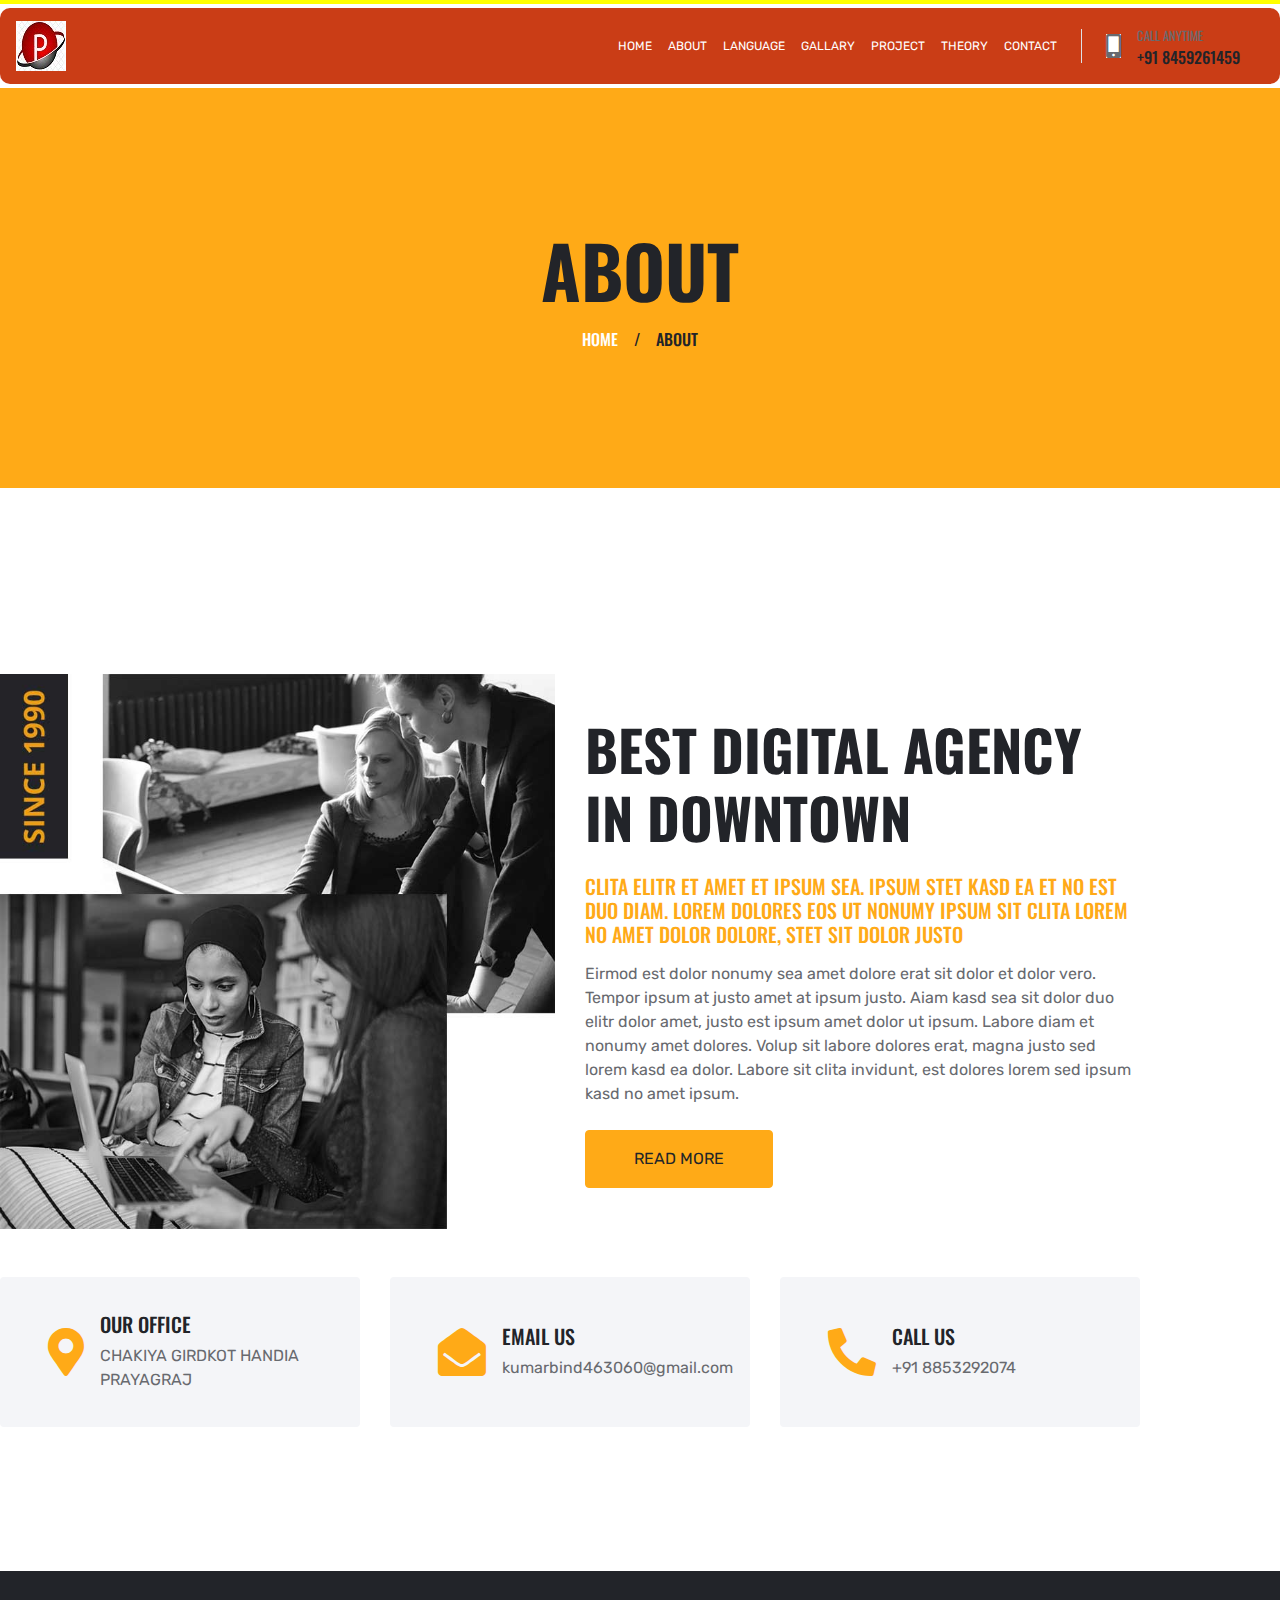
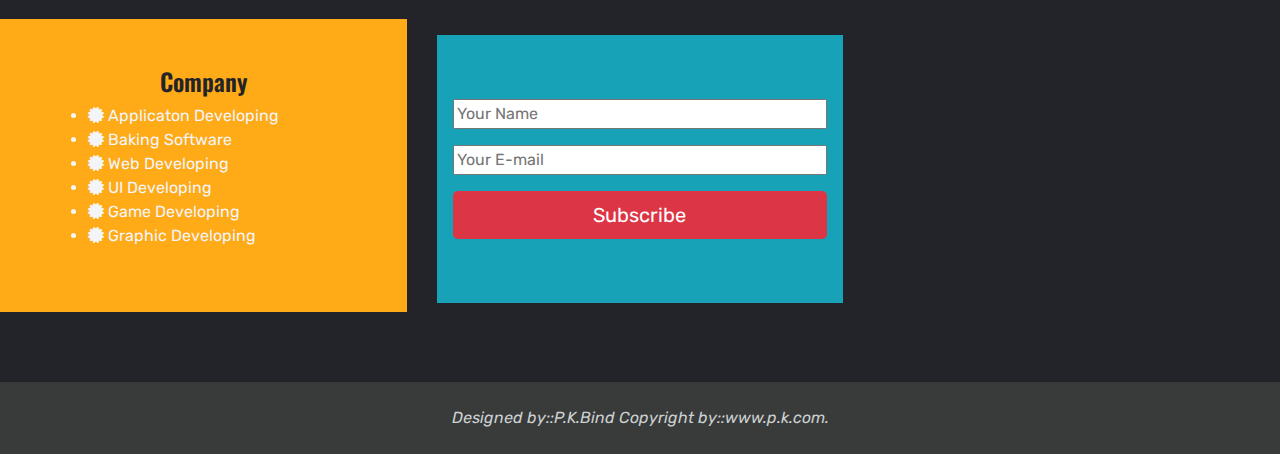
<file: about.html>
<!DOCTYPE html>
<html lang="en">

<head>
    <meta charset="utf-8">
    <title>DOT.NET - Digital Agency Website Template</title>
    <meta content="width=device-width, initial-scale=1.0" name="viewport">
    <meta content="Free HTML Templates" name="keywords">
    <meta content="Free HTML Templates" name="description">

    <!-- Favicon -->
    <link href="img/favicon.ico" rel="icon">

    <!-- Google Web Fonts -->
    <link rel="preconnect" href="https://fonts.gstatic.com">
    <link href="https://fonts.googleapis.com/css2?family=Oswald:wght@400;500;600;700&family=Rubik&display=swap" rel="stylesheet"> 

    <!-- Font Awesome -->
    <link href="https://cdnjs.cloudflare.com/ajax/libs/font-awesome/5.15.0/css/all.min.css" rel="stylesheet">

    <!-- Libraries Stylesheet -->
    <link href="lib/owlcarousel/assets/owl.carousel.min.css" rel="stylesheet">
    <link href="lib/lightbox/css/lightbox.min.css" rel="stylesheet">

    <!-- Customized Bootstrap Stylesheet -->
    <link href="css/style.css" rel="stylesheet">
</head>

<body>
    <!-- Navbar Start -->
 <!--  Itis the Header Part-->
 <div class="header header-bar  pt-1">
	         
 </div>
 <!-- Navbar Start -->
 <div class="container-fluid position-relative">
     <nav class="navbar navbar-expand-lg mt-1 mb-1">
         <a href="index.html" class="navbar-brand text-secondary">
             <img src="img/logo.jpg" href="#">
         </a>
         <button type="button" class="navbar-toggler" data-toggle="collapse" data-target="#navbarCollapse">
             <!-- <i class="fas fa-times"></i> --><i class="fas fa-chevron-up nav-design"></i>
         </button>
         <div class="collapse navbar-collapse" id="navbarCollapse">
             <div class="navbar-nav ml-auto py-0 pr-3 border-right">
                 <a href="index.html" class="nav-item nav-link active">HOME</a>
                 <a href="about.html" class="nav-item nav-link">ABOUT</a>
                 <a href="welcome.html" class="nav-item nav-link">LANGUAGE</a>
                 <a href="price.html" class="nav-item nav-link">GALLARY</a>
                 <a href="project.html" class="nav-item nav-link">PROJECT</a>
             <a href="project.html" class="nav-item nav-link">THEORY</a>
                 <div class="nav-item dropdown">
                     <a href="contact.html" class="nav-link" data-toggle="dropdown">CONTACT</a>
                     <div class="dropdown-menu rounded-0 m-0">
                     </div>
                 </div>
          
             </div>
             <div class="d-none d-lg-flex align-items-center px-4">
                 <i class="fa fa-2x fa-mobile-alt mr-3 bg-white"></i>
                 <div>
                     <h6 class="text-body text-uppercase mb-1"><small>Call Anytime</small></h6>
                     <h6 class="m-0">+91 8459261459</h6>
                 </div>
             </div>
         </div>
     </nav>
 </div>
 <!-- Navbar End -->

<!-- Navbar End -->


    <!-- Page Header Start -->
    <div class="page-header container-fluid bg-primary d-flex flex-column align-items-center justify-content-center">
        <h1 class="display-3 text-uppercase mb-3">About</h1>
        <div class="d-inline-flex text-white">
            <h6 class="text-uppercase m-0"><a class="text-white" href="">Home</a></h6>
            <h6 class="m-0 px-3">/</h6>
            <h6 class="text-uppercase m-0">About</h6>
        </div>
    </div>
    <!-- Page Header Start -->


    <!-- About Start -->
    <div class="container-fluid pt-5">
        <div class="container pt-5">
            <div class="row align-items-center">
                <div class="col-lg-6">
                    <img class="img-fluid mb-4 mb-lg-0" src="img/about.jpg" alt="">
                </div>
                <div class="col-lg-6">
                    <h1 class="display-4 text-uppercase mb-4">Best digital agency in downtown</h1>
                    <h5 class="text-uppercase text-primary mb-3">Clita elitr et amet et ipsum sea. Ipsum stet kasd ea et no est duo diam. 
                                                                    Lorem dolores eos ut nonumy ipsum sit clita lorem no amet dolor dolore, 
                                                                    stet sit dolor justo</h5>
                    <p class="mb-4">Eirmod est dolor nonumy sea amet dolore erat sit dolor et dolor vero.
                         Tempor ipsum at justo amet at ipsum justo. Aiam kasd sea sit dolor duo elitr dolor amet,
                          justo est ipsum amet dolor ut ipsum. Labore diam et nonumy amet dolores. Volup sit labore dolores erat,
                           magna justo sed lorem kasd ea dolor. Labore sit clita invidunt, est dolores lorem sed ipsum kasd no amet ipsum.</p>
                    <a href="" class="btn btn-primary text-uppercase py-3 px-5">Read More</a>
                </div>
            </div>
        </div>
    </div>
    <!-- About End -->


    <!-- About Info Start -->
    <div class="container-fluid py-5">
        <div class="container pb-3">
            <div class="row">
                <div class="col-lg-4 mb-2">
                    <div class="d-flex align-items-center bg-light rounded mb-4 px-5" style="height: 150px;">
                        <i class="fa fa-3x fa-map-marker-alt text-primary mr-3"></i>
                        <div class="d-flex flex-column">
                            <h5 class="text-uppercase">Our Office</h5>
                            <p class="m-0">CHAKIYA GIRDKOT HANDIA PRAYAGRAJ</p>
                        </div>
                    </div>
                </div>
                <div class="col-lg-4 mb-2">
                    <div class="d-flex align-items-center bg-light rounded mb-4 px-5" style="height: 150px;">
                        <i class="fa fa-3x fa-envelope-open text-primary mr-3"></i>
                        <div class="d-flex flex-column">
                            <h5 class="text-uppercase">Email Us</h5>
                            <p class="m-0">kumarbind463060@gmail.com</p>
                        </div>
                    </div>
                </div>
                <div class="col-lg-4 mb-2">
                    <div class="d-flex align-items-center bg-light rounded mb-4 px-5" style="height: 150px;">
                        <i class="fas fa-3x fa-phone-alt text-primary mr-3"></i>
                        <div class="d-flex flex-column">
                            <h5 class="text-uppercase">Call Us</h5>
                            <p class="m-0">+91 8853292074</p>
                        </div>
                    </div>
                </div>
            </div>
        </div>
    </div>
    <!-- About Info End -->


    <!-- Footer Start -->
           
    <div class="footer bg-dark mt-5 pt-5">
        <div class="section text-light">
            <div clas="container">
                <div class="row">
                    <div class="col-lg-4 col-md-12 col-sm-12 text-start mb-5 ">
                        <div class="bg-primary p-5">
                            <h4 class="text-center">Company</h4>
                                <ul>
                                    <li><i class="fas fa-certificate"></i> <span>Applicaton Developing</span></li>
                                    <li><i class="fas fa-certificate"></i> <span>Baking Software</span></li>
                                    <li><i class="fas fa-certificate"></i> <span>Web Developing</span></li>
                                    <li><i class="fas fa-certificate"></i> <span>UI Developing</span></li>
                                    <li><i class="fas fa-certificate"></i> <span>Game Developing</span></li>
                                    <li><i class="fas fa-certificate"></i> <span>Graphic Developing</span></li>
                                </ul>
                        </div>
                    </div>
                    <div class="col-lg-4 col-md-12 col-sm-12 text-center mb-5">
                        <div class="my-3 bg-info pt-5 pb-5" >
                            <form>
                                <div class="p-3">
                                    <input type="text" placeholder="Your Name" name="name" class="w-100 ">
                                </div>
                                <div class="px-3">
                                    <input type="text" placeholder="Your E-mail" name="name" class="w-100">
                                </div>
                                <div class="p-3">
                                    <input type="submit" value="Subscribe" class="btn btn-lg bg-danger w-100 text-white">
                                </div>
                            </form>
                        </div>
                    </div>
                    <div class="col-lg-4 col-md-12 col-sm-12 mb-5">
                            <div>
                               <iframe src="https://www.google.com/maps/embed?pb=!1m18!1m12!1m3!1d28820.790185002446!2d81.
                                            8413018295702!3d25.45167421402467!2m3!1f0!2f0!3f0!3m2!1i1024!2i768!4f13.1!3m3!1m2!
                                            1s0x399ab529e33e24dd%3A0x24aa89285a62f922!2sChhota%20Baghara%20playground!5e0!3m2!1
                                            sen!2sin!4v1688282456026!5m2!1sen!2sin" width="400" height="300" style="border:0;" 
                                            allowfullscreen="" loading="lazy" referrerpolicy="no-referrer-when-downgrade"></iframe>
                             </div>    
                    </div>          
                    <div class="col-12 text-center p-4 mt-2" style="color:#CCD1D1;background-color: #393b3b;">
                        <i>Designed by::<span>P.K.Bind</span></i>
                        <i>Copyright by::<span>www.p.k.com.</span></i>
                    </div>
                </div>
            </div>
        </div>
    </div>
                                                                                                                                                     
    <!-- Back to Top -->
    <a href="#" class="btn btn-lg btn-primary btn-lg-square back-to-top"><i class="fa fa-angle-up"></i></a>


    <!-- JavaScript Libraries -->
    <script src="https://code.jquery.com/jquery-3.4.1.min.js"></script>
    <script src="https://stackpath.bootstrapcdn.com/bootstrap/4.4.1/js/bootstrap.bundle.min.js"></script>
    <script src="lib/easing/easing.min.js"></script>
    <script src="lib/waypoints/waypoints.min.js"></script>
    <script src="lib/owlcarousel/owl.carousel.min.js"></script>
    <script src="lib/isotope/isotope.pkgd.min.js"></script>
    <script src="lib/lightbox/js/lightbox.min.js"></script>

    <!-- Contact Javascript File -->
    <script src="mail/jqBootstrapValidation.min.js"></script>
    <script src="mail/contact.js"></script>

    <!-- Template Javascript -->
    <script src="js/main.js"></script>
</body>

</html>
</file>
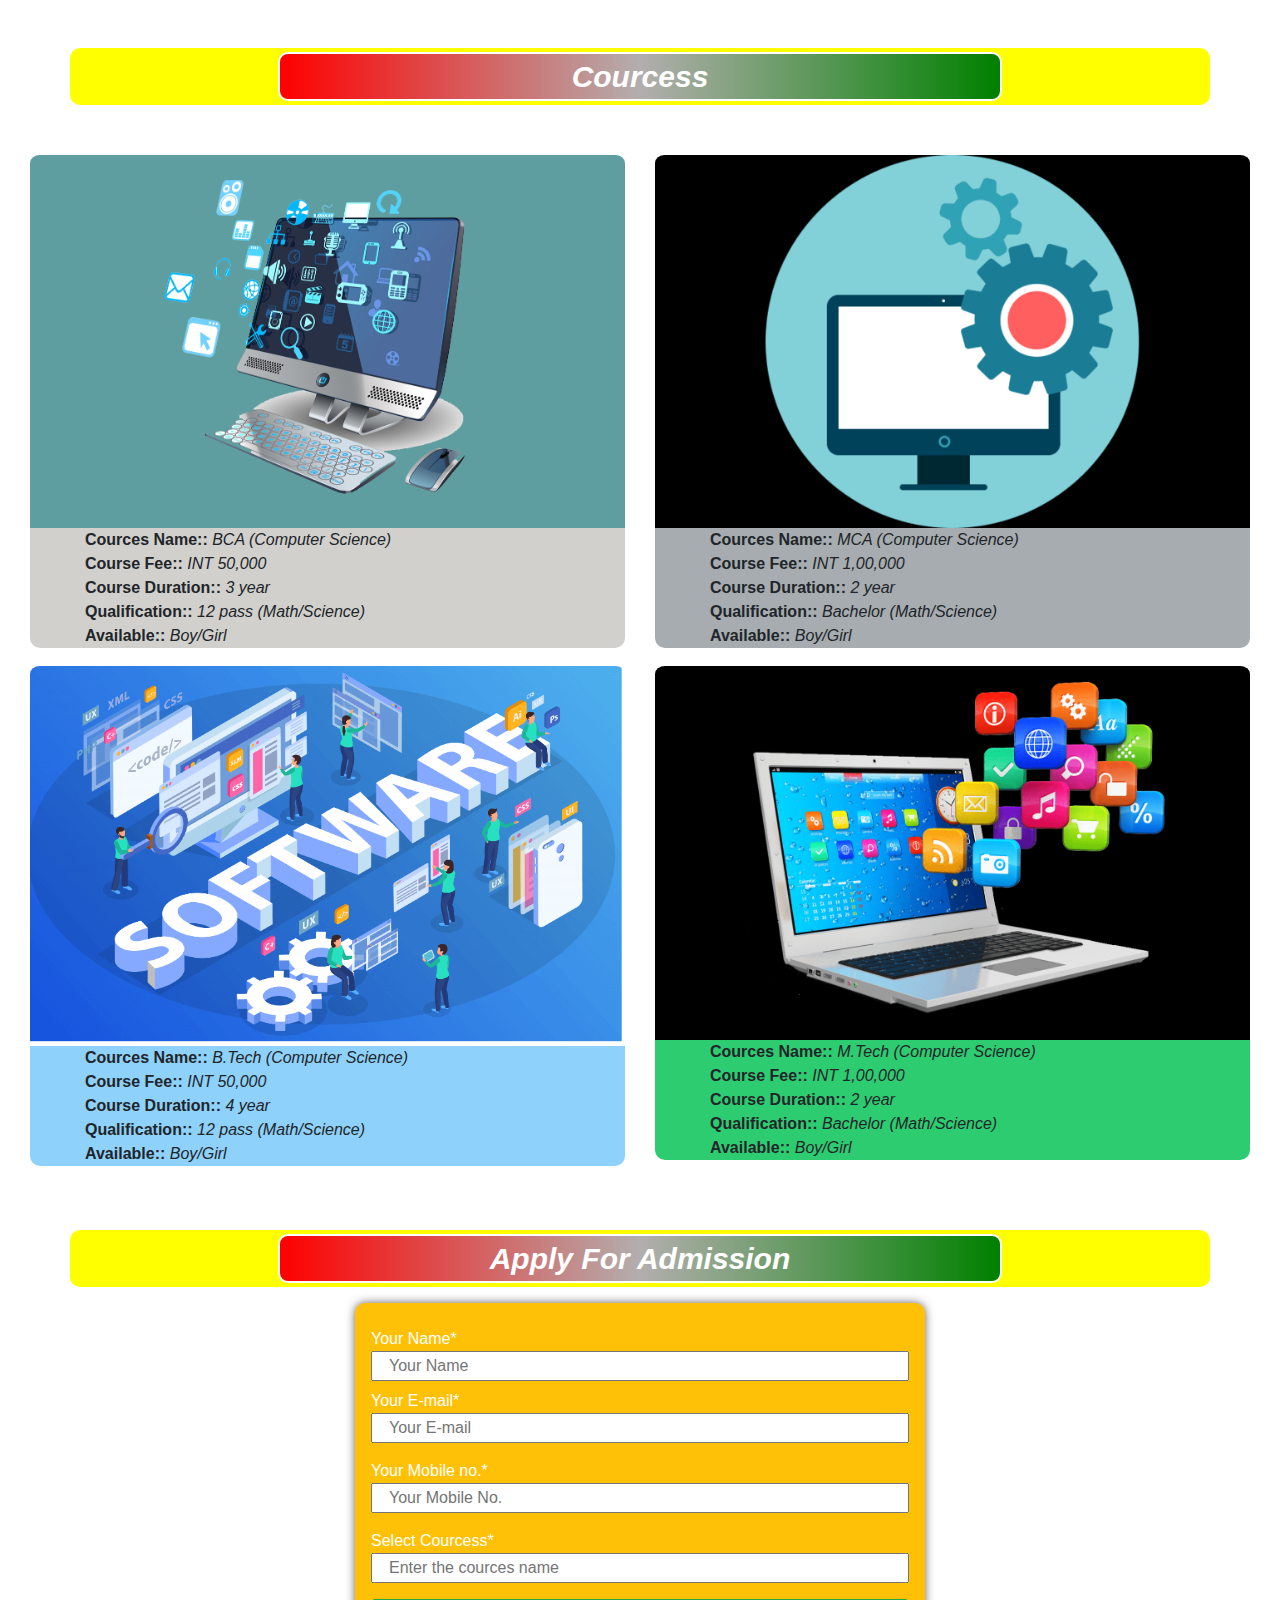
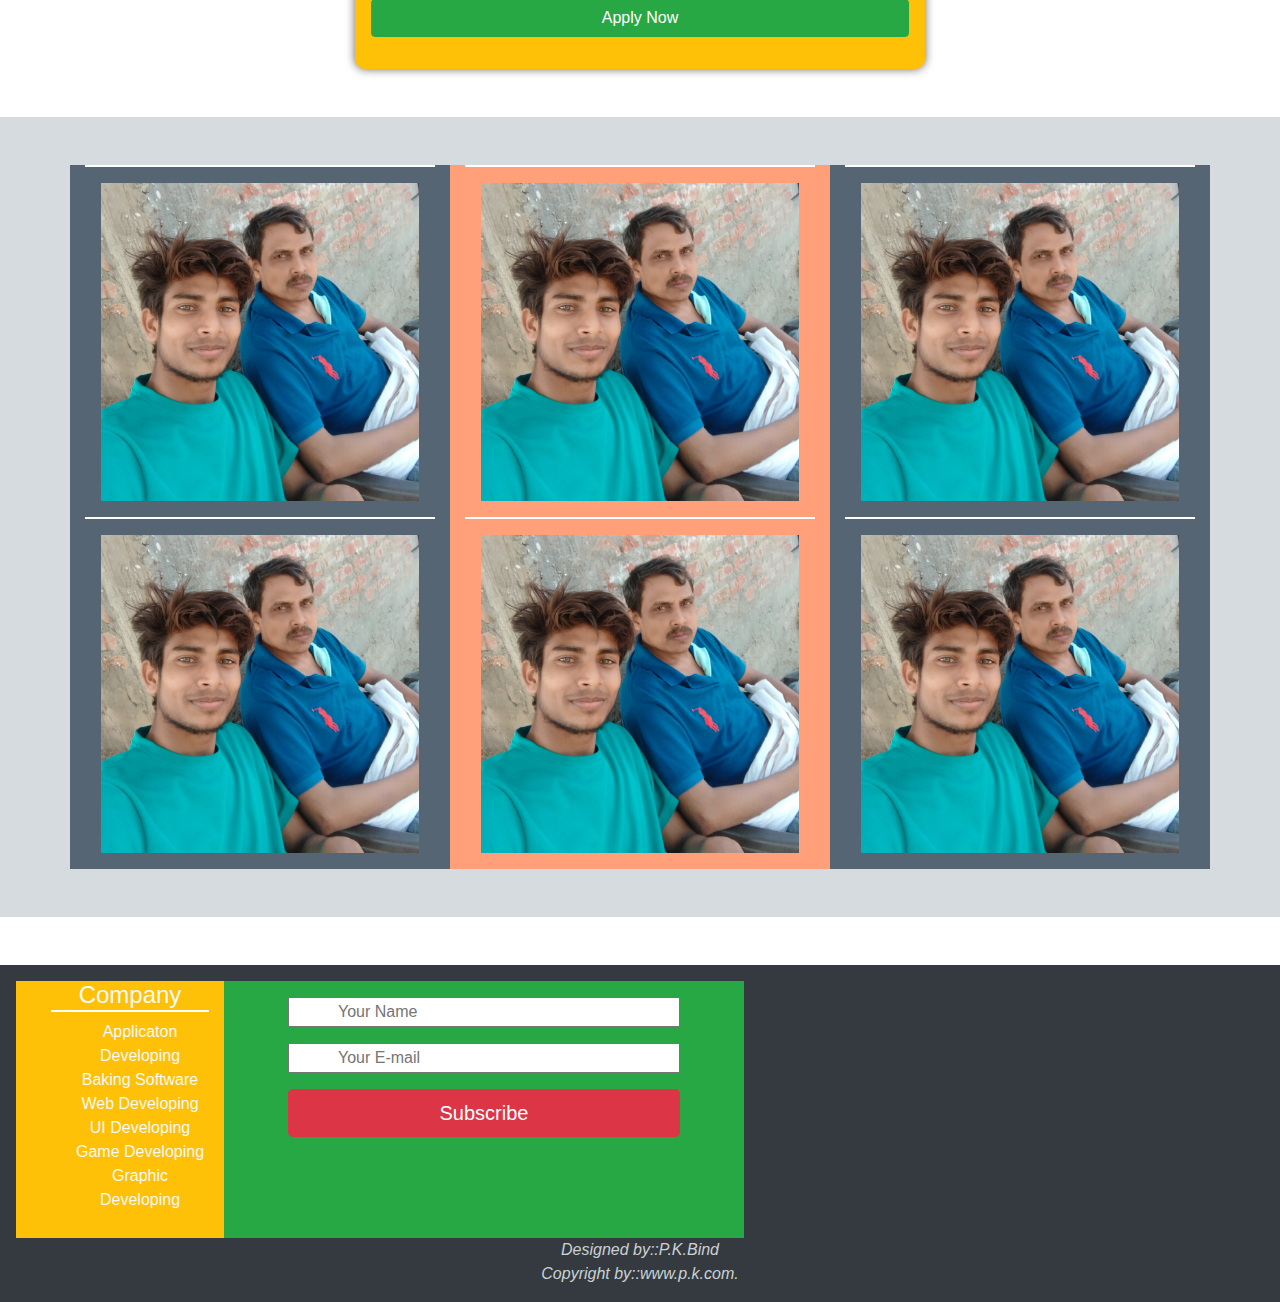
<file: courcess.html>
<!DOCTYPE html>
<html lang="en">

<head>
  <meta charset="utf-8">
  <meta content="width=device-width, initial-scale=1.0" name="viewport">

  <title>prashant</title>
  <meta content="" name="description">
  <meta content="" name="keywords">
  <link rel="stylesheet" href="https://cdn.jsdelivr.net/npm/bootstrap@4.0.0/dist/css/bootstrap.min.css">
 
  <!-- Favicons -->
  <link href="assets/img/favicon.png" rel="icon">
  <link href="assets/img/apple-touch-icon.png" rel="apple-touch-icon">

            <style>
                    img{border-top:2px solid white;}
                    ul{list-style:none; }
                    h4{ margin-left: 20px;
                        border-bottom: 2px solid white;
                    }
                    .img-design1{
                             background-color: cadetblue; 
                            border-top-left-radius: 10px;
                            border-top-right-radius: 10px;   
                             /* border-radius: 4px; */      
                    }
                    .row-design{
                        border-bottom-left-radius: 10px;
                        border-bottom-right-radius: 10px;
                    }
                    .row-design-head{
                            background-color: yellow;
                            border-radius: 10px;
                    }
                    .heading-design{
                            /* background-color: red; */
                            border-radius: 10px;
                            background-image: linear-gradient(90deg, red, rgb(179, 174, 174), green);
                            text-align: center;
                            border:2px solid white;
                            font-size: 30px;
                    }
                    input{

                        text-emphasis-style: italic;
                    }

             </style>
</head>
<body>
            <div class="section">
                <div class="container">
                    <div class="row row-design-head p-1 mt-5 justify-content-center">
                        <div class="col-8">
                            <div class="heading-design text-white"><strong><i>Courcess</i></strong></span></div>
                        </div>
                    </div>
                </div>
            </div>
            <div class="header mt-5">
                <div class="section">
                    <div class="container-fluid">
                        <div class="row-lg d-flex">
                            <div class="col-xl-6 col-md-12 col-sm-12">
                                <div class="">
                                    <img src="img/c2.png" class="img-fluid img-design1">
                                </div>
                                    <div class="row-lg bg-danger row-design" style="background-color:  #D1D0CC!important;">
                                        <div class="col-xl-12 col-lg-12 col-md-12">
                                              <ul>
                                                  <li><strong>Cources Name::</strong><span><i> BCA (Computer Science)</i></span></li>
                                                  <li><strong>Course Fee::</strong><span><i> INT 50,000</i></span></li>
                                                  <li><strong>Course Duration::</strong><span><i> 3 year</i></span></li>
                                                  <li><strong>Qualification::</strong><span><i> 12 pass (Math/Science)</i></span></li>
                                                  <li><strong>Available::</strong><span><i> Boy/Girl</i></span></li>
                                              </ul>  
                                        </div>
                                    </div>
                            </div>
                            <div class="col-xl-6 col-md-12 col-sm-12">
                                <div class="">
                                    <img src="img/c5.png" class="img-fluid img-design1">
                                </div>
                                    <div class="row-lg row-design" style="background-color: #A6ACAF ;">
                                        <div class="col-12">
                                              <ul>
                                                <li><strong>Cources Name::</strong><span><i> MCA (Computer Science)</i></span></li>
                                                <li><strong>Course Fee::</strong><span><i> INT 1,00,000</i></span></li>
                                                <li><strong>Course Duration::</strong><span><i> 2 year</i></span></li>
                                                <li><strong>Qualification::</strong><span><i> Bachelor (Math/Science)</i></span></li>
                                                <li><strong>Available::</strong><span><i> Boy/Girl</i></span></li>
                                              </ul>  
                                        </div>
                                    </div>
                            </div>
                        </div>
                    </div>
                </div>
            </div>
            <div class="header mb-5">
                <div class="section">
                    <div class="container-fluid">
                        <div class="row-lg d-flex">
                            <div class="col-xl-6 col-md-12 col-sm-12">
                                <div class="">
                                    <img src="img/c3.png" class="img-fluid img-design1">
                                </div>
                                <div class="row-lg row-design" style="background-color: #8ED1FA;">
                                    <div class="col-12">
                                          <ul>
                                            <li><strong>Cources Name::</strong><span><i> B.Tech (Computer Science)</i></span>
                                            <li><strong>Course Fee::</strong><span><i> INT 50,000</i></span></li>
                                            <li><strong>Course Duration::</strong><span><i> 4 year</i></span></li>
                                            <li><strong>Qualification::</strong><span><i> 12 pass (Math/Science)</i></span>
                                            <li><strong>Available::</strong><span><i> Boy/Girl</i></span></li>
                                          </ul>  
                                    </div>
                                </div>
                            </div>
                            <div class="col-xl-6 col-md-12 col-sm-12">
                                <div class="">
                                    <img src="img/c6.png" class="img-fluid img-design1">
                                </div>
                                <div class="row-lg row-design" style="background-color: #2ECC71;">
                                    <div class="col-12">
                                          <ul>
                                            <li><strong>Cources Name::</strong><span><i> M.Tech (Computer Science)</i></span>
                                            <li><strong>Course Fee::</strong><span><i> INT 1,00,000</i></span></li>
                                            <li><strong>Course Duration::</strong><span><i> 2 year</i></span></li>
                                            <li><strong>Qualification::</strong><span><i> Bachelor (Math/Science)</i></span>
                                            <li><strong>Available::</strong><span><i> Boy/Girl</i></span></li>
                                          </ul>  
                                    </div>
                                </div>
                            </div>
                        </div>
                    </div>
                </div>  
            </div>  
            <div class="section mt-5">
                <div class="container">
                    <div class="row row-design-head p-1 mt-5 justify-content-center">
                        <div class="col-8">
                            <div class="heading-design text-white"><strong><i>Apply For Admission</i></strong></span></div>
                        </div>
                    </div>
                </div>
            </div>
            <div class="section mt-3 mb-5">
                <div class="container">
                    <div class="row">
                        <div class="col-xl-6 col-md-6 col-lg-6 offset-md-3 bg-warning p-3" style="border-radius: 10px;box-shadow: 0 0 10px rgb(107, 96, 96);">
                            <div>
                                <form>
                                    <div class="text-start my-2 text-white">
                                        Your Name*<input type="text" name="name" placeholder="Your Name" class="w-100 px-3">
                                    </div>
                                    <div class="text-start text-white">
                                        Your E-mail*<input type="text" name="name" placeholder="Your E-mail" class="w-100 px-3">
                                    </div>
                                    <div class="text-start my-3 text-white">
                                        Your Mobile no.*<input type="text" name="name" placeholder="Your Mobile No." class="w-100 px-3">
                                    </div>
                                    <div class="text-start text-white">
                                        Select Courcess*<input type="text" name="name" placeholder="Enter the cources name" class="w-100 px-3">
                                    </div>
                                    <div class="text-center my-3 text-white">
                                        <input type="submit" name="name" value="Apply Now" class="btn btn-success w-100">
                                    </div>
                                </form>
                            </div>
                        </div>
                    </div>
                </div>
            </div>

            <!-- footer -->

            <div class="section mt-5 p-5" style="background-color: #D6DBDF;">
                <div class="container bg-warning">
                    <div class="row bg-danger">
                        <div class="col-lg-4 col-md-6 col-sm-12" style="background-color: #566573 ;">
                            <div class="">
                               <a href="assets/img/6.jpg" target="_blank"> <img class="img-fluid p-3" src="img/21.jpg"></a>
                            </div>
                        </div>
                        <div class="col-lg-4 col-md-6 col-sm-12" style="background-color: #FFA07A;">
                            <div class="">
                                <a href="assets/img/6.jpg" target="_blank"> <img class="img-fluid p-3" src="img/21.jpg"></a>
                            </div>
                        </div>
                        <div class="col-lg-4 col-md-6 col-sm-12" style="background-color: #566573;">
                            <div>
                                <a href="assets/img/6.jpg" target="_blank"> <img class="img-fluid p-3" src="img/21.jpg"></a>
                            </div>
                        </div> 
                   
                    <div class="col-lg-4 col-md-6 col-sm-12" style="background-color: #566573 ;">
                        <div class="">
                           <a href="assets/img/6.jpg" target="_blank"> <img class="img-fluid p-3" src="img/21.jpg"></a>
                        </div>
                    </div>
                    <div class="col-lg-4 col-md-6 col-sm-12" style="background-color: #FFA07A;">
                        <div class="">
                            <a href="assets/img/6.jpg" target="_blank"> <img class="img-fluid p-3" src="img/21.jpg"></a>
                        </div>
                    </div>
                    <div class="col-lg-4 col-md-6 col-sm-12" style="background-color: #566573;">
                        <div>
                            <a href="assets/img/6.jpg" target="_blank"> <img class="img-fluid p-3" src="img/21.jpg"></a>
                        </div>
                    </div>  
                </div>
            </div>
        </div>
                    <div class="footer bg-dark mt-5 p-3">
                        <div class="section text-start text-light">
                            <div clas="container-fluid">
                                <div class="row-lg d-flex d-sm-absolute">
                                    <div class="col-lg-2 col-md-12 col-sm-12 text-center bg-warning ">
                                        <div class="">
                                            <h4>Company</h4>
                                                <ul>
                                                    <li><span>Applicaton Developing</span></li>
                                                    <li><span>Baking Software</span></li>
                                                    <li><span>Web Developing</span></li>
                                                    <li><span>UI Developing</span></li>
                                                    <li><span>Game Developing</span></li>
                                                    <li><span>Graphic Developing</span></li>
                                                </ul>
                                        </div>
                                    </div>
                                    <div class="col-lg-5 col-md-12 col-sm-12 text-center bg-success px-5">
                                            <form>
                                                <div class="p-3">
                                                    <input type="text" placeholder="Your Name" name="name" class="w-100 px-5">
                                                </div>
                                                <div class="px-3">
                                                    <input type="text" placeholder="Your E-mail" name="name" class="w-100 px-5">
                                                </div>
                                                <div class="p-3">
                                                    <input type="submit" value="Subscribe" class="btn btn-lg bg-danger w-100 text-white">
                                                </div>
                                            </form>
                                    </div>
                                    <div class="col-lg-5 col-md-12 col-sm-12 bg-">
                                            <div class="img-fluid">
                                               <iframe src="https://www.google.com/maps/embed?pb=!1m18!1m12!1m3!1d28820.790185002446!2d81.8413018295702!3d25.45167421402467!2m3!1f0!2f0!3f0!3m2!1i1024!2i768!4f13.1!3m3!1m2!1s0x399ab529e33e24dd%3A0x24aa89285a62f922!2sChhota%20Baghara%20playground!5e0!3m2!1sen!2sin!4v1688282456026!5m2!1sen!2sin" width="500" height="250" style="border:0;" allowfullscreen="" loading="lazy" referrerpolicy="no-referrer-when-downgrade"></iframe>                                                                            
                                            </div>                                                                                                                                                                                                                                        </div>
                                </div>
                                <div class="row">
                                    <div class="col-12 text-center" style="color:#CCD1D1 ">
                                        <i>Designed by::<span>P.K.Bind</span></i><br/>
                                        <i>Copyright by::<span>www.p.k.com.</span></i>
                                    </div>
                                </div>
                            </div>
                        </div>
                    </div>
</body>
</html>
</file>
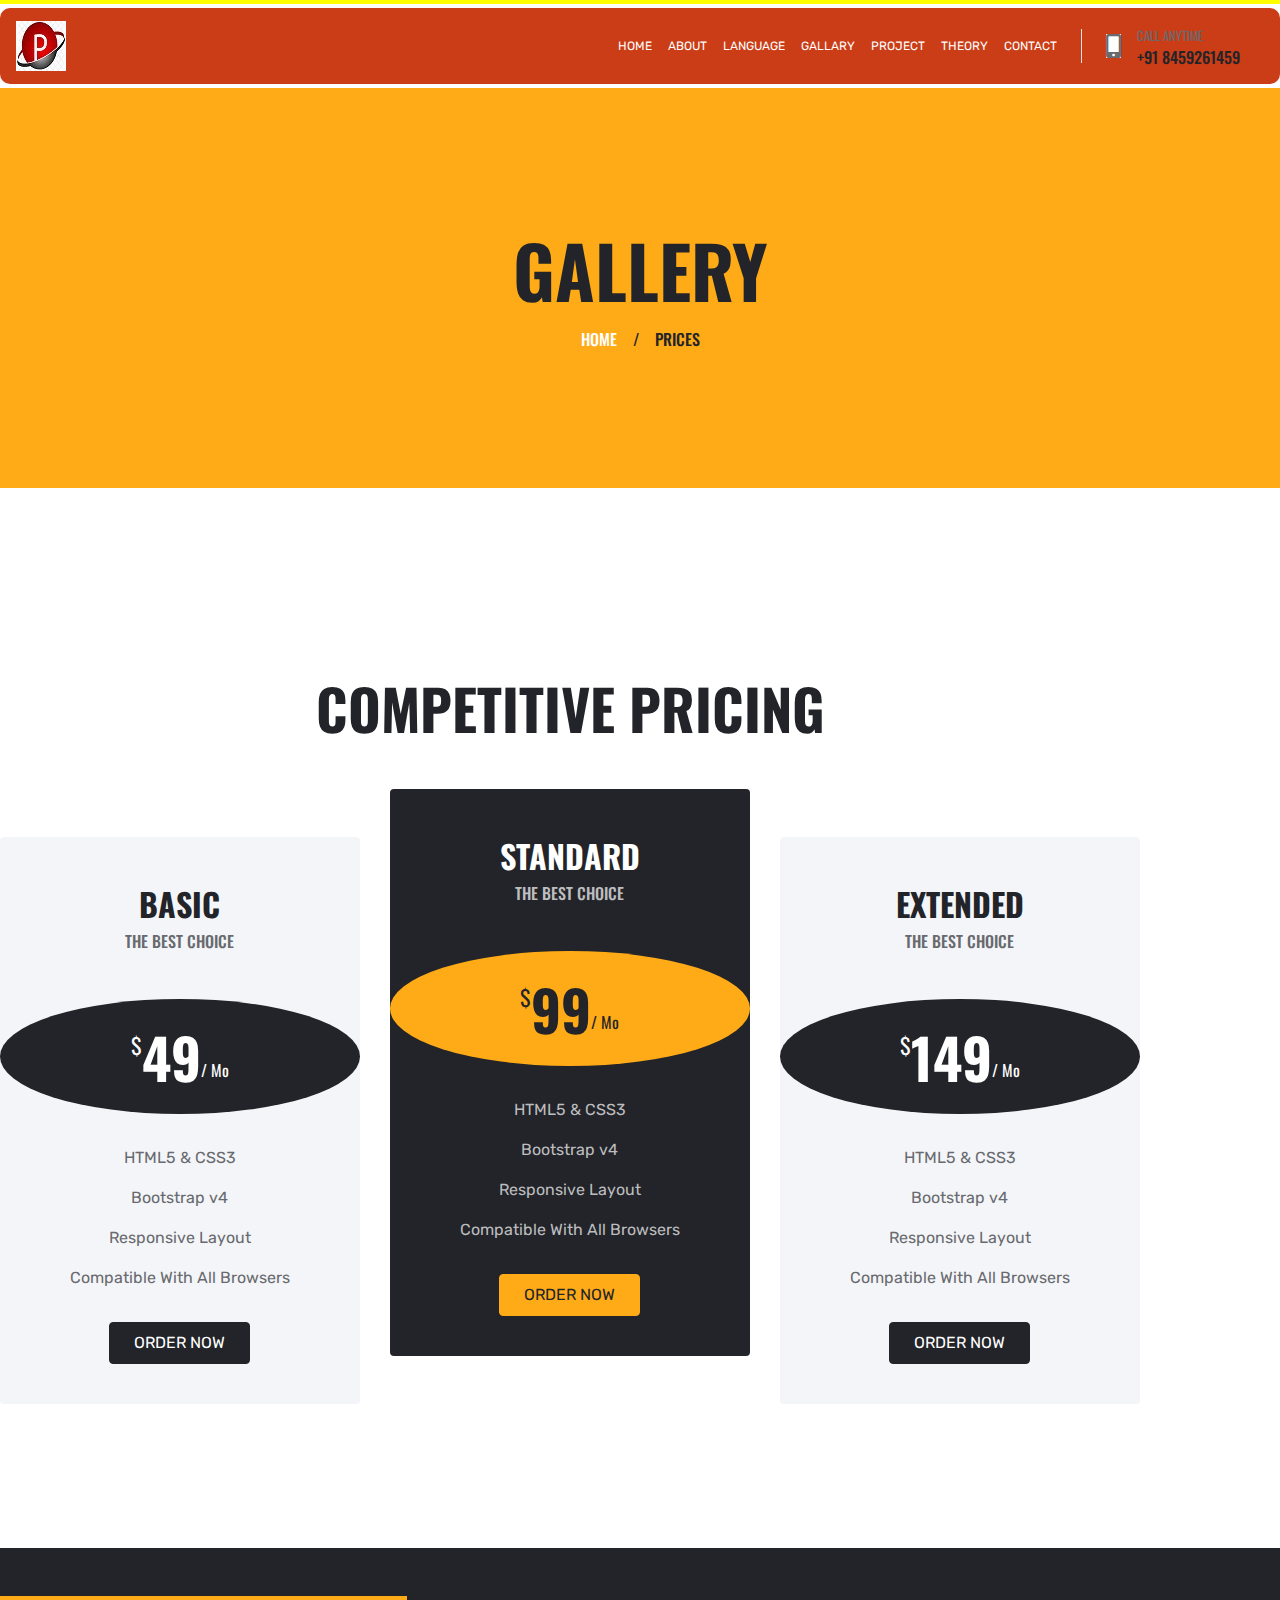
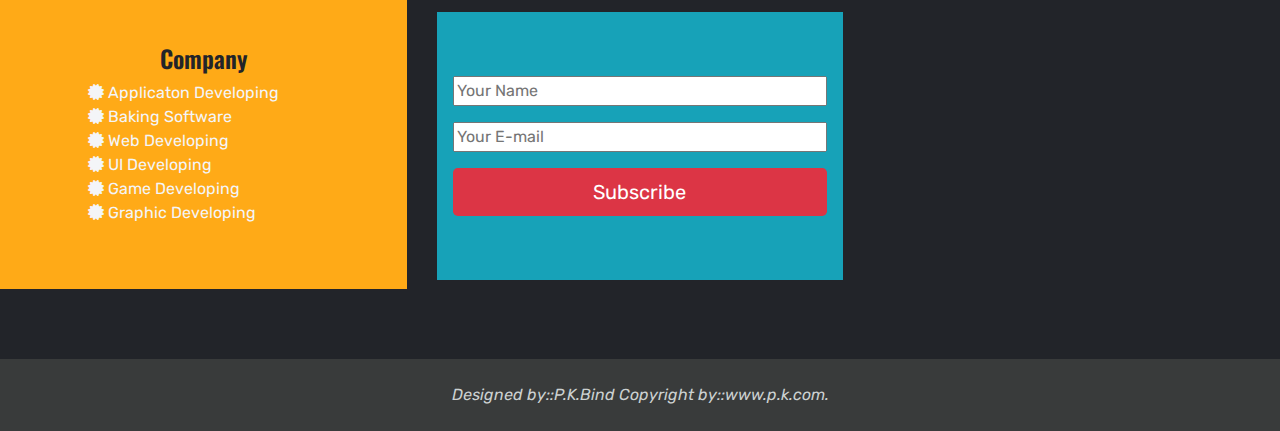
<file: price.html>
<!DOCTYPE html>
<html lang="en">

<head>
    <meta charset="utf-8">
    <title>DOT.NET - Digital Agency Website Template</title>
    <meta content="width=device-width, initial-scale=1.0" name="viewport">
    <meta content="Free HTML Templates" name="keywords">
    <meta content="Free HTML Templates" name="description">

    <!-- Favicon -->
    <link href="img/favicon.ico" rel="icon">

    <!-- Google Web Fonts -->
    <link rel="preconnect" href="https://fonts.gstatic.com">
    <link href="https://fonts.googleapis.com/css2?family=Oswald:wght@400;500;600;700&family=Rubik&display=swap" rel="stylesheet"> 

    <!-- Font Awesome -->
    <link href="https://cdnjs.cloudflare.com/ajax/libs/font-awesome/5.15.0/css/all.min.css" rel="stylesheet">

    <!-- Libraries Stylesheet -->
    <link href="lib/owlcarousel/assets/owl.carousel.min.css" rel="stylesheet">
    <link href="lib/lightbox/css/lightbox.min.css" rel="stylesheet">

    <!-- Customized Bootstrap Stylesheet -->
    <link href="css/style.css" rel="stylesheet">
</head>

<body>
    <!-- Navbar Start -->
        <!--  Itis the Header Part-->
	<div class="header header-bar  pt-1">
	         
	</div>
    <!-- Navbar Start -->
    <div class="container-fluid position-relative">
        <nav class="navbar navbar-expand-lg mt-1 mb-1">
            <a href="index.html" class="navbar-brand text-secondary">
                <img src="img/logo.jpg" href="#">
            </a>
            <button type="button" class="navbar-toggler" data-toggle="collapse" data-target="#navbarCollapse">
                <!-- <i class="fas fa-times"></i> --><i class="fas fa-chevron-up nav-design"></i>
            </button>
            <div class="collapse navbar-collapse" id="navbarCollapse">
                <div class="navbar-nav ml-auto py-0 pr-3 border-right">
                    <a href="index.html" class="nav-item nav-link active">HOME</a>
                    <a href="about.html" class="nav-item nav-link">ABOUT</a>
                    <a href="welcome.html" class="nav-item nav-link">LANGUAGE</a>
                    <a href="price.html" class="nav-item nav-link">GALLARY</a>
                    <a href="project.html" class="nav-item nav-link">PROJECT</a>
				<a href="project.html" class="nav-item nav-link">THEORY</a>
                    <div class="nav-item dropdown">
                        <a href="contact.html" class="nav-link" data-toggle="dropdown">CONTACT</a>
                        <div class="dropdown-menu rounded-0 m-0">
                        </div>
                    </div>
             
                </div>
                <div class="d-none d-lg-flex align-items-center px-4">
                    <i class="fa fa-2x fa-mobile-alt mr-3 bg-white"></i>
                    <div>
                        <h6 class="text-body text-uppercase mb-1"><small>Call Anytime</small></h6>
                        <h6 class="m-0">+91 8459261459</h6>
                    </div>
                </div>
            </div>
        </nav>
    </div>
    <!-- Navbar End -->


    <!-- Navbar End -->


    <!-- Page Header Start -->
    <div class="page-header container-fluid bg-primary d-flex flex-column align-items-center justify-content-center">
        <h1 class="display-3 text-uppercase mb-3">Gallery</h1>
        <div class="d-inline-flex text-white">
            <h6 class="text-uppercase m-0"><a class="text-white" href="">Home</a></h6>
            <h6 class="m-0 px-3">/</h6>
            <h6 class="text-uppercase m-0">Prices</h6>
        </div>
    </div>
    <!-- Page Header Start -->


    <!-- Pricing Plan Start -->
    <div class="container-fluid py-5">
        <div class="container pt-5 pb-3">
            <h1 class="display-4 text-uppercase text-center mb-5">Competitive Pricing</h1>
            <div class="row">
                <div class="col-lg-4 mb-2">
                    <div class="bg-light rounded text-center pt-5 mt-lg-5 mb-4">
                        <h2 class="text-uppercase">Basic</h2>
                        <h6 class="text-uppercase text-body mb-5">The Best Choice</h6>
                        <div class="text-center bg-dark rounded-circle p-4 mb-2">
                            <h1 class="display-4 text-white mb-0">
                                <small class="align-top"
                                    style="font-size: 22px; line-height: 45px;">$</small>49<small
                                    class="align-bottom" style="font-size: 16px; line-height: 40px;">/
                                    Mo</small>
                            </h1>
                        </div>
                        <div class="text-center py-4">
                            <p>HTML5 & CSS3</p>
                            <p>Bootstrap v4</p>
                            <p>Responsive Layout</p>
                            <p>Compatible With All Browsers</p>
                            <a href="" class="btn btn-dark text-uppercase py-2 px-4 my-3">Order Now</a>
                        </div>
                    </div>
                </div>
                <div class="col-lg-4 mb-2">
                    <div class="bg-dark rounded text-center pt-5 mb-4">
                        <h2 class="text-uppercase text-white">Standard</h2>
                        <h6 class="text-uppercase text-secondary mb-5">The Best Choice</h6>
                        <div class="text-center bg-primary rounded-circle p-4 mb-2">
                            <h1 class="display-4 mb-0">
                                <small class="align-top"
                                    style="font-size: 22px; line-height: 45px;">$</small>99<small
                                    class="align-bottom" style="font-size: 16px; line-height: 40px;">/
                                    Mo</small>
                            </h1>
                        </div>
                        <div class="text-center text-secondary py-4">
                            <p>HTML5 & CSS3</p>
                            <p>Bootstrap v4</p>
                            <p>Responsive Layout</p>
                            <p>Compatible With All Browsers</p>
                            <a href="" class="btn btn-primary text-uppercase py-2 px-4 my-3">Order Now</a>
                        </div>
                    </div>
                </div>
                <div class="col-lg-4 mb-2">
                    <div class="bg-light rounded text-center pt-5 mt-lg-5 mb-4">
                        <h2 class=" text-uppercase">Extended</h2>
                        <h6 class="text-uppercase text-body mb-5">The Best Choice</h6>
                        <div class="text-center bg-dark rounded-circle p-4 mb-2">
                            <h1 class="display-4 text-white mb-0">
                                <small class="align-top"
                                    style="font-size: 22px; line-height: 45px;">$</small>149<small
                                    class="align-bottom" style="font-size: 16px; line-height: 40px;">/
                                    Mo</small>
                            </h1>
                        </div>
                        <div class="text-center py-4">
                            <p>HTML5 & CSS3</p>
                            <p>Bootstrap v4</p>
                            <p>Responsive Layout</p>
                            <p>Compatible With All Browsers</p>
                            <a href="" class="btn btn-dark text-uppercase py-2 px-4 my-3">Order Now</a>
                        </div>
                    </div>
                </div>
            </div>
        </div>
    </div>
    <!-- Pricing Plan End -->


 <!-- Foooter  -->


                
    <div class="footer bg-dark mt-5 pt-5">
        <div class="section text-light">
            <div clas="container-fluid">
                <div class="row">
                    <div class="col-lg-4 col-md-12 col-sm-12 text-start mb-5 ">
                        <div class="bg-primary p-5">
                            <h4 class="text-center">Company</h4>
                                <ul style="list-style: none;">
                                    <li><i class="fas fa-certificate"></i> <span>Applicaton Developing</span></li>
                                    <li><i class="fas fa-certificate"></i> <span>Baking Software</span></li>
                                    <li><i class="fas fa-certificate"></i> <span>Web Developing</span></li>
                                    <li><i class="fas fa-certificate"></i> <span>UI Developing</span></li>
                                    <li><i class="fas fa-certificate"></i> <span>Game Developing</span></li>
                                    <li><i class="fas fa-certificate"></i> <span>Graphic Developing</span></li>
                                </ul>
                        </div>
                    </div>
                    <div class="col-lg-4 col-md-12 col-sm-12 text-center mb-5">
                        <div class="my-3 bg-info pt-5 pb-5" >
                            <form>
                                <div class="p-3">
                                    <input type="text" placeholder="Your Name" name="name" class="w-100 ">
                                </div>
                                <div class="px-3">
                                    <input type="text" placeholder="Your E-mail" name="name" class="w-100">
                                </div>
                                <div class="p-3">
                                    <input type="submit" value="Subscribe" class="btn btn-lg bg-danger w-100 text-white">
                                </div>
                            </form>
                        </div>
                    </div>
                    <div class="col-lg-4 col-md-12 col-sm-12 mb-5">
                            <div>
                               <iframe src="https://www.google.com/maps/embed?pb=!1m18!1m12!1m3!1d28820.790185002446!2d81.
                                            8413018295702!3d25.45167421402467!2m3!1f0!2f0!3f0!3m2!1i1024!2i768!4f13.1!3m3!1m2!
                                            1s0x399ab529e33e24dd%3A0x24aa89285a62f922!2sChhota%20Baghara%20playground!5e0!3m2!1
                                            sen!2sin!4v1688282456026!5m2!1sen!2sin" width="400" height="300" style="border:0;" 
                                            allowfullscreen="" loading="lazy" referrerpolicy="no-referrer-when-downgrade"></iframe>
                             </div>    
                    </div>          
                    <div class="col-12 text-center p-4 mt-2" style="color:#CCD1D1;background-color: #393b3b;">
                        <i>Designed by::<span>P.K.Bind</span></i>
                        <i>Copyright by::<span>www.p.k.com.</span></i>
                    </div>
                </div>
            </div>
        </div>
    </div>
</file>
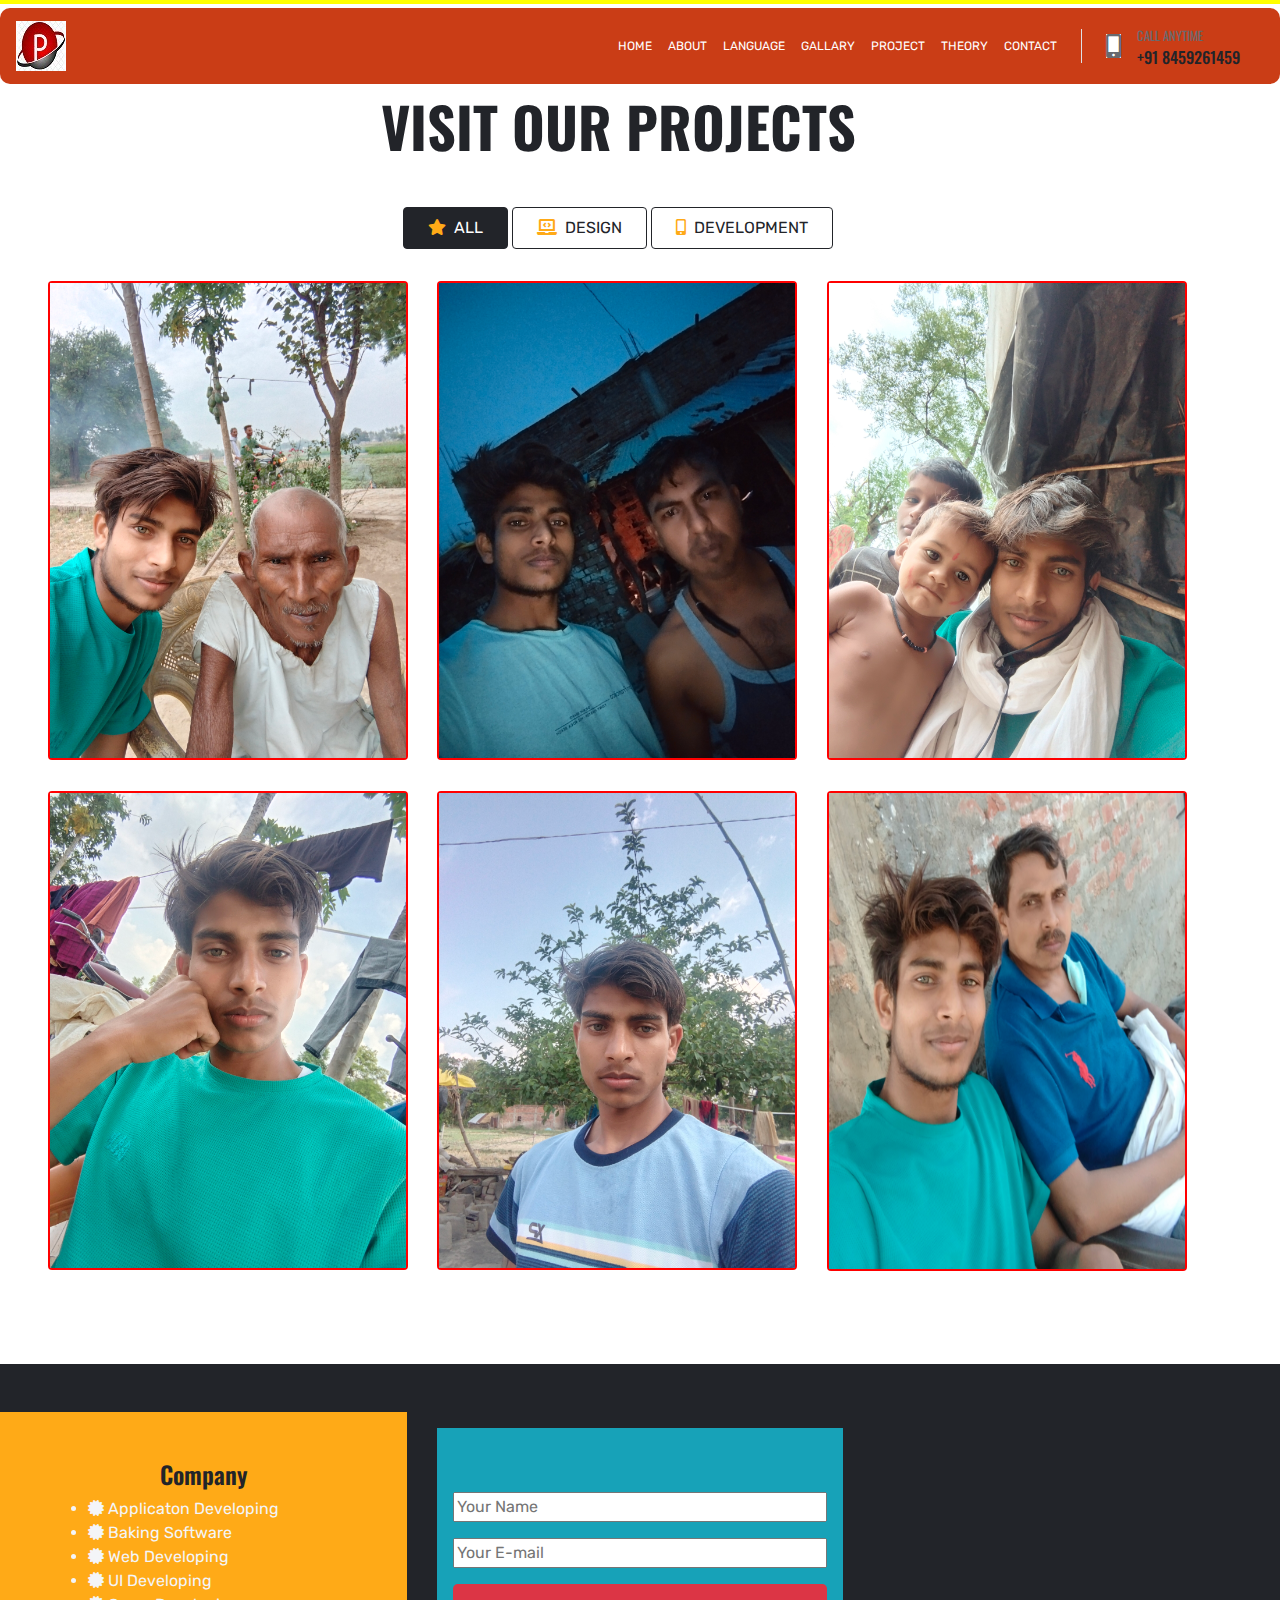
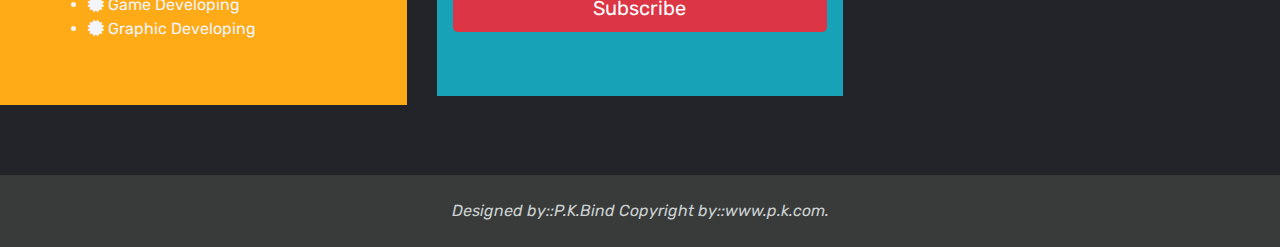
<file: project.html>
<!DOCTYPE html>
<html lang="en">

<head>
    <meta charset="utf-8">
    <title>PRASHANT KUMAR</title>
    <meta content="width=device-width, initial-scale=1.0" name="viewport">
    <meta content="Free HTML Templates" name="keywords">
    <meta content="Free HTML Templates" name="description">

    <!-- Favicon -->
    <link href="img/favicon.ico" rel="icon">

    <!-- Google Web Fonts -->
    <link rel="preconnect" href="https://fonts.gstatic.com">
    <link href="https://fonts.googleapis.com/css2?family=Oswald:wght@400;500;600;700&family=Rubik&display=swap" rel="stylesheet"> 

    <!-- Font Awesome -->
    <link href="https://cdnjs.cloudflare.com/ajax/libs/font-awesome/5.15.0/css/all.min.css" rel="stylesheet">

    <!-- Libraries Stylesheet -->
    <link href="lib/owlcarousel/assets/owl.carousel.min.css" rel="stylesheet">
    <link href="lib/lightbox/css/lightbox.min.css" rel="stylesheet">

    <!-- Customized Bootstrap Stylesheet -->
    <link href="css/style.css" rel="stylesheet">

            <style>
                    .img-fluid{

                                border: 2px solid red;
                    }
                </style>
</head>

<body>
  <!--  Itis the Header Part-->
	<div class="header header-bar  pt-1">
	         
	</div>
    <!-- Navbar Start -->
    <div class="container-fluid position-relative">
        <nav class="navbar navbar-expand-lg mt-1 mb-1">
            <a href="index.html" class="navbar-brand text-secondary">
                <img src="img/logo.jpg" href="#">
            </a>
            <button type="button" class="navbar-toggler" data-toggle="collapse" data-target="#navbarCollapse">
                <!-- <i class="fas fa-times"></i> --><i class="fas fa-chevron-up nav-design"></i>
            </button>
            <div class="collapse navbar-collapse" id="navbarCollapse">
                <div class="navbar-nav ml-auto py-0 pr-3 border-right">
                    <a href="index.html" class="nav-item nav-link active">HOME</a>
                    <a href="about.html" class="nav-item nav-link">ABOUT</a>
                    <a href="welcome.html" class="nav-item nav-link">LANGUAGE</a>
                    <a href="price.html" class="nav-item nav-link">GALLARY</a>
                    <a href="project.html" class="nav-item nav-link">PROJECT</a>
				<a href="project.html" class="nav-item nav-link">THEORY</a>
                    <div class="nav-item dropdown">
                        <a href="contact.html" class="nav-link" data-toggle="dropdown">CONTACT</a>
                        <div class="dropdown-menu rounded-0 m-0">
                        </div>
                    </div>
             
                </div>
                <div class="d-none d-lg-flex align-items-center px-4">
                    <i class="fa fa-2x fa-mobile-alt mr-3 bg-white"></i>
                    <div>
                        <h6 class="text-body text-uppercase mb-1"><small>Call Anytime</small></h6>
                        <h6 class="m-0">+91 8459261459</h6>
                    </div>
                </div> 
            </div>
        </nav>
    </div>
    <!-- Navbar End -->


    <!-- Portfolio Start -->
    <div class="container-fluid py-1">
        <div class="container pb-2 mx-5">
            <h1 class="display-4 text-uppercase text-center mb-5">Visit Our Projects</h1>
            <div class="row">
                <div class="col-12 text-center mb-2">
                    <ul class="list-inline mb-4" id="portfolio-flters">
                        <li class="btn btn-outline-dark text-uppercase py-2 px-4 active" data-filter="*">
                            <i class="fa fa-star text-primary mr-2"></i>All
                        </li>
                        <li class="btn btn-outline-dark text-uppercase py-2 px-4" data-filter=".first">
                            <i class="fa fa-laptop-code text-primary mr-2"></i>Design
                        </li>
                        <li class="btn btn-outline-dark text-uppercase py-2 px-4" data-filter=".second">
                            <i class="fa fa-mobile-alt text-primary mr-2"></i>Development
                        </li>
                    </ul>
                </div>
            </div>
            <div class="row portfolio-container">
                <div class="col-lg-4 col-md-6 mb-4 portfolio-item first">
                    <div class="position-relative rounded overflow-hidden mb-2">
                        <img class="img-fluid w-100" src="img/4.jpg" alt="">
                        <div class="portfolio-btn d-flex align-items-center justify-content-center">
                            <a href="img/2.jpg" data-lightbox="portfolio">
                                <i class="fa fa-4x fa-plus text-primary"></i>
                            </a>
                        </div>
                    </div>
                </div>
                <div class="col-lg-4 col-md-6 mb-4 portfolio-item second">
                    <div class="position-relative rounded overflow-hidden mb-2">
                        <img class="img-fluid w-100" src="img/3.jpg" alt="">
                        <div class="portfolio-btn d-flex align-items-center justify-content-center">
                            <a href="img/4.jpg" data-lightbox="portfolio">
                                <i class="fa fa-4x fa-plus text-primary"></i>
                            </a>
                        </div>
                    </div>
                </div>
                <div class="col-lg-4 col-md-6 mb-4 portfolio-item first">
                    <div class="position-relative rounded overflow-hidden mb-2">
                        <img class="img-fluid w-100" src="img/5.jpg" alt="">
                        <div class="portfolio-btn d-flex align-items-center justify-content-center">
                            <a href="img/6.jpg" data-lightbox="portfolio">
                                <i class="fa fa-4x fa-plus text-primary"></i>
                            </a>
                        </div>
                    </div>
                </div>
                <div class="col-lg-4 col-md-6 mb-4 portfolio-item second">
                    <div class="position-relative rounded overflow-hidden mb-2">
                        <img class="img-fluid w-100" src="img/7.jpg" alt="">
                        <div class="portfolio-btn d-flex align-items-center justify-content-center">
                            <a href="img/8.jpg" data-lightbox="portfolio">
                                <i class="fa fa-4x fa-plus text-primary"></i>
                            </a>
                        </div>
                    </div>
                </div>
                <div class="col-lg-4 col-md-6 mb-4 portfolio-item first">
                    <div class="position-relative rounded overflow-hidden mb-2">
                        <img class="img-fluid w-100" src="img/9.jpg" alt="">
                        <div class="portfolio-btn d-flex align-items-center justify-content-center">
                            <a href="img/11.jpg" data-lightbox="portfolio">
                                <i class="fa fa-4x fa-plus text-primary"></i>
                            </a>
                        </div>
                    </div>
                </div>
                <div class="col-lg-4 col-md-6 mb-4 portfolio-item second">
                    <div class="position-relative rounded overflow-hidden mb-2">
                        <img class="img-fluid w-100" src="img/6.jpg" alt="" style="height:480px;">
                        <div class="portfolio-btn d-flex align-items-center justify-content-center">
                            <a href="img/6.jpg" data-lightbox="portfolio">
                                <i class="fa fa-4x fa-plus text-primary"></i>
                            </a>
                        </div>
                    </div>
                </div>
            </div>
        </div>
    </div>
    <!-- Portfolio End -->


    <!-- Footer Start -->
 
    <div class="footer bg-dark mt-5 pt-5">
        <div class="section text-light">
            <div clas="container">
                <div class="row">
                    <div class="col-lg-4 col-md-12 col-sm-12 text-start mb-5 ">
                        <div class="bg-primary p-5">
                            <h4 class="text-center">Company</h4>
                                <ul>
                                    <li><i class="fas fa-certificate"></i> <span>Applicaton Developing</span></li>
                                    <li><i class="fas fa-certificate"></i> <span>Baking Software</span></li>
                                    <li><i class="fas fa-certificate"></i> <span>Web Developing</span></li>
                                    <li><i class="fas fa-certificate"></i> <span>UI Developing</span></li>
                                    <li><i class="fas fa-certificate"></i> <span>Game Developing</span></li>
                                    <li><i class="fas fa-certificate"></i> <span>Graphic Developing</span></li>
                                </ul>
                        </div>
                    </div>
                    <div class="col-lg-4 col-md-12 col-sm-12 text-center mb-5">
                        <div class="my-3 bg-info pt-5 pb-5" >
                            <form>
                                <div class="p-3">
                                    <input type="text" placeholder="Your Name" name="name" class="w-100 ">
                                </div>
                                <div class="px-3">
                                    <input type="text" placeholder="Your E-mail" name="name" class="w-100">
                                </div>
                                <div class="p-3">
                                    <input type="submit" value="Subscribe" class="btn btn-lg bg-danger w-100 text-white">
                                </div>
                            </form>
                        </div>
                    </div>
                    <div class="col-lg-4 col-md-12 col-sm-12 mb-5">
                            <div>
                               <iframe src="https://www.google.com/maps/embed?pb=!1m18!1m12!1m3!1d28820.790185002446!2d81.
                                            8413018295702!3d25.45167421402467!2m3!1f0!2f0!3f0!3m2!1i1024!2i768!4f13.1!3m3!1m2!
                                            1s0x399ab529e33e24dd%3A0x24aa89285a62f922!2sChhota%20Baghara%20playground!5e0!3m2!1
                                            sen!2sin!4v1688282456026!5m2!1sen!2sin" width="400" height="300" style="border:0;" 
                                            allowfullscreen="" loading="lazy" referrerpolicy="no-referrer-when-downgrade"></iframe>
                             </div>    
                    </div>          
                    <div class="col-12 text-center p-4 mt-2" style="color:#CCD1D1;background-color: #393b3b;">
                        <i>Designed by::<span>P.K.Bind</span></i>
                        <i>Copyright by::<span>www.p.k.com.</span></i>
                    </div>
                </div>
            </div>
        </div>
    </div>


  
    <!-- Footer End -->


    <!-- Back to Top -->
    <a href="#" class="btn btn-lg btn-primary btn-lg-square back-to-top"><i class="fa fa-angle-up"></i></a>


    <!-- JavaScript Libraries -->
    <script src="https://code.jquery.com/jquery-3.4.1.min.js"></script>
    <script src="https://stackpath.bootstrapcdn.com/bootstrap/4.4.1/js/bootstrap.bundle.min.js"></script>
    <script src="lib/easing/easing.min.js"></script>
    <script src="lib/waypoints/waypoints.min.js"></script>
    <script src="lib/owlcarousel/owl.carousel.min.js"></script>
    <script src="lib/isotope/isotope.pkgd.min.js"></script>
    <script src="lib/lightbox/js/lightbox.min.js"></script>

    <!-- Contact Javascript File -->
    <script src="mail/jqBootstrapValidation.min.js"></script>
    <script src="mail/contact.js"></script>

    <!-- Template Javascript -->
    <script src="js/main.js"></script>
</body>

</html>
</file>
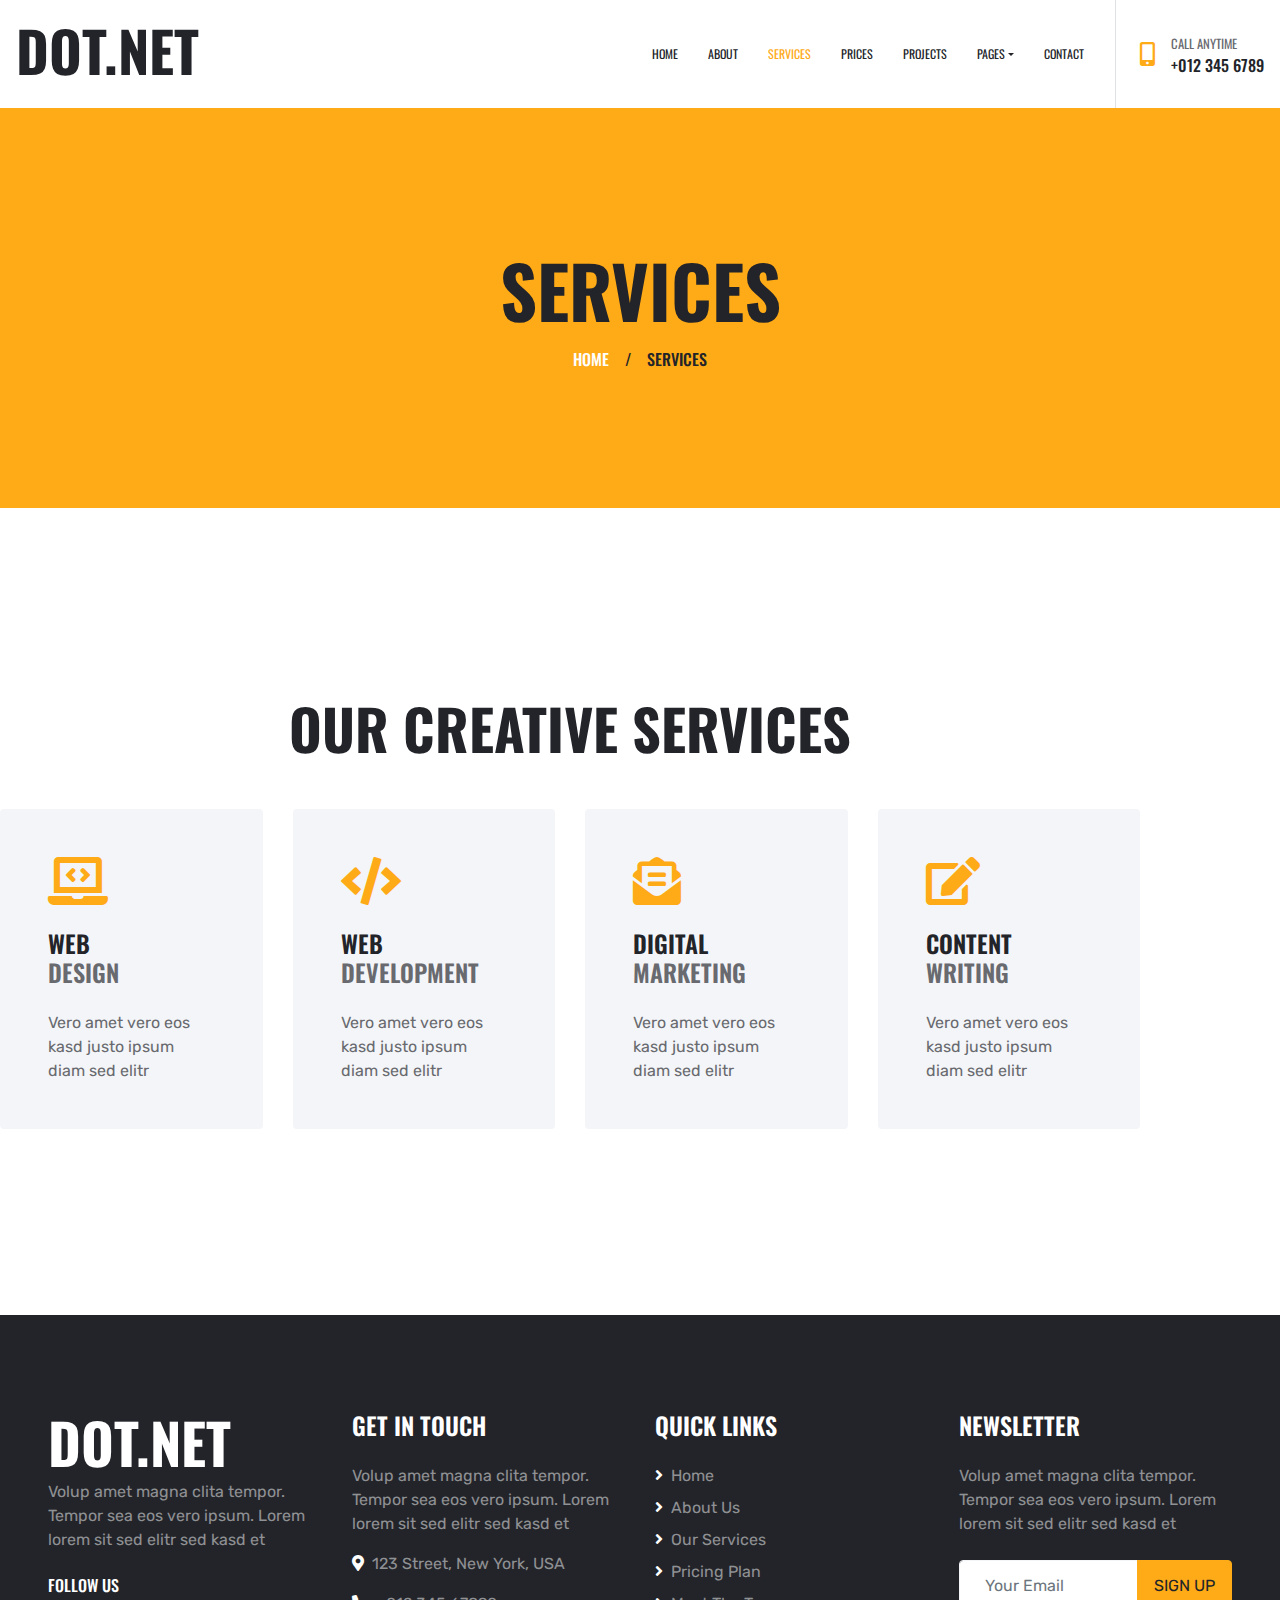
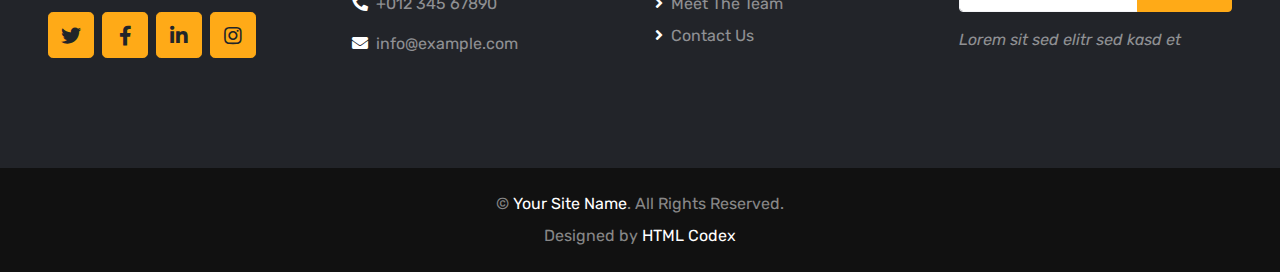
<file: service.html>
<!DOCTYPE html>
<html lang="en">

<head>
    <meta charset="utf-8">
    <title>DOT.NET - Digital Agency Website Template</title>
    <meta content="width=device-width, initial-scale=1.0" name="viewport">
    <meta content="Free HTML Templates" name="keywords">
    <meta content="Free HTML Templates" name="description">

    <!-- Favicon -->
    <link href="img/favicon.ico" rel="icon">

    <!-- Google Web Fonts -->
    <link rel="preconnect" href="https://fonts.gstatic.com">
    <link href="https://fonts.googleapis.com/css2?family=Oswald:wght@400;500;600;700&family=Rubik&display=swap" rel="stylesheet"> 

    <!-- Font Awesome -->
    <link href="https://cdnjs.cloudflare.com/ajax/libs/font-awesome/5.15.0/css/all.min.css" rel="stylesheet">

    <!-- Libraries Stylesheet -->
    <link href="lib/owlcarousel/assets/owl.carousel.min.css" rel="stylesheet">
    <link href="lib/lightbox/css/lightbox.min.css" rel="stylesheet">

    <!-- Customized Bootstrap Stylesheet -->
    <link href="css/style.css" rel="stylesheet">
</head>

<body>
    <!-- Navbar Start -->
    <div class="container-fluid bg-white position-relative">
        <nav class="navbar navbar-expand-lg bg-white navbar-light py-3 py-lg-0">
            <a href="index.html" class="navbar-brand text-secondary">
                <h1 class="display-4 text-uppercase">DOT.NET</h1>
            </a>
            <button type="button" class="navbar-toggler" data-toggle="collapse" data-target="#navbarCollapse">
                <span class="navbar-toggler-icon"></span>
            </button>
            <div class="collapse navbar-collapse" id="navbarCollapse">
                <div class="navbar-nav ml-auto py-0 pr-3 border-right">
                    <a href="index.html" class="nav-item nav-link">Home</a>
                    <a href="about.html" class="nav-item nav-link">About</a>
                    <a href="service.html" class="nav-item nav-link active">Services</a>
                    <a href="price.html" class="nav-item nav-link">Prices</a>
                    <a href="project.html" class="nav-item nav-link">Projects</a>
                    <div class="nav-item dropdown">
                        <a href="#" class="nav-link dropdown-toggle" data-toggle="dropdown">Pages</a>
                        <div class="dropdown-menu rounded-0 m-0">
                            <a href="team.html" class="dropdown-item">Meat The Team</a>
                            <a href="testimonial.html" class="dropdown-item">Testimonial</a>
                        </div>
                    </div>
                    <a href="contact.html" class="nav-item nav-link">Contact</a>
                </div>
                <div class="d-none d-lg-flex align-items-center pl-4">
                    <i class="fa fa-2x fa-mobile-alt text-primary mr-3"></i>
                    <div>
                        <h6 class="text-body text-uppercase mb-1"><small>Call Anytime</small></h6>
                        <h6 class="m-0">+012 345 6789</h6>
                    </div>
                </div>
            </div>
        </nav>
    </div>
    <!-- Navbar End -->


    <!-- Page Header Start -->
    <div class="page-header container-fluid bg-primary d-flex flex-column align-items-center justify-content-center">
        <h1 class="display-3 text-uppercase mb-3">Services</h1>
        <div class="d-inline-flex text-white">
            <h6 class="text-uppercase m-0"><a class="text-white" href="">Home</a></h6>
            <h6 class="m-0 px-3">/</h6>
            <h6 class="text-uppercase m-0">Services</h6>
        </div>
    </div>
    <!-- Page Header Start -->


    <!-- Services Start -->
    <div class="container-fluid py-5">
        <div class="container pt-5 pb-3">
            <h1 class="display-4 text-uppercase text-center mb-5">Our Creative Services</h1>
            <div class="row">
                <div class="col-lg-3 mb-2">
                    <div class="service-item rounded p-5 mb-4">
                        <i class="fa fa-3x fa-laptop-code text-primary mb-4"></i>
                        <h4 class="text-uppercase mb-4">Web <span class="d-block text-body">Design</span></h4>
                        <p class="m-0">Vero amet vero eos kasd justo ipsum diam sed elitr</p>
                    </div>
                </div>
                <div class="col-lg-3 mb-2">
                    <div class="service-item rounded p-5 mb-4">
                        <i class="fa fa-3x fa-code text-primary mb-4"></i>
                        <h4 class="text-uppercase mb-4">Web <span class="d-block text-body">Development</span></h4>
                        <p class="m-0">Vero amet vero eos kasd justo ipsum diam sed elitr</p>
                    </div>
                </div>
                <div class="col-lg-3 mb-2">
                    <div class="service-item rounded p-5 mb-4">
                        <i class="fa fa-3x fa-envelope-open-text text-primary mb-4"></i>
                        <h4 class="text-uppercase mb-4">Digital <span class="d-block text-body">Marketing</span></h4>
                        <p class="m-0">Vero amet vero eos kasd justo ipsum diam sed elitr</p>
                    </div>
                </div>
                <div class="col-lg-3 mb-2">
                    <div class="service-item rounded p-5 mb-4">
                        <i class="fa fa-3x fa-edit text-primary mb-4"></i>
                        <h4 class="text-uppercase mb-4">Content <span class="d-block text-body">Writing</span></h4>
                        <p class="m-0">Vero amet vero eos kasd justo ipsum diam sed elitr</p>
                    </div>
                </div>
            </div>
        </div>
    </div>
    <!-- Services End -->


    <!-- Footer Start -->
    <div class="container-fluid bg-dark text-white-50 py-5 px-sm-3 px-md-5" style="margin-top: 90px;">
        <div class="row pt-5">
            <div class="col-lg-3 col-md-6 mb-5">
                <a href="index.html" class="navbar-brand">
                    <h1 class="m-0 mt-n2 text-white display-4">DOT.NET</h1>
                </a>
                <p>Volup amet magna clita tempor. Tempor sea eos vero ipsum. Lorem lorem sit sed elitr sed kasd et</p>
                <h6 class="text-uppercase text-white py-2">Follow Us</h6>
                <div class="d-flex justify-content-start">
                    <a class="btn btn-lg btn-primary btn-lg-square mr-2" href="#"><i class="fab fa-twitter"></i></a>
                    <a class="btn btn-lg btn-primary btn-lg-square mr-2" href="#"><i class="fab fa-facebook-f"></i></a>
                    <a class="btn btn-lg btn-primary btn-lg-square mr-2" href="#"><i class="fab fa-linkedin-in"></i></a>
                    <a class="btn btn-lg btn-primary btn-lg-square" href="#"><i class="fab fa-instagram"></i></a>
                </div>
            </div>
            <div class="col-lg-3 col-md-6 mb-5">
                <h4 class="text-uppercase text-white mb-4">Get In Touch</h4>
                <p>Volup amet magna clita tempor. Tempor sea eos vero ipsum. Lorem lorem sit sed elitr sed kasd et</p>
                <p><i class="fa fa-map-marker-alt text-white mr-2"></i>123 Street, New York, USA</p>
                <p><i class="fa fa-phone-alt text-white mr-2"></i>+012 345 67890</p>
                <p><i class="fa fa-envelope text-white mr-2"></i>info@example.com</p>
            </div>
            <div class="col-lg-3 col-md-6 mb-5">
                <h4 class="text-uppercase text-white mb-4">Quick Links</h4>
                <div class="d-flex flex-column justify-content-start">
                    <a class="text-white-50 mb-2" href="#"><i class="fa fa-angle-right text-white mr-2"></i>Home</a>
                    <a class="text-white-50 mb-2" href="#"><i class="fa fa-angle-right text-white mr-2"></i>About Us</a>
                    <a class="text-white-50 mb-2" href="#"><i class="fa fa-angle-right text-white mr-2"></i>Our Services</a>
                    <a class="text-white-50 mb-2" href="#"><i class="fa fa-angle-right text-white mr-2"></i>Pricing Plan</a>
                    <a class="text-white-50 mb-2" href="#"><i class="fa fa-angle-right text-white mr-2"></i>Meet The Team</a>
                    <a class="text-white-50" href="#"><i class="fa fa-angle-right text-white mr-2"></i>Contact Us</a>
                </div>
            </div>
            <div class="col-lg-3 col-md-6 mb-5">
                <h4 class="text-uppercase text-white mb-4">Newsletter</h4>
                <p class="mb-4">Volup amet magna clita tempor. Tempor sea eos vero ipsum. Lorem lorem sit sed elitr sed kasd et</p>
                <div class="w-100 mb-3">
                    <div class="input-group">
                        <input type="text" class="form-control border-light" style="padding: 25px;" placeholder="Your Email">
                        <div class="input-group-append">
                            <button class="btn btn-primary text-uppercase px-3">Sign Up</button>
                        </div>
                    </div>
                </div>
                <i>Lorem sit sed elitr sed kasd et</i>
            </div>
        </div>
    </div>
    <div class="container-fluid py-4 px-sm-3 px-md-5" style="background: #111111;">
        <p class="mb-2 text-center text-white-50">&copy; <a href="#">Your Site Name</a>. All Rights Reserved.</p>
        <p class="m-0 text-center text-white-50">Designed by <a href="https://htmlcodex.com">HTML Codex</a></p>
    </div>
    <!-- Footer End -->


    <!-- Back to Top -->
    <a href="#" class="btn btn-lg btn-primary btn-lg-square back-to-top"><i class="fa fa-angle-up"></i></a>


    <!-- JavaScript Libraries -->
    <script src="https://code.jquery.com/jquery-3.4.1.min.js"></script>
    <script src="https://stackpath.bootstrapcdn.com/bootstrap/4.4.1/js/bootstrap.bundle.min.js"></script>
    <script src="lib/easing/easing.min.js"></script>
    <script src="lib/waypoints/waypoints.min.js"></script>
    <script src="lib/owlcarousel/owl.carousel.min.js"></script>
    <script src="lib/isotope/isotope.pkgd.min.js"></script>
    <script src="lib/lightbox/js/lightbox.min.js"></script>

    <!-- Contact Javascript File -->
    <script src="mail/jqBootstrapValidation.min.js"></script>
    <script src="mail/contact.js"></script>

    <!-- Template Javascript -->
    <script src="js/main.js"></script>
</body>

</html>
</file>
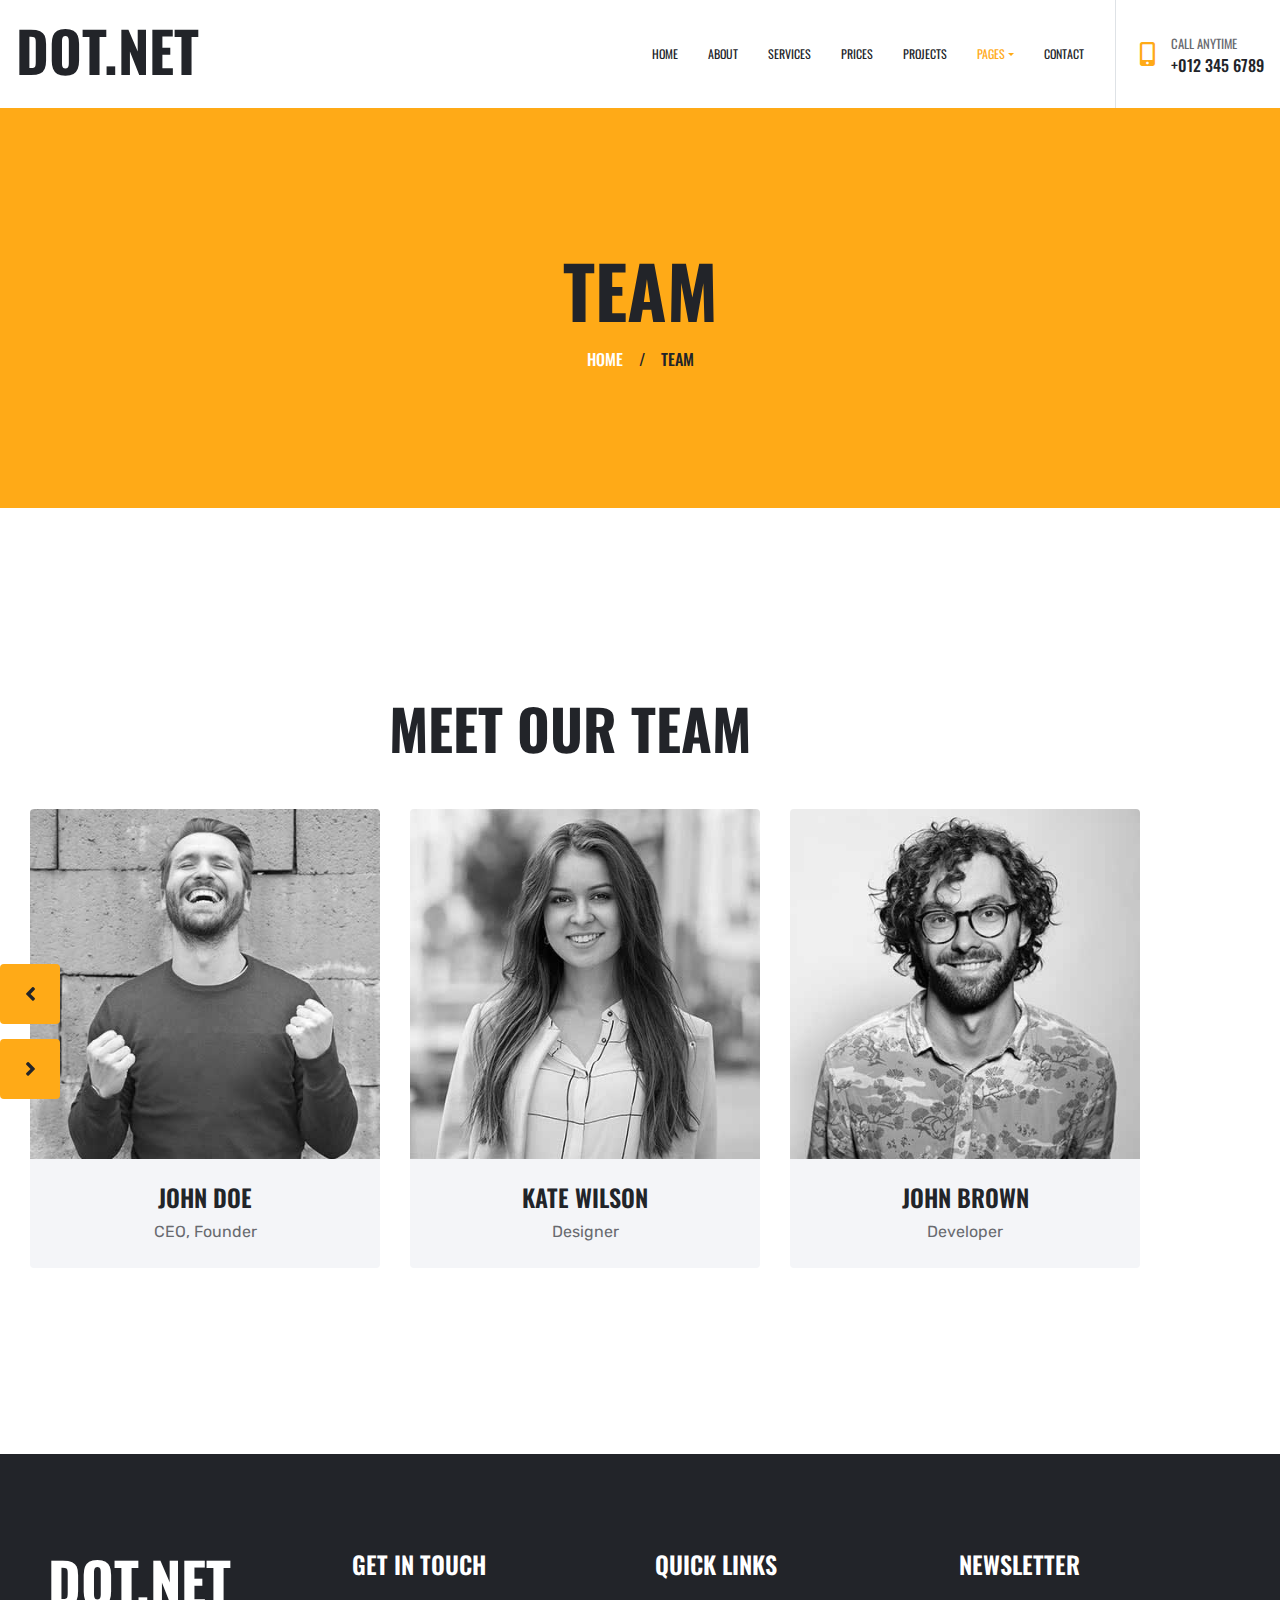
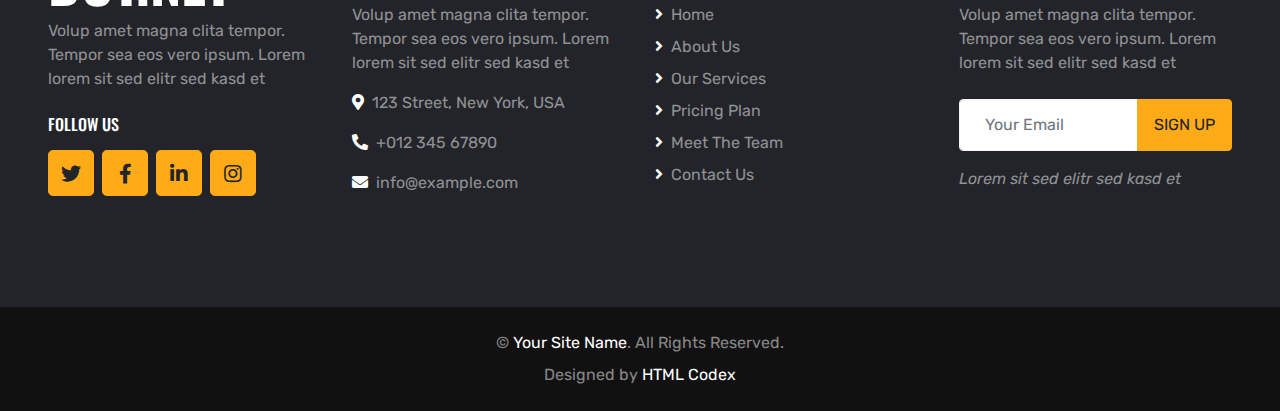
<file: team.html>
<!DOCTYPE html>
<html lang="en">

<head>
    <meta charset="utf-8">
    <title>DOT.NET - Digital Agency Website Template</title>
    <meta content="width=device-width, initial-scale=1.0" name="viewport">
    <meta content="Free HTML Templates" name="keywords">
    <meta content="Free HTML Templates" name="description">

    <!-- Favicon -->
    <link href="img/favicon.ico" rel="icon">

    <!-- Google Web Fonts -->
    <link rel="preconnect" href="https://fonts.gstatic.com">
    <link href="https://fonts.googleapis.com/css2?family=Oswald:wght@400;500;600;700&family=Rubik&display=swap" rel="stylesheet"> 

    <!-- Font Awesome -->
    <link href="https://cdnjs.cloudflare.com/ajax/libs/font-awesome/5.15.0/css/all.min.css" rel="stylesheet">

    <!-- Libraries Stylesheet -->
    <link href="lib/owlcarousel/assets/owl.carousel.min.css" rel="stylesheet">
    <link href="lib/lightbox/css/lightbox.min.css" rel="stylesheet">

    <!-- Customized Bootstrap Stylesheet -->
    <link href="css/style.css" rel="stylesheet">
</head>

<body>
    <!-- Navbar Start -->
    <div class="container-fluid bg-white position-relative">
        <nav class="navbar navbar-expand-lg bg-white navbar-light py-3 py-lg-0">
            <a href="index.html" class="navbar-brand text-secondary">
                <h1 class="display-4 text-uppercase">DOT.NET</h1>
            </a>
            <button type="button" class="navbar-toggler" data-toggle="collapse" data-target="#navbarCollapse">
                <span class="navbar-toggler-icon"></span>
            </button>
            <div class="collapse navbar-collapse" id="navbarCollapse">
                <div class="navbar-nav ml-auto py-0 pr-3 border-right">
                    <a href="index.html" class="nav-item nav-link">Home</a>
                    <a href="about.html" class="nav-item nav-link">About</a>
                    <a href="service.html" class="nav-item nav-link">Services</a>
                    <a href="price.html" class="nav-item nav-link">Prices</a>
                    <a href="project.html" class="nav-item nav-link">Projects</a>
                    <div class="nav-item dropdown">
                        <a href="#" class="nav-link dropdown-toggle active" data-toggle="dropdown">Pages</a>
                        <div class="dropdown-menu rounded-0 m-0">
                            <a href="team.html" class="dropdown-item active">Meat The Team</a>
                            <a href="testimonial.html" class="dropdown-item">Testimonial</a>
                        </div>
                    </div>
                    <a href="contact.html" class="nav-item nav-link">Contact</a>
                </div>
                <div class="d-none d-lg-flex align-items-center pl-4">
                    <i class="fa fa-2x fa-mobile-alt text-primary mr-3"></i>
                    <div>
                        <h6 class="text-body text-uppercase mb-1"><small>Call Anytime</small></h6>
                        <h6 class="m-0">+012 345 6789</h6>
                    </div>
                </div>
            </div>
        </nav>
    </div>
    <!-- Navbar End -->


    <!-- Page Header Start -->
    <div class="page-header container-fluid bg-primary d-flex flex-column align-items-center justify-content-center">
        <h1 class="display-3 text-uppercase mb-3">Team</h1>
        <div class="d-inline-flex text-white">
            <h6 class="text-uppercase m-0"><a class="text-white" href="">Home</a></h6>
            <h6 class="m-0 px-3">/</h6>
            <h6 class="text-uppercase m-0">Team</h6>
        </div>
    </div>
    <!-- Page Header Start -->


    <!-- Team Start -->
    <div class="container-fluid py-5">
        <div class="container py-5">
            <h1 class="display-4 text-uppercase text-center mb-5">Meet Our Team</h1>
            <div class="owl-carousel team-carousel position-relative" style="padding-left: 30px;">
                <div class="team-item rounded overflow-hidden">
                    <div class="position-relative">
                        <img class="img-fluid w-100" src="img/team-1.jpg" alt="">
                        <div class="team-overlay">
                            <div class="d-flex align-items-center justify-content-start">
                                <a class="btn btn-lg btn-primary btn-lg-square mx-1" href="#"><i class="fab fa-twitter"></i></a>
                                <a class="btn btn-lg btn-primary btn-lg-square mx-1" href="#"><i class="fab fa-facebook-f"></i></a>
                                <a class="btn btn-lg btn-primary btn-lg-square mx-1" href="#"><i class="fab fa-linkedin-in"></i></a>
                            </div>
                        </div>
                    </div>
                    <div class="bg-light text-center p-4">
                        <h4 class="text-uppercase">John Doe</h4>
                        <p class="m-0">CEO, Founder</p>
                    </div>
                </div>
                <div class="team-item rounded overflow-hidden">
                    <div class="position-relative">
                        <img class="img-fluid w-100" src="img/team-2.jpg" alt="">
                        <div class="team-overlay">
                            <div class="d-flex align-items-center justify-content-start">
                                <a class="btn btn-lg btn-primary btn-lg-square mx-1" href="#"><i class="fab fa-twitter"></i></a>
                                <a class="btn btn-lg btn-primary btn-lg-square mx-1" href="#"><i class="fab fa-facebook-f"></i></a>
                                <a class="btn btn-lg btn-primary btn-lg-square mx-1" href="#"><i class="fab fa-linkedin-in"></i></a>
                            </div>
                        </div>
                    </div>
                    <div class="bg-light text-center p-4">
                        <h4 class="text-uppercase">Kate Wilson</h4>
                        <p class="m-0">Designer</p>
                    </div>
                </div>
                <div class="team-item rounded overflow-hidden">
                    <div class="position-relative">
                        <img class="img-fluid w-100" src="img/team-3.jpg" alt="">
                        <div class="team-overlay">
                            <div class="d-flex align-items-center justify-content-start">
                                <a class="btn btn-lg btn-primary btn-lg-square mx-1" href="#"><i class="fab fa-twitter"></i></a>
                                <a class="btn btn-lg btn-primary btn-lg-square mx-1" href="#"><i class="fab fa-facebook-f"></i></a>
                                <a class="btn btn-lg btn-primary btn-lg-square mx-1" href="#"><i class="fab fa-linkedin-in"></i></a>
                            </div>
                        </div>
                    </div>
                    <div class="bg-light text-center p-4">
                        <h4 class="text-uppercase">John Brown</h4>
                        <p class="m-0">Developer</p>
                    </div>
                </div>
                <div class="team-item rounded overflow-hidden">
                    <div class="position-relative">
                        <img class="img-fluid w-100" src="img/team-4.jpg" alt="">
                        <div class="team-overlay">
                            <div class="d-flex align-items-center justify-content-start">
                                <a class="btn btn-lg btn-primary btn-lg-square mx-1" href="#"><i class="fab fa-twitter"></i></a>
                                <a class="btn btn-lg btn-primary btn-lg-square mx-1" href="#"><i class="fab fa-facebook-f"></i></a>
                                <a class="btn btn-lg btn-primary btn-lg-square mx-1" href="#"><i class="fab fa-linkedin-in"></i></a>
                            </div>
                        </div>
                    </div>
                    <div class="bg-light text-center p-4">
                        <h4 class="text-uppercase">Paul Watson</h4>
                        <p class="m-0">Marketer</p>
                    </div>
                </div>
            </div>
        </div>
    </div>
    <!-- Team End -->


    <!-- Footer Start -->
    <div class="container-fluid bg-dark text-white-50 py-5 px-sm-3 px-md-5" style="margin-top: 90px;">
        <div class="row pt-5">
            <div class="col-lg-3 col-md-6 mb-5">
                <a href="index.html" class="navbar-brand">
                    <h1 class="m-0 mt-n2 text-white display-4">DOT.NET</h1>
                </a>
                <p>Volup amet magna clita tempor. Tempor sea eos vero ipsum. Lorem lorem sit sed elitr sed kasd et</p>
                <h6 class="text-uppercase text-white py-2">Follow Us</h6>
                <div class="d-flex justify-content-start">
                    <a class="btn btn-lg btn-primary btn-lg-square mr-2" href="#"><i class="fab fa-twitter"></i></a>
                    <a class="btn btn-lg btn-primary btn-lg-square mr-2" href="#"><i class="fab fa-facebook-f"></i></a>
                    <a class="btn btn-lg btn-primary btn-lg-square mr-2" href="#"><i class="fab fa-linkedin-in"></i></a>
                    <a class="btn btn-lg btn-primary btn-lg-square" href="#"><i class="fab fa-instagram"></i></a>
                </div>
            </div>
            <div class="col-lg-3 col-md-6 mb-5">
                <h4 class="text-uppercase text-white mb-4">Get In Touch</h4>
                <p>Volup amet magna clita tempor. Tempor sea eos vero ipsum. Lorem lorem sit sed elitr sed kasd et</p>
                <p><i class="fa fa-map-marker-alt text-white mr-2"></i>123 Street, New York, USA</p>
                <p><i class="fa fa-phone-alt text-white mr-2"></i>+012 345 67890</p>
                <p><i class="fa fa-envelope text-white mr-2"></i>info@example.com</p>
            </div>
            <div class="col-lg-3 col-md-6 mb-5">
                <h4 class="text-uppercase text-white mb-4">Quick Links</h4>
                <div class="d-flex flex-column justify-content-start">
                    <a class="text-white-50 mb-2" href="#"><i class="fa fa-angle-right text-white mr-2"></i>Home</a>
                    <a class="text-white-50 mb-2" href="#"><i class="fa fa-angle-right text-white mr-2"></i>About Us</a>
                    <a class="text-white-50 mb-2" href="#"><i class="fa fa-angle-right text-white mr-2"></i>Our Services</a>
                    <a class="text-white-50 mb-2" href="#"><i class="fa fa-angle-right text-white mr-2"></i>Pricing Plan</a>
                    <a class="text-white-50 mb-2" href="#"><i class="fa fa-angle-right text-white mr-2"></i>Meet The Team</a>
                    <a class="text-white-50" href="#"><i class="fa fa-angle-right text-white mr-2"></i>Contact Us</a>
                </div>
            </div>
            <div class="col-lg-3 col-md-6 mb-5">
                <h4 class="text-uppercase text-white mb-4">Newsletter</h4>
                <p class="mb-4">Volup amet magna clita tempor. Tempor sea eos vero ipsum. Lorem lorem sit sed elitr sed kasd et</p>
                <div class="w-100 mb-3">
                    <div class="input-group">
                        <input type="text" class="form-control border-light" style="padding: 25px;" placeholder="Your Email">
                        <div class="input-group-append">
                            <button class="btn btn-primary text-uppercase px-3">Sign Up</button>
                        </div>
                    </div>
                </div>
                <i>Lorem sit sed elitr sed kasd et</i>
            </div>
        </div>
    </div>
    <div class="container-fluid py-4 px-sm-3 px-md-5" style="background: #111111;">
        <p class="mb-2 text-center text-white-50">&copy; <a href="#">Your Site Name</a>. All Rights Reserved.</p>
        <p class="m-0 text-center text-white-50">Designed by <a href="https://htmlcodex.com">HTML Codex</a></p>
    </div>
    <!-- Footer End -->


    <!-- Back to Top -->
    <a href="#" class="btn btn-lg btn-primary btn-lg-square back-to-top"><i class="fa fa-angle-up"></i></a>


    <!-- JavaScript Libraries -->
    <script src="https://code.jquery.com/jquery-3.4.1.min.js"></script>
    <script src="https://stackpath.bootstrapcdn.com/bootstrap/4.4.1/js/bootstrap.bundle.min.js"></script>
    <script src="lib/easing/easing.min.js"></script>
    <script src="lib/waypoints/waypoints.min.js"></script>
    <script src="lib/owlcarousel/owl.carousel.min.js"></script>
    <script src="lib/isotope/isotope.pkgd.min.js"></script>
    <script src="lib/lightbox/js/lightbox.min.js"></script>

    <!-- Contact Javascript File -->
    <script src="mail/jqBootstrapValidation.min.js"></script>
    <script src="mail/contact.js"></script>

    <!-- Template Javascript -->
    <script src="js/main.js"></script>
</body>

</html>
</file>
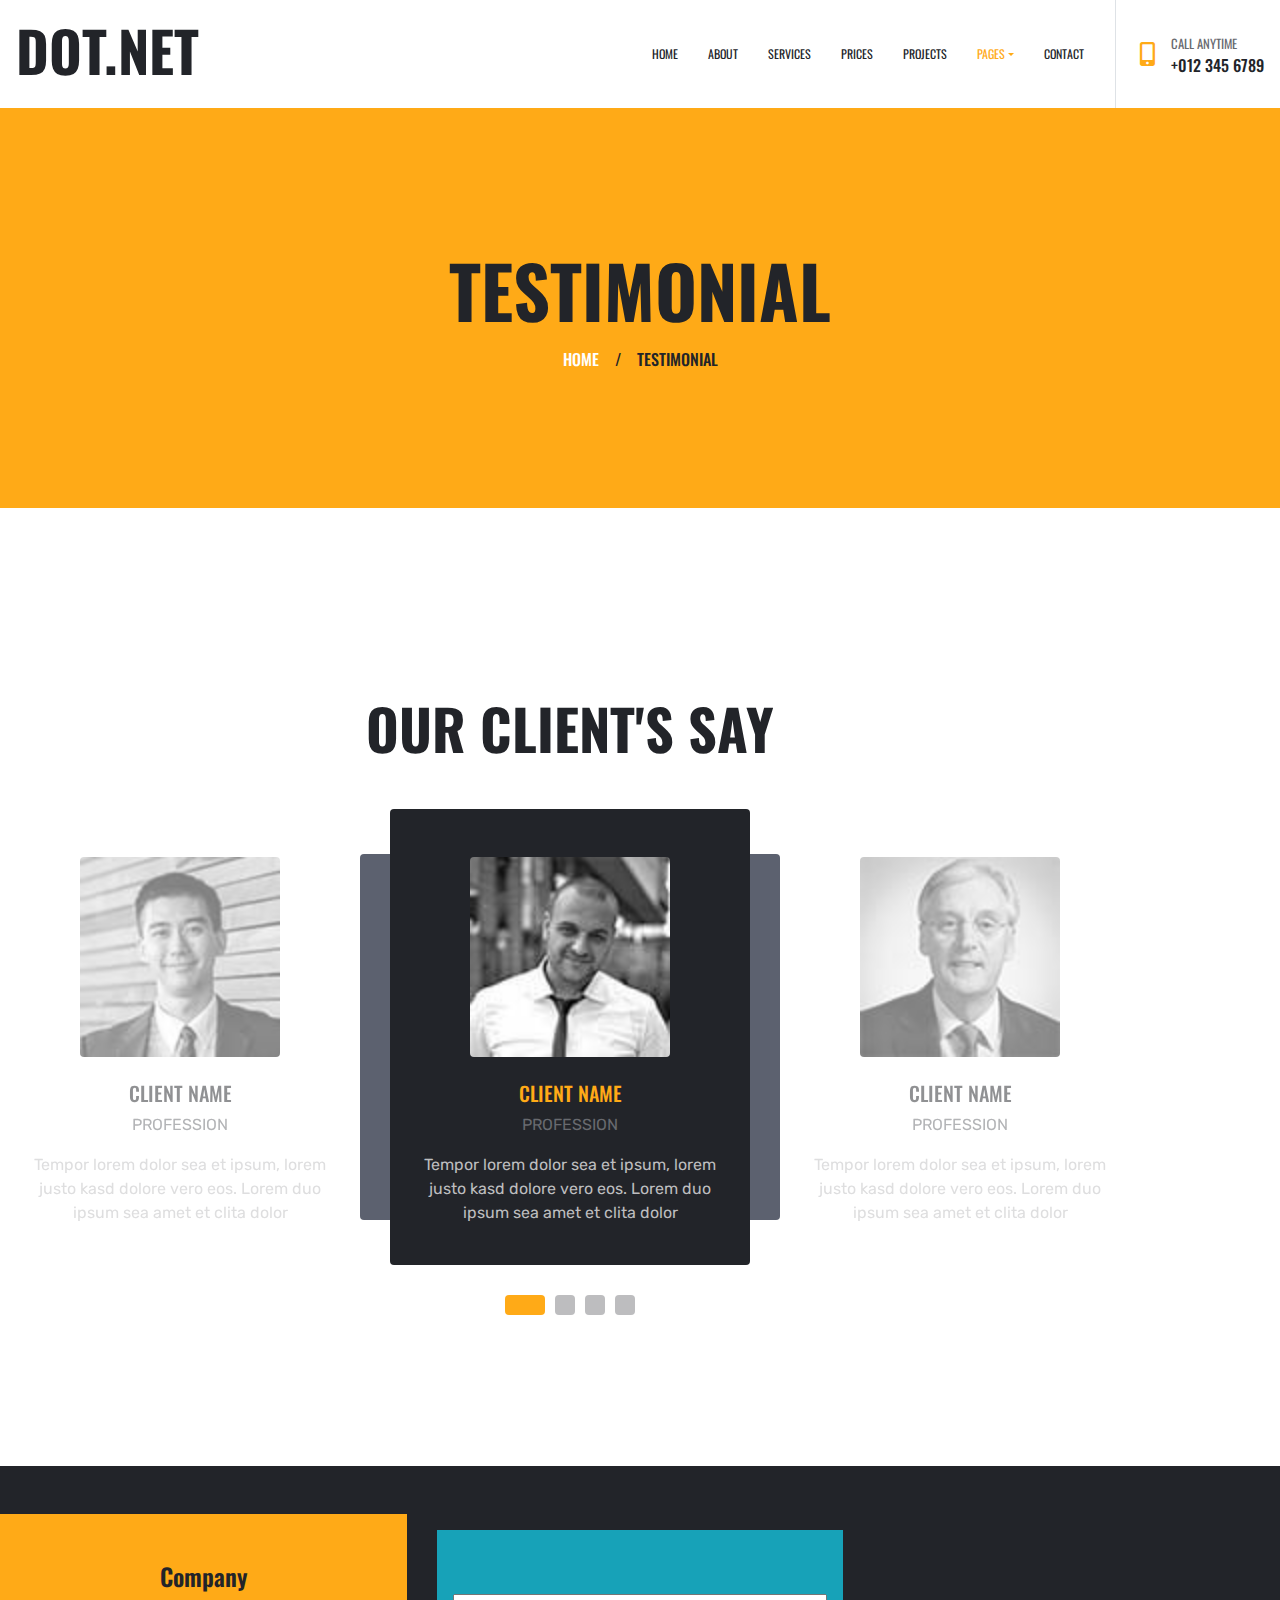
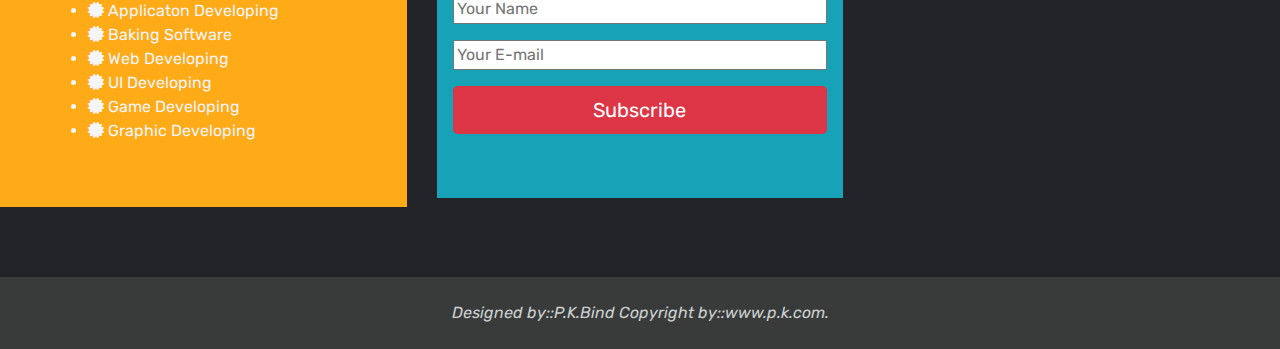
<file: testimonial.html>
<!DOCTYPE html>
<html lang="en">

<head>
    <meta charset="utf-8">
    <title>DOT.NET - Digital Agency Website Template</title>
    <meta content="width=device-width, initial-scale=1.0" name="viewport">
    <meta content="Free HTML Templates" name="keywords">
    <meta content="Free HTML Templates" name="description">

    <!-- Favicon -->
    <link href="img/favicon.ico" rel="icon">

    <!-- Google Web Fonts -->
    <link rel="preconnect" href="https://fonts.gstatic.com">
    <link href="https://fonts.googleapis.com/css2?family=Oswald:wght@400;500;600;700&family=Rubik&display=swap" rel="stylesheet"> 

    <!-- Font Awesome -->
    <link href="https://cdnjs.cloudflare.com/ajax/libs/font-awesome/5.15.0/css/all.min.css" rel="stylesheet">

    <!-- Libraries Stylesheet -->
    <link href="lib/owlcarousel/assets/owl.carousel.min.css" rel="stylesheet">
    <link href="lib/lightbox/css/lightbox.min.css" rel="stylesheet">

    <!-- Customized Bootstrap Stylesheet -->
    <link href="css/style.css" rel="stylesheet">
</head>

<body>
    <!-- Navbar Start -->
    <div class="container-fluid bg-white position-relative">
        <nav class="navbar navbar-expand-lg bg-white navbar-light py-3 py-lg-0">
            <a href="index.html" class="navbar-brand text-secondary">
                <h1 class="display-4 text-uppercase">DOT.NET</h1>
            </a>
            <button type="button" class="navbar-toggler" data-toggle="collapse" data-target="#navbarCollapse">
                <span class="navbar-toggler-icon"></span>
            </button>
            <div class="collapse navbar-collapse" id="navbarCollapse">
                <div class="navbar-nav ml-auto py-0 pr-3 border-right">
                    <a href="index.html" class="nav-item nav-link">Home</a>
                    <a href="about.html" class="nav-item nav-link">About</a>
                    <a href="service.html" class="nav-item nav-link">Services</a>
                    <a href="price.html" class="nav-item nav-link">Prices</a>
                    <a href="project.html" class="nav-item nav-link">Projects</a>
                    <div class="nav-item dropdown">
                        <a href="#" class="nav-link dropdown-toggle active" data-toggle="dropdown">Pages</a>
                        <div class="dropdown-menu rounded-0 m-0">
                            <a href="team.html" class="dropdown-item">Meat The Team</a>
                            <a href="testimonial.html" class="dropdown-item active">Testimonial</a>
                        </div>
                    </div>
                    <a href="contact.html" class="nav-item nav-link">Contact</a>
                </div>
                <div class="d-none d-lg-flex align-items-center pl-4">
                    <i class="fa fa-2x fa-mobile-alt text-primary mr-3"></i>
                    <div>
                        <h6 class="text-body text-uppercase mb-1"><small>Call Anytime</small></h6>
                        <h6 class="m-0">+012 345 6789</h6>
                    </div>
                </div>
            </div>
        </nav>
    </div>
    <!-- Navbar End -->


    <!-- Page Header Start -->
    <div class="page-header container-fluid bg-primary d-flex flex-column align-items-center justify-content-center">
        <h1 class="display-3 text-uppercase mb-3">Testimonial</h1>
        <div class="d-inline-flex text-white">
            <h6 class="text-uppercase m-0"><a class="text-white" href="">Home</a></h6>
            <h6 class="m-0 px-3">/</h6>
            <h6 class="text-uppercase m-0">Testimonial</h6>
        </div>
    </div>
    <!-- Page Header Start -->


    <!-- Testimonial Start -->
    <div class="container-fluid py-5">
        <div class="container py-5">
            <h1 class="display-4 text-uppercase text-center mb-5">Our Client's Say</h1>
            <div class="owl-carousel testimonial-carousel">
                <div class="testimonial-item position-relative text-center rounded p-4">
                    <img class="img-fluid rounded mx-auto my-4" src="img/testimonial-1.jpg" alt="">
                    <h5 class="text-uppercase">Client Name</h5>
                    <p class="text-uppercase">Profession</p>
                    <p class="text-secondary">Tempor lorem dolor sea et ipsum, lorem justo kasd dolore vero eos. Lorem duo ipsum sea amet et clita dolor</p>
                </div>
                <div class="testimonial-item position-relative text-center rounded p-4">
                    <img class="img-fluid rounded mx-auto my-4" src="img/testimonial-2.jpg" alt="">
                    <h5 class="text-uppercase">Client Name</h5>
                    <p class="text-uppercase">Profession</p>
                    <p class="text-secondary">Tempor lorem dolor sea et ipsum, lorem justo kasd dolore vero eos. Lorem duo ipsum sea amet et clita dolor</p>
                </div>
                <div class="testimonial-item position-relative text-center rounded p-4">
                    <img class="img-fluid rounded mx-auto my-4" src="img/testimonial-3.jpg" alt="">
                    <h5 class="text-uppercase">Client Name</h5>
                    <p class="text-uppercase">Profession</p>
                    <p class="text-secondary">Tempor lorem dolor sea et ipsum, lorem justo kasd dolore vero eos. Lorem duo ipsum sea amet et clita dolor</p>
                </div>
                <div class="testimonial-item position-relative text-center rounded p-4">
                    <img class="img-fluid rounded mx-auto my-4" src="img/testimonial-4.jpg" alt="">
                    <h5 class="text-uppercase">Client Name</h5>
                    <p class="text-uppercase">Profession</p>
                    <p class="text-secondary">Tempor lorem dolor sea et ipsum, lorem justo kasd dolore vero eos. Lorem duo ipsum sea amet et clita dolor</p>
                </div>
            </div>
        </div>
    </div>
    <!-- Testimonial End -->


    <!-- Footer Start -->
                
    <div class="footer bg-dark mt-5 pt-5">
        <div class="section text-light">
            <div clas="container">
                <div class="row">
                    <div class="col-lg-4 col-md-12 col-sm-12 text-start mb-5 ">
                        <div class="bg-primary p-5">
                            <h4 class="text-center">Company</h4>
                                <ul>
                                    <li><i class="fas fa-certificate"></i> <span>Applicaton Developing</span></li>
                                    <li><i class="fas fa-certificate"></i> <span>Baking Software</span></li>
                                    <li><i class="fas fa-certificate"></i> <span>Web Developing</span></li>
                                    <li><i class="fas fa-certificate"></i> <span>UI Developing</span></li>
                                    <li><i class="fas fa-certificate"></i> <span>Game Developing</span></li>
                                    <li><i class="fas fa-certificate"></i> <span>Graphic Developing</span></li>
                                </ul>
                        </div>
                    </div>
                    <div class="col-lg-4 col-md-12 col-sm-12 text-center mb-5">
                        <div class="my-3 bg-info pt-5 pb-5" >
                            <form>
                                <div class="p-3">
                                    <input type="text" placeholder="Your Name" name="name" class="w-100 ">
                                </div>
                                <div class="px-3">
                                    <input type="text" placeholder="Your E-mail" name="name" class="w-100">
                                </div>
                                <div class="p-3">
                                    <input type="submit" value="Subscribe" class="btn btn-lg bg-danger w-100 text-white">
                                </div>
                            </form>
                        </div>
                    </div>
                    <div class="col-lg-4 col-md-12 col-sm-12 mb-5">
                            <div>
                               <iframe src="https://www.google.com/maps/embed?pb=!1m18!1m12!1m3!1d28820.790185002446!2d81.
                                            8413018295702!3d25.45167421402467!2m3!1f0!2f0!3f0!3m2!1i1024!2i768!4f13.1!3m3!1m2!
                                            1s0x399ab529e33e24dd%3A0x24aa89285a62f922!2sChhota%20Baghara%20playground!5e0!3m2!1
                                            sen!2sin!4v1688282456026!5m2!1sen!2sin" width="400" height="300" style="border:0;" 
                                            allowfullscreen="" loading="lazy" referrerpolicy="no-referrer-when-downgrade"></iframe>
                             </div>    
                    </div>          
                    <div class="col-12 text-center p-4 mt-2" style="color:#CCD1D1;background-color: #393b3b;">
                        <i>Designed by::<span>P.K.Bind</span></i>
                        <i>Copyright by::<span>www.p.k.com.</span></i>
                    </div>
                </div>
            </div>
        </div>
    </div>

      <!-- Back to Top -->
    <a href="#" class="btn btn-lg btn-primary btn-lg-square back-to-top"><i class="fa fa-angle-up"></i></a>


    <!-- JavaScript Libraries -->
    <script src="https://code.jquery.com/jquery-3.4.1.min.js"></script>
    <script src="https://stackpath.bootstrapcdn.com/bootstrap/4.4.1/js/bootstrap.bundle.min.js"></script>
    <script src="lib/easing/easing.min.js"></script>
    <script src="lib/waypoints/waypoints.min.js"></script>
    <script src="lib/owlcarousel/owl.carousel.min.js"></script>
    <script src="lib/isotope/isotope.pkgd.min.js"></script>
    <script src="lib/lightbox/js/lightbox.min.js"></script>

    <!-- Contact Javascript File -->
    <script src="mail/jqBootstrapValidation.min.js"></script>
    <script src="mail/contact.js"></script>

    <!-- Template Javascript -->
    <script src="js/main.js"></script>
</body>

</html>
</file>
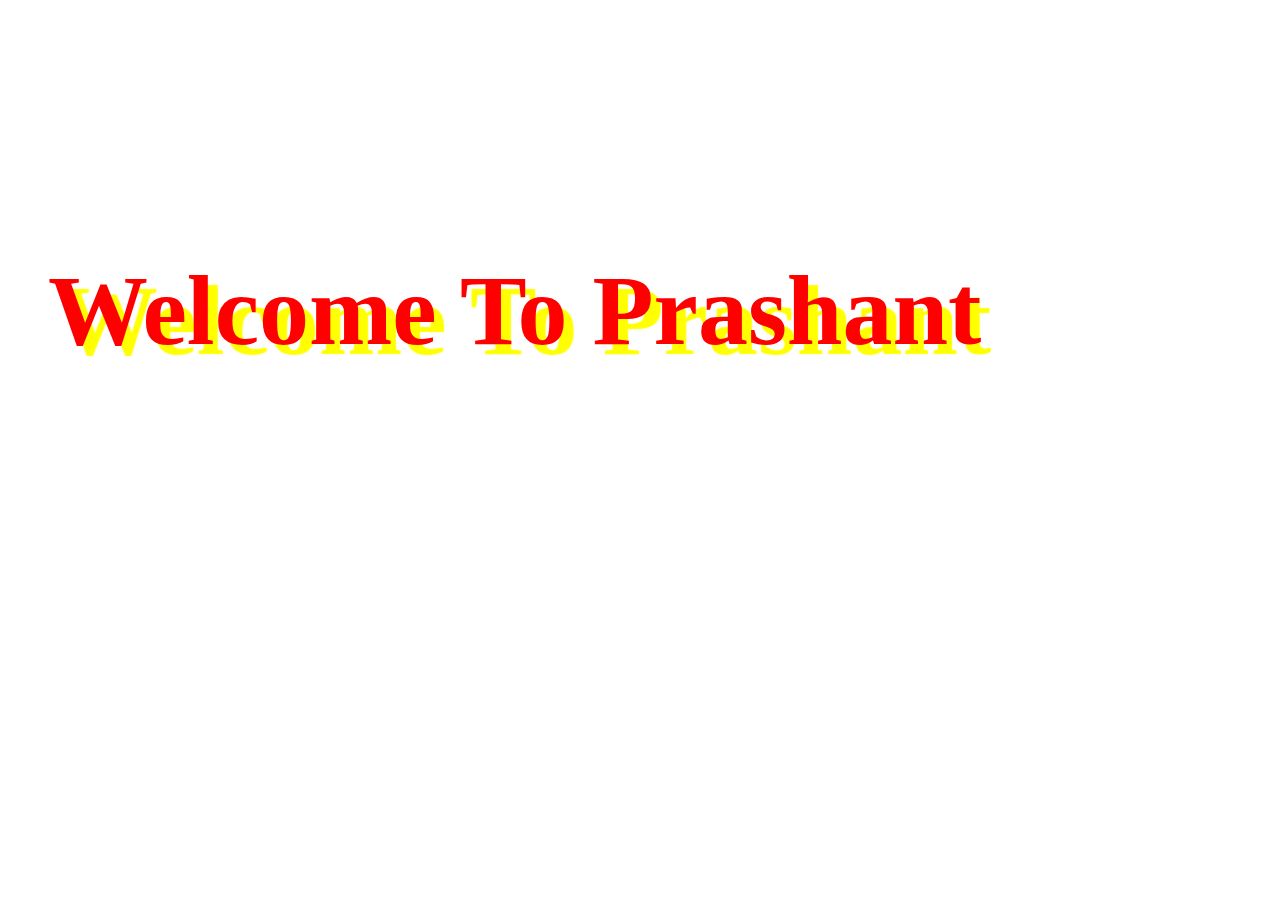
<file: welcome.html>
<!-- it is the welcome page -->
			
			<html>
			<head>
					 <title>Welcome</title>
					 <meta name="viewport" content="width=device-width, initial-scale=1">
					 <style>
								.container .row .col-12 h1{
								
														font-size:100px;
														color:red;
														text-shadow:10px 10px 1px yellow;
														margin-left:40px;
														margin-top:20%;
														
								}
							.blink{
								
									 animation: blinker 1.5s linear infinite;
								}
					
											@keyframes blinker {
											  50% {
											    opacity: 0;
											  }
}

					 </style>
			</head>
			<body>
					 <div class="container">
							 <div class="row">
								<div class="col-12 col-sm-12 col-md-12">
									<h1 class="blink">Welcome To Prashant</h1>
								</div>
							 </div>
					 </div>
			</body>
			</html>
</file>
<file: css/style.css>
/******* Bootstrap Theming ********/
/*!
 * Bootstrap v4.5.3 (https://getbootstrap.com/)
 * Copyright 2011-2020 The Bootstrap Authors
 * Copyright 2011-2020 Twitter, Inc.
 * Licensed under MIT (https://github.com/twbs/bootstrap/blob/main/LICENSE)
 */
:root {
  --blue: #007bff;
  --indigo: #6610f2;
  --purple: #6f42c1;
  --pink: #e83e8c;
  --red: #dc3545;
  --orange: #fd7e14;
  --yellow: #ffc107;
  --green: #28a745;
  --teal: #20c997;
  --cyan: #17a2b8;
  --white: #fff;
  --gray: #6c757d;
  --gray-dark: #343a40;
  --primary: #FFAA17;
  --secondary: #BDBDBF;
  --success: #28a745;
  --info: #17a2b8;
  --warning: #ffc107;
  --danger: #dc3545;
  --light: #F4F5F8;
  --dark: #222429;
  --breakpoint-xs: 0;
  --breakpoint-sm: 576px;
  --breakpoint-md: 768px;
  --breakpoint-lg: 992px;
  --breakpoint-xl: 1200px;
  --font-family-sans-serif: "Rubik", sans-serif;
  --font-family-monospace: SFMono-Regular, Menlo, Monaco, Consolas, "Liberation Mono", "Courier New", monospace;
}

*,
*::before,
*::after {
  box-sizing: border-box;
}
.header-bar{
	
					background-color:yellow;
}
html {
  font-family: sans-serif;
  line-height: 1.15;
  -webkit-text-size-adjust: 100%;
  -webkit-tap-highlight-color: rgba(0, 0, 0, 0);
}

article, aside, figcaption, figure, footer, header, hgroup, main, nav, section {
  display: block;
}

body {
  margin: 0;
  font-family: "Rubik", sans-serif;
  font-size: 1rem;
  font-weight: 400;
  line-height: 1.5;
  color: #686A6F;
  text-align: left;
  background-color: #fff;
}

[tabindex="-1"]:focus:not(:focus-visible) {
  outline: 0 !important;
}
.navbar-expand-lg{
	
					background-color:hsl(13, 80%, 44%)!important;
					font-size:12px;
					border-radius:10px;
}
hr {
  box-sizing: content-box;
  height: 0;
  overflow: visible;
}

h1, h2, h3, h4, h5, h6 {
  margin-top: 0;
  margin-bottom: 0.5rem;
}

p {
  margin-top: 0;
  margin-bottom: 1rem;
}

abbr[title],
abbr[data-original-title] {
  text-decoration: underline;
  text-decoration: underline dotted;
  cursor: help;
  border-bottom: 0;
  text-decoration-skip-ink: none;
}

address {
  margin-bottom: 1rem;
  font-style: normal;
  line-height: inherit;
}

ol,
ul,
dl {
  margin-top: 0;
  margin-bottom: 1rem;
}

ol ol,
ul ul,
ol ul,
ul ol {
  margin-bottom: 0;
}

dt {
  font-weight: 700;
}

dd {
  margin-bottom: .5rem;
  margin-left: 0;
}

blockquote {
  margin: 0 0 1rem;
}

b,
strong {
  font-weight: bolder;
}

small {
  font-size: 80%;
}

sub,
sup {
  position: relative;
  font-size: 75%;
  line-height: 0;
  vertical-align: baseline;
}

sub {
  bottom: -.25em;
}

sup {
  top: -.5em;
}

a {
  color: #FFF;
  text-decoration: none;
  background-color: transparent;
}

a:hover {
  color: #ca8000;
  text-decoration: underline;
}

a:not([href]):not([class]) {
  color: inherit;
  text-decoration: none;
}

a:not([href]):not([class]):hover {
  color: inherit;
  text-decoration: none;
}

pre,
code,
kbd,
samp {
  font-family: SFMono-Regular, Menlo, Monaco, Consolas, "Liberation Mono", "Courier New", monospace;
  font-size: 1em;
}

pre {
  margin-top: 0;
  margin-bottom: 1rem;
  overflow: auto;
  -ms-overflow-style: scrollbar;
}

figure {
  margin: 0 0 1rem;
}

img {
  vertical-align: middle;
  border-style: none;
}

svg {
  overflow: hidden;
  vertical-align: middle;
}

table {
  border-collapse: collapse;
}

caption {
  padding-top: 0.75rem;
  padding-bottom: 0.75rem;
  color: #6c757d;
  text-align: left;
  caption-side: bottom;
}

th {
  text-align: inherit;
  text-align: -webkit-match-parent;
}

label {
  display: inline-block;
  margin-bottom: 0.5rem;
}

button {
  border-radius: 0;
}

button:focus {
  outline: 1px dotted;
  outline: 5px auto -webkit-focus-ring-color;
}

input,
button,
select,
optgroup,
textarea {
  margin: 0;
  font-family: inherit;
  font-size: inherit;
  line-height: inherit;
}

button,
input {
  overflow: visible;
}

button,
select {
  text-transform: none;
}

[role="button"] {
  cursor: pointer;
}

select {
  word-wrap: normal;
}

button,
[type="button"],
[type="reset"],
[type="submit"] {
  -webkit-appearance: button;
}

button:not(:disabled),
[type="button"]:not(:disabled),
[type="reset"]:not(:disabled),
[type="submit"]:not(:disabled) {
  cursor: pointer;
}

button::-moz-focus-inner,
[type="button"]::-moz-focus-inner,
[type="reset"]::-moz-focus-inner,
[type="submit"]::-moz-focus-inner {
  padding: 0;
  border-style: none;
}

input[type="radio"],
input[type="checkbox"] {
  box-sizing: border-box;
  padding: 0;
}

textarea {
  overflow: auto;
  resize: vertical;
}

fieldset {
  min-width: 0;
  padding: 0;
  margin: 0;
  border: 0;
}

legend {
  display: block;
  width: 100%;
  max-width: 100%;
  padding: 0;
  margin-bottom: .5rem;
  font-size: 1.5rem;
  line-height: inherit;
  color: inherit;
  white-space: normal;
}

@media (max-width: 1200px) {
  legend {
    font-size: calc(1.275rem + 0.3vw) ;
  }
}

progress {
  vertical-align: baseline;
}

[type="number"]::-webkit-inner-spin-button,
[type="number"]::-webkit-outer-spin-button {
  height: auto;
}

[type="search"] {
  outline-offset: -2px;
  -webkit-appearance: none;
}

[type="search"]::-webkit-search-decoration {
  -webkit-appearance: none;
}

::-webkit-file-upload-button {
  font: inherit;
  -webkit-appearance: button;
}

output {
  display: inline-block;
}

summary {
  display: list-item;
  cursor: pointer;
}

template {
  display: none;
}

[hidden] {
  display: none !important;
}

h1, h2, h3, h4, h5, h6,
.h1, .h2, .h3, .h4, .h5, .h6 {
  margin-bottom: 0.5rem;
  font-family: "Oswald", sans-serif;
  font-weight: 500;
  line-height: 1.2;
  color: #222429;
}

h1, .h1 {
  font-size: 2.5rem;
}

@media (max-width: 1200px) {
  h1, .h1 {
    font-size: calc(1.375rem + 1.5vw) ;
  }
}

h2, .h2 {
  font-size: 2rem;
}

@media (max-width: 1200px) {
  h2, .h2 {
    font-size: calc(1.325rem + 0.9vw) ;
  }
}

h3, .h3 {
  font-size: 1.75rem;
}

@media (max-width: 1200px) {
  h3, .h3 {
    font-size: calc(1.3rem + 0.6vw) ;
  }
}

h4, .h4 {
  font-size: 1.5rem;
}

@media (max-width: 1200px) {
  h4, .h4 {
    font-size: calc(1.275rem + 0.3vw) ;
  }
}

h5, .h5 {
  font-size: 1.25rem;
}

h6, .h6 {
  font-size: 1rem;
}

.lead {
  font-size: 1.25rem;
  font-weight: 300;
}

.display-1 {
  font-size: 6rem;
  font-weight: 300;
  line-height: 1.2;
}

@media (max-width: 1200px) {
  .display-1 {
    font-size: calc(1.725rem + 5.7vw) ;
  }
}

.display-2 {
  font-size: 5.5rem;
  font-weight: 300;
  line-height: 1.2;
}

@media (max-width: 1200px) {
  .display-2 {
    font-size: calc(1.675rem + 5.1vw) ;
  }
}

.display-3 {
  font-size: 4.5rem;
  font-weight: 300;
  line-height: 1.2;
}

@media (max-width: 1200px) {
  .display-3 {
    font-size: calc(1.575rem + 3.9vw) ;
  }
}

.display-4 {
  font-size: 3.5rem;
  font-weight: 300;
  line-height: 1.2;
}

@media (max-width: 1200px) {
  .display-4 {
    font-size: calc(1.475rem + 2.7vw) ;
  }
}

hr {
  margin-top: 1rem;
  margin-bottom: 1rem;
  border: 0;
  border-top: 1px solid rgba(0, 0, 0, 0.1);
}

small,
.small {
  font-size: 80%;
  font-weight: 400;
}

mark,
.mark {
  padding: 0.2em;
  background-color: #fcf8e3;
}

.list-unstyled {
  padding-left: 0;
  list-style: none;
}

.list-inline {
  padding-left: 0;
  list-style: none;
}

.list-inline-item {
  display: inline-block;
}

.list-inline-item:not(:last-child) {
  margin-right: 0.5rem;
}

.initialism {
  font-size: 90%;
  text-transform: uppercase;
}

.blockquote {
  margin-bottom: 1rem;
  font-size: 1.25rem;
}

.blockquote-footer {
  display: block;
  font-size: 80%;
  color: #6c757d;
}

.blockquote-footer::before {
  content: "\2014\00A0";
}

.img-fluid {
  max-width: 100%;
  height: auto;
}

.img-thumbnail {
  padding: 0.25rem;
  background-color: #fff;
  border: 1px solid #dee2e6;
  border-radius: 0.25rem;
  max-width: 100%;
  height: auto;
}

.figure {
  display: inline-block;
}

.figure-img {
  margin-bottom: 0.5rem;
  line-height: 1;
}

.figure-caption {
  font-size: 90%;
  color: #6c757d;
}

code {
  font-size: 87.5%;
  color: #e83e8c;
  word-wrap: break-word;
}

a > code {
  color: inherit;
}

kbd {
  padding: 0.2rem 0.4rem;
  font-size: 87.5%;
  color: #fff;
  background-color: #212529;
  border-radius: 0.2rem;
}

kbd kbd {
  padding: 0;
  font-size: 100%;
  font-weight: 700;
}

pre {
  display: block;
  font-size: 87.5%;
  color: #212529;
}

pre code {
  font-size: inherit;
  color: inherit;
  word-break: normal;
}

.pre-scrollable {
  max-height: 340px;
  overflow-y: scroll;
}

.container,
.container-fluid,
.container-sm,
.container-md,
.container-lg,
.container-xl {
  width: 100%;
  /*padding-right: 15px;
  padding-left: 15px; 
  margin-right: auto;
  margin-left: auto;*/
}

@media (min-width: 576px) {
  .container, .container-sm {
    max-width: 540px;
  }
}

@media (min-width: 768px) {
  .container, .container-sm, .container-md {
    max-width: 720px;
  }
}

@media (min-width: 992px) {
  .container, .container-sm, .container-md, .container-lg {
    max-width: 960px;
  }
}

@media (min-width: 1200px) {
  .container, .container-sm, .container-md, .container-lg, .container-xl {
    max-width: 1140px;
  }
}

.row {
  display: flex;
  flex-wrap: wrap;
  margin-right: -15px;
  margin-left: -15px;
}

.no-gutters {
  margin-right: 0;
  margin-left: 0;
}

.no-gutters > .col,
.no-gutters > [class*="col-"] {
  padding-right: 0;
  padding-left: 0;
}

.col-1, .col-2, .col-3, .col-4, .col-5, .col-6, .col-7, .col-8, .col-9, .col-10, .col-11, .col-12, .col,
.col-auto, .col-sm-1, .col-sm-2, .col-sm-3, .col-sm-4, .col-sm-5, .col-sm-6, .col-sm-7, .col-sm-8, .col-sm-9, .col-sm-10, .col-sm-11, .col-sm-12, .col-sm,
.col-sm-auto, .col-md-1, .col-md-2, .col-md-3, .col-md-4, .col-md-5, .col-md-6, .col-md-7, .col-md-8, .col-md-9, .col-md-10, .col-md-11, .col-md-12, .col-md,
.col-md-auto, .col-lg-1, .col-lg-2, .col-lg-3, .col-lg-4, .col-lg-5, .col-lg-6, .col-lg-7, .col-lg-8, .col-lg-9, .col-lg-10, .col-lg-11, .col-lg-12, .col-lg,
.col-lg-auto, .col-xl-1, .col-xl-2, .col-xl-3, .col-xl-4, .col-xl-5, .col-xl-6, .col-xl-7, .col-xl-8, .col-xl-9, .col-xl-10, .col-xl-11, .col-xl-12, .col-xl,
.col-xl-auto {
  position: relative;
  width: 100%;
  padding-right: 15px;
  padding-left: 15px;
}

.col {
  flex-basis: 0;
  flex-grow: 1;
  max-width: 100%;
}

.row-cols-1 > * {
  flex: 0 0 100%;
  max-width: 100%;
}

.row-cols-2 > * {
  flex: 0 0 50%;
  max-width: 50%;
}

.row-cols-3 > * {
  flex: 0 0 33.33333%;
  max-width: 33.33333%;
}

.row-cols-4 > * {
  flex: 0 0 25%;
  max-width: 25%;
}

.row-cols-5 > * {
  flex: 0 0 20%;
  max-width: 20%;
}

.row-cols-6 > * {
  flex: 0 0 16.66667%;
  max-width: 16.66667%;
}

.col-auto {
  flex: 0 0 auto;
  width: auto;
  max-width: 100%;
}

.col-1 {
  flex: 0 0 8.33333%;
  max-width: 8.33333%;
}

.col-2 {
  flex: 0 0 16.66667%;
  max-width: 16.66667%;
}

.col-3 {
  flex: 0 0 25%;
  max-width: 25%;
}

.col-4 {
  flex: 0 0 33.33333%;
  max-width: 33.33333%;
}

.col-5 {
  flex: 0 0 41.66667%;
  max-width: 41.66667%;
}

.col-6 {
  flex: 0 0 50%;
  max-width: 50%;
}

.col-7 {
  flex: 0 0 58.33333%;
  max-width: 58.33333%;
}

.col-8 {
  flex: 0 0 66.66667%;
  max-width: 66.66667%;
}

.col-9 {
  flex: 0 0 75%;
  max-width: 75%;
}

.col-10 {
  flex: 0 0 83.33333%;
  max-width: 83.33333%;
}

.col-11 {
  flex: 0 0 91.66667%;
  max-width: 91.66667%;
}

.col-12 {
  flex: 0 0 100%;
  max-width: 100%;
}

.order-first {
  order: -1;
}

.order-last {
  order: 13;
}

.order-0 {
  order: 0;
}

.order-1 {
  order: 1;
}

.order-2 {
  order: 2;
}

.order-3 {
  order: 3;
}

.order-4 {
  order: 4;
}

.order-5 {
  order: 5;
}

.order-6 {
  order: 6;
}

.order-7 {
  order: 7;
}

.order-8 {
  order: 8;
}

.order-9 {
  order: 9;
}

.order-10 {
  order: 10;
}

.order-11 {
  order: 11;
}

.order-12 {
  order: 12;
}

.offset-1 {
  margin-left: 8.33333%;
}

.offset-2 {
  margin-left: 16.66667%;
}

.offset-3 {
  margin-left: 25%;
}

.offset-4 {
  margin-left: 33.33333%;
}

.offset-5 {
  margin-left: 41.66667%;
}

.offset-6 {
  margin-left: 50%;
}

.offset-7 {
  margin-left: 58.33333%;
}

.offset-8 {
  margin-left: 66.66667%;
}

.offset-9 {
  margin-left: 75%;
}

.offset-10 {
  margin-left: 83.33333%;
}

.offset-11 {
  margin-left: 91.66667%;
}

@media (min-width: 576px) {
  .col-sm {
    flex-basis: 0;
    flex-grow: 1;
    max-width: 100%;
  }
  .row-cols-sm-1 > * {
    flex: 0 0 100%;
    max-width: 100%;
  }
  .row-cols-sm-2 > * {
    flex: 0 0 50%;
    max-width: 50%;
  }
  .row-cols-sm-3 > * {
    flex: 0 0 33.33333%;
    max-width: 33.33333%;
  }
  .row-cols-sm-4 > * {
    flex: 0 0 25%;
    max-width: 25%;
  }
  .row-cols-sm-5 > * {
    flex: 0 0 20%;
    max-width: 20%;
  }
  .row-cols-sm-6 > * {
    flex: 0 0 16.66667%;
    max-width: 16.66667%;
  }
  .col-sm-auto {
    flex: 0 0 auto;
    width: auto;
    max-width: 100%;
  }
  .col-sm-1 {
    flex: 0 0 8.33333%;
    max-width: 8.33333%;
  }
  .col-sm-2 {
    flex: 0 0 16.66667%;
    max-width: 16.66667%;
  }
  .col-sm-3 {
    flex: 0 0 25%;
    max-width: 25%;
  }
  .col-sm-4 {
    flex: 0 0 33.33333%;
    max-width: 33.33333%;
  }
  .col-sm-5 {
    flex: 0 0 41.66667%;
    max-width: 41.66667%;
  }
  .col-sm-6 {
    flex: 0 0 50%;
    max-width: 50%;
  }
  .col-sm-7 {
    flex: 0 0 58.33333%;
    max-width: 58.33333%;
  }
  .col-sm-8 {
    flex: 0 0 66.66667%;
    max-width: 66.66667%;
  }
  .col-sm-9 {
    flex: 0 0 75%;
    max-width: 75%;
  }
  .col-sm-10 {
    flex: 0 0 83.33333%;
    max-width: 83.33333%;
  }
  .col-sm-11 {
    flex: 0 0 91.66667%;
    max-width: 91.66667%;
  }
  .col-sm-12 {
    flex: 0 0 100%;
    max-width: 100%;
  }
  .order-sm-first {
    order: -1;
  }
  .order-sm-last {
    order: 13;
  }
  .order-sm-0 {
    order: 0;
  }
  .order-sm-1 {
    order: 1;
  }
  .order-sm-2 {
    order: 2;
  }
  .order-sm-3 {
    order: 3;
  }
  .order-sm-4 {
    order: 4;
  }
  .order-sm-5 {
    order: 5;
  }
  .order-sm-6 {
    order: 6;
  }
  .order-sm-7 {
    order: 7;
  }
  .order-sm-8 {
    order: 8;
  }
  .order-sm-9 {
    order: 9;
  }
  .order-sm-10 {
    order: 10;
  }
  .order-sm-11 {
    order: 11;
  }
  .order-sm-12 {
    order: 12;
  }
  .offset-sm-0 {
    margin-left: 0;
  }
  .offset-sm-1 {
    margin-left: 8.33333%;
  }
  .offset-sm-2 {
    margin-left: 16.66667%;
  }
  .offset-sm-3 {
    margin-left: 25%;
  }
  .offset-sm-4 {
    margin-left: 33.33333%;
  }
  .offset-sm-5 {
    margin-left: 41.66667%;
  }
  .offset-sm-6 {
    margin-left: 50%;
  }
  .offset-sm-7 {
    margin-left: 58.33333%;
  }
  .offset-sm-8 {
    margin-left: 66.66667%;
  }
  .offset-sm-9 {
    margin-left: 75%;
  }
  .offset-sm-10 {
    margin-left: 83.33333%;
  }
  .offset-sm-11 {
    margin-left: 91.66667%;
  }
}

@media (min-width: 768px) {
  .col-md {
    flex-basis: 0;
    flex-grow: 1;
    max-width: 100%;
  }
  .row-cols-md-1 > * {
    flex: 0 0 100%;
    max-width: 100%;
  }
  .row-cols-md-2 > * {
    flex: 0 0 50%;
    max-width: 50%;
  }
  .row-cols-md-3 > * {
    flex: 0 0 33.33333%;
    max-width: 33.33333%;
  }
  .row-cols-md-4 > * {
    flex: 0 0 25%;
    max-width: 25%;
  }
  .row-cols-md-5 > * {
    flex: 0 0 20%;
    max-width: 20%;
  }
  .row-cols-md-6 > * {
    flex: 0 0 16.66667%;
    max-width: 16.66667%;
  }
  .col-md-auto {
    flex: 0 0 auto;
    width: auto;
    max-width: 100%;
  }
  .col-md-1 {
    flex: 0 0 8.33333%;
    max-width: 8.33333%;
  }
  .col-md-2 {
    flex: 0 0 16.66667%;
    max-width: 16.66667%;
  }
  .col-md-3 {
    flex: 0 0 25%;
    max-width: 25%;
  }
  .col-md-4 {
    flex: 0 0 33.33333%;
    max-width: 33.33333%;
  }
  .col-md-5 {
    flex: 0 0 41.66667%;
    max-width: 41.66667%;
  }
  .col-md-6 {
    flex: 0 0 50%;
    max-width: 50%;
  }
  .col-md-7 {
    flex: 0 0 58.33333%;
    max-width: 58.33333%;
  }
  .col-md-8 {
    flex: 0 0 66.66667%;
    max-width: 66.66667%;
  }
  .col-md-9 {
    flex: 0 0 75%;
    max-width: 75%;
  }
  .col-md-10 {
    flex: 0 0 83.33333%;
    max-width: 83.33333%;
  }
  .col-md-11 {
    flex: 0 0 91.66667%;
    max-width: 91.66667%;
  }
  .col-md-12 {
    flex: 0 0 100%;
    max-width: 100%;
  }
  .order-md-first {
    order: -1;
  }
  .order-md-last {
    order: 13;
  }
  .order-md-0 {
    order: 0;
  }
  .order-md-1 {
    order: 1;
  }
  .order-md-2 {
    order: 2;
  }
  .order-md-3 {
    order: 3;
  }
  .order-md-4 {
    order: 4;
  }
  .order-md-5 {
    order: 5;
  }
  .order-md-6 {
    order: 6;
  }
  .order-md-7 {
    order: 7;
  }
  .order-md-8 {
    order: 8;
  }
  .order-md-9 {
    order: 9;
  }
  .order-md-10 {
    order: 10;
  }
  .order-md-11 {
    order: 11;
  }
  .order-md-12 {
    order: 12;
  }
  .offset-md-0 {
    margin-left: 0;
  }
  .offset-md-1 {
    margin-left: 8.33333%;
  }
  .offset-md-2 {
    margin-left: 16.66667%;
  }
  .offset-md-3 {
    margin-left: 25%;
  }
  .offset-md-4 {
    margin-left: 33.33333%;
  }
  .offset-md-5 {
    margin-left: 41.66667%;
  }
  .offset-md-6 {
    margin-left: 50%;
  }
  .offset-md-7 {
    margin-left: 58.33333%;
  }
  .offset-md-8 {
    margin-left: 66.66667%;
  }
  .offset-md-9 {
    margin-left: 75%;
  }
  .offset-md-10 {
    margin-left: 83.33333%;
  }
  .offset-md-11 {
    margin-left: 91.66667%;
  }
}

@media (min-width: 992px) {
  .col-lg {
    flex-basis: 0;
    flex-grow: 1;
    max-width: 100%;
  }
  .row-cols-lg-1 > * {
    flex: 0 0 100%;
    max-width: 100%;
  }
  .row-cols-lg-2 > * {
    flex: 0 0 50%;
    max-width: 50%;
  }
  .row-cols-lg-3 > * {
    flex: 0 0 33.33333%;
    max-width: 33.33333%;
  }
  .row-cols-lg-4 > * {
    flex: 0 0 25%;
    max-width: 25%;
  }
  .row-cols-lg-5 > * {
    flex: 0 0 20%;
    max-width: 20%;
  }
  .row-cols-lg-6 > * {
    flex: 0 0 16.66667%;
    max-width: 16.66667%;
  }
  .col-lg-auto {
    flex: 0 0 auto;
    width: auto;
    max-width: 100%;
  }
  .col-lg-1 {
    flex: 0 0 8.33333%;
    max-width: 8.33333%;
  }
  .col-lg-2 {
    flex: 0 0 16.66667%;
    max-width: 16.66667%;
  }
  .col-lg-3 {
    flex: 0 0 25%;
    max-width: 25%;
  }
  .col-lg-4 {
    flex: 0 0 33.33333%;
    max-width: 33.33333%;
  }
  .col-lg-5 {
    flex: 0 0 41.66667%;
    max-width: 41.66667%;
  }
  .col-lg-6 {
    flex: 0 0 50%;
    max-width: 50%;
  }
  .col-lg-7 {
    flex: 0 0 58.33333%;
    max-width: 58.33333%;
  }
  .col-lg-8 {
    flex: 0 0 66.66667%;
    max-width: 66.66667%;
  }
  .col-lg-9 {
    flex: 0 0 75%;
    max-width: 75%;
  }
  .col-lg-10 {
    flex: 0 0 83.33333%;
    max-width: 83.33333%;
  }
  .col-lg-11 {
    flex: 0 0 91.66667%;
    max-width: 91.66667%;
  }
  .col-lg-12 {
    flex: 0 0 100%;
    max-width: 100%;
  }
  .order-lg-first {
    order: -1;
  }
  .order-lg-last {
    order: 13;
  }
  .order-lg-0 {
    order: 0;
  }
  .order-lg-1 {
    order: 1;
  }
  .order-lg-2 {
    order: 2;
  }
  .order-lg-3 {
    order: 3;
  }
  .order-lg-4 {
    order: 4;
  }
  .order-lg-5 {
    order: 5;
  }
  .order-lg-6 {
    order: 6;
  }
  .order-lg-7 {
    order: 7;
  }
  .order-lg-8 {
    order: 8;
  }
  .order-lg-9 {
    order: 9;
  }
  .order-lg-10 {
    order: 10;
  }
  .order-lg-11 {
    order: 11;
  }
  .order-lg-12 {
    order: 12;
  }
  .offset-lg-0 {
    margin-left: 0;
  }
  .offset-lg-1 {
    margin-left: 8.33333%;
  }
  .offset-lg-2 {
    margin-left: 16.66667%;
  }
  .offset-lg-3 {
    margin-left: 25%;
  }
  .offset-lg-4 {
    margin-left: 33.33333%;
  }
  .offset-lg-5 {
    margin-left: 41.66667%;
  }
  .offset-lg-6 {
    margin-left: 50%;
  }
  .offset-lg-7 {
    margin-left: 58.33333%;
  }
  .offset-lg-8 {
    margin-left: 66.66667%;
  }
  .offset-lg-9 {
    margin-left: 75%;
  }
  .offset-lg-10 {
    margin-left: 83.33333%;
  }
  .offset-lg-11 {
    margin-left: 91.66667%;
  }
}

@media (min-width: 1200px) {
  .col-xl {
    flex-basis: 0;
    flex-grow: 1;
    max-width: 100%;
  }
  .row-cols-xl-1 > * {
    flex: 0 0 100%;
    max-width: 100%;
  }
  .row-cols-xl-2 > * {
    flex: 0 0 50%;
    max-width: 50%;
  }
  .row-cols-xl-3 > * {
    flex: 0 0 33.33333%;
    max-width: 33.33333%;
  }
  .row-cols-xl-4 > * {
    flex: 0 0 25%;
    max-width: 25%;
  }
  .row-cols-xl-5 > * {
    flex: 0 0 20%;
    max-width: 20%;
  }
  .row-cols-xl-6 > * {
    flex: 0 0 16.66667%;
    max-width: 16.66667%;
  }
  .col-xl-auto {
    flex: 0 0 auto;
    width: auto;
    max-width: 100%;
  }
  .col-xl-1 {
    flex: 0 0 8.33333%;
    max-width: 8.33333%;
  }
  .col-xl-2 {
    flex: 0 0 16.66667%;
    max-width: 16.66667%;
  }
  .col-xl-3 {
    flex: 0 0 25%;
    max-width: 25%;
  }
  .col-xl-4 {
    flex: 0 0 33.33333%;
    max-width: 33.33333%;
  }
  .col-xl-5 {
    flex: 0 0 41.66667%;
    max-width: 41.66667%;
  }
  .col-xl-6 {
    flex: 0 0 50%;
    max-width: 50%;
  }
  .col-xl-7 {
    flex: 0 0 58.33333%;
    max-width: 58.33333%;
  }
  .col-xl-8 {
    flex: 0 0 66.66667%;
    max-width: 66.66667%;
  }
  .col-xl-9 {
    flex: 0 0 75%;
    max-width: 75%;
  }
  .col-xl-10 {
    flex: 0 0 83.33333%;
    max-width: 83.33333%;
  }
  .col-xl-11 {
    flex: 0 0 91.66667%;
    max-width: 91.66667%;
  }
  .col-xl-12 {
    flex: 0 0 100%;
    max-width: 100%;
  }
  .order-xl-first {
    order: -1;
  }
  .order-xl-last {
    order: 13;
  }
  .order-xl-0 {
    order: 0;
  }
  .order-xl-1 {
    order: 1;
  }
  .order-xl-2 {
    order: 2;
  }
  .order-xl-3 {
    order: 3;
  }
  .order-xl-4 {
    order: 4;
  }
  .order-xl-5 {
    order: 5;
  }
  .order-xl-6 {
    order: 6;
  }
  .order-xl-7 {
    order: 7;
  }
  .order-xl-8 {
    order: 8;
  }
  .order-xl-9 {
    order: 9;
  }
  .order-xl-10 {
    order: 10;
  }
  .order-xl-11 {
    order: 11;
  }
  .order-xl-12 {
    order: 12;
  }
  .offset-xl-0 {
    margin-left: 0;
  }
  .offset-xl-1 {
    margin-left: 8.33333%;
  }
  .offset-xl-2 {
    margin-left: 16.66667%;
  }
  .offset-xl-3 {
    margin-left: 25%;
  }
  .offset-xl-4 {
    margin-left: 33.33333%;
  }
  .offset-xl-5 {
    margin-left: 41.66667%;
  }
  .offset-xl-6 {
    margin-left: 50%;
  }
  .offset-xl-7 {
    margin-left: 58.33333%;
  }
  .offset-xl-8 {
    margin-left: 66.66667%;
  }
  .offset-xl-9 {
    margin-left: 75%;
  }
  .offset-xl-10 {
    margin-left: 83.33333%;
  }
  .offset-xl-11 {
    margin-left: 91.66667%;
  }
}

.table {
  width: 100%;
  margin-bottom: 1rem;
  color: #686A6F;
}

.table th,
.table td {
  padding: 0.75rem;
  vertical-align: top;
  border-top: 1px solid #dee2e6;
}

.table thead th {
  vertical-align: bottom;
  border-bottom: 2px solid #dee2e6;
}

.table tbody + tbody {
  border-top: 2px solid #dee2e6;
}

.table-sm th,
.table-sm td {
  padding: 0.3rem;
}

.table-bordered {
  border: 1px solid #dee2e6;
}

.table-bordered th,
.table-bordered td {
  border: 1px solid #dee2e6;
}

.table-bordered thead th,
.table-bordered thead td {
  border-bottom-width: 2px;
}

.table-borderless th,
.table-borderless td,
.table-borderless thead th,
.table-borderless tbody + tbody {
  border: 0;
}

.table-striped tbody tr:nth-of-type(odd) {
  background-color: rgba(0, 0, 0, 0.05);
}

.table-hover tbody tr:hover {
  color: #686A6F;
  background-color: rgba(0, 0, 0, 0.075);
}

.table-primary,
.table-primary > th,
.table-primary > td {
  background-color: #ffe7be;
}

.table-primary th,
.table-primary td,
.table-primary thead th,
.table-primary tbody + tbody {
  border-color: #ffd386;
}

.table-hover .table-primary:hover {
  background-color: #ffdea5;
}

.table-hover .table-primary:hover > td,
.table-hover .table-primary:hover > th {
  background-color: #ffdea5;
}

.table-secondary,
.table-secondary > th,
.table-secondary > td {
  background-color: #ededed;
}

.table-secondary th,
.table-secondary td,
.table-secondary thead th,
.table-secondary tbody + tbody {
  border-color: #ddddde;
}

.table-hover .table-secondary:hover {
  background-color: #e0e0e0;
}

.table-hover .table-secondary:hover > td,
.table-hover .table-secondary:hover > th {
  background-color: #e0e0e0;
}

.table-success,
.table-success > th,
.table-success > td {
  background-color: #c3e6cb;
}

.table-success th,
.table-success td,
.table-success thead th,
.table-success tbody + tbody {
  border-color: #8fd19e;
}

.table-hover .table-success:hover {
  background-color: #b1dfbb;
}

.table-hover .table-success:hover > td,
.table-hover .table-success:hover > th {
  background-color: #b1dfbb;
}

.table-info,
.table-info > th,
.table-info > td {
  background-color: #bee5eb;
}

.table-info th,
.table-info td,
.table-info thead th,
.table-info tbody + tbody {
  border-color: #86cfda;
}

.table-hover .table-info:hover {
  background-color: #abdde5;
}

.table-hover .table-info:hover > td,
.table-hover .table-info:hover > th {
  background-color: #abdde5;
}

.table-warning,
.table-warning > th,
.table-warning > td {
  background-color: #ffeeba;
}

.table-warning th,
.table-warning td,
.table-warning thead th,
.table-warning tbody + tbody {
  border-color: #ffdf7e;
}

.table-hover .table-warning:hover {
  background-color: #ffe8a1;
}

.table-hover .table-warning:hover > td,
.table-hover .table-warning:hover > th {
  background-color: #ffe8a1;
}

.table-danger,
.table-danger > th,
.table-danger > td {
  background-color: #f5c6cb;
}

.table-danger th,
.table-danger td,
.table-danger thead th,
.table-danger tbody + tbody {
  border-color: #ed969e;
}

.table-hover .table-danger:hover {
  background-color: #f1b0b7;
}

.table-hover .table-danger:hover > td,
.table-hover .table-danger:hover > th {
  background-color: #f1b0b7;
}

.table-light,
.table-light > th,
.table-light > td {
  background-color: #fcfcfd;
}

.table-light th,
.table-light td,
.table-light thead th,
.table-light tbody + tbody {
  border-color: #f9fafb;
}

.table-hover .table-light:hover {
  background-color: #ededf3;
}

.table-hover .table-light:hover > td,
.table-hover .table-light:hover > th {
  background-color: #ededf3;
}

.table-dark,
.table-dark > th,
.table-dark > td {
  background-color: #c1c2c3;
}

.table-dark th,
.table-dark td,
.table-dark thead th,
.table-dark tbody + tbody {
  border-color: #8c8d90;
}

.table-hover .table-dark:hover {
  background-color: #b4b5b6;
}

.table-hover .table-dark:hover > td,
.table-hover .table-dark:hover > th {
  background-color: #b4b5b6;
}

.table-active,
.table-active > th,
.table-active > td {
  background-color: rgba(0, 0, 0, 0.075);
}

.table-hover .table-active:hover {
  background-color: rgba(0, 0, 0, 0.075);
}

.table-hover .table-active:hover > td,
.table-hover .table-active:hover > th {
  background-color: rgba(0, 0, 0, 0.075);
}

.table .thead-dark th {
  color: #fff;
  background-color: #343a40;
  border-color: #454d55;
}

.table .thead-light th {
  color: #495057;
  background-color: #e9ecef;
  border-color: #dee2e6;
}

.table-dark {
  color: #fff;
  background-color: #343a40;
}

.table-dark th,
.table-dark td,
.table-dark thead th {
  border-color: #454d55;
}

.table-dark.table-bordered {
  border: 0;
}

.table-dark.table-striped tbody tr:nth-of-type(odd) {
  background-color: rgba(255, 255, 255, 0.05);
}

.table-dark.table-hover tbody tr:hover {
  color: #fff;
  background-color: rgba(255, 255, 255, 0.075);
}

@media (max-width: 575.98px) {
  .table-responsive-sm {
    display: block;
    width: 100%;
    overflow-x: auto;
    -webkit-overflow-scrolling: touch;
  }
  .table-responsive-sm > .table-bordered {
    border: 0;
  }
}

@media (max-width: 767.98px) {
  .table-responsive-md {
    display: block;
    width: 100%;
    overflow-x: auto;
    -webkit-overflow-scrolling: touch;
  }
  .table-responsive-md > .table-bordered {
    border: 0;
  }
}

@media (max-width: 991.98px) {
  .table-responsive-lg {
    display: block;
    width: 100%;
    overflow-x: auto;
    -webkit-overflow-scrolling: touch;
  }
  .table-responsive-lg > .table-bordered {
    border: 0;
  }
}

@media (max-width: 1199.98px) {
  .table-responsive-xl {
    display: block;
    width: 100%;
    overflow-x: auto;
    -webkit-overflow-scrolling: touch;
  }
  .table-responsive-xl > .table-bordered {
    border: 0;
  }
}

.table-responsive {
  display: block;
  width: 100%;
  overflow-x: auto;
  -webkit-overflow-scrolling: touch;
}

.table-responsive > .table-bordered {
  border: 0;
}

.form-control {
  display: block;
  width: 100%;
  height: calc(1.5em + 0.75rem + 2px);
  padding: 0.375rem 0.75rem;
  font-size: 1rem;
  font-weight: 400;
  line-height: 1.5;
  color: #495057;
  background-color: #fff;
  background-clip: padding-box;
  border: 1px solid #ced4da;
  border-radius: 0.25rem;
  transition: border-color 0.15s ease-in-out, box-shadow 0.15s ease-in-out;
}

@media (prefers-reduced-motion: reduce) {
  .form-control {
    transition: none;
  }
}

.form-control::-ms-expand {
  background-color: transparent;
  border: 0;
}

.form-control:-moz-focusring {
  color: transparent;
  text-shadow: 0 0 0 #495057;
}

.form-control:focus {
  color: #495057;
  background-color: #fff;
  border-color: #ffd997;
  outline: 0;
  box-shadow: 0 0 0 0.2rem rgba(255, 170, 23, 0.25);
}

.form-control::placeholder {
  color: #6c757d;
  opacity: 1;
}

.form-control:disabled, .form-control[readonly] {
  background-color: #e9ecef;
  opacity: 1;
}

input[type="date"].form-control,
input[type="time"].form-control,
input[type="datetime-local"].form-control,
input[type="month"].form-control {
  appearance: none;
}

select.form-control:focus::-ms-value {
  color: #495057;
  background-color: #fff;
}

.form-control-file,
.form-control-range {
  display: block;
  width: 100%;
}

.col-form-label {
  padding-top: calc(0.375rem + 1px);
  padding-bottom: calc(0.375rem + 1px);
  margin-bottom: 0;
  font-size: inherit;
  line-height: 1.5;
}

.col-form-label-lg {
  padding-top: calc(0.5rem + 1px);
  padding-bottom: calc(0.5rem + 1px);
  font-size: 1.25rem;
  line-height: 1.5;
}

.col-form-label-sm {
  padding-top: calc(0.25rem + 1px);
  padding-bottom: calc(0.25rem + 1px);
  font-size: 0.875rem;
  line-height: 1.5;
}

.form-control-plaintext {
  display: block;
  width: 100%;
  padding: 0.375rem 0;
  margin-bottom: 0;
  font-size: 1rem;
  line-height: 1.5;
  color: #686A6F;
  background-color: transparent;
  border: solid transparent;
  border-width: 1px 0;
}

.form-control-plaintext.form-control-sm, .form-control-plaintext.form-control-lg {
  padding-right: 0;
  padding-left: 0;
}

.form-control-sm {
  height: calc(1.5em + 0.5rem + 2px);
  padding: 0.25rem 0.5rem;
  font-size: 0.875rem;
  line-height: 1.5;
  border-radius: 0.2rem;
}

.form-control-lg {
  height: calc(1.5em + 1rem + 2px);
  padding: 0.5rem 1rem;
  font-size: 1.25rem;
  line-height: 1.5;
  border-radius: 0.3rem;
}

select.form-control[size], select.form-control[multiple] {
  height: auto;
}

textarea.form-control {
  height: auto;
}

.form-group {
  margin-bottom: 1rem;
}

.form-text {
  display: block;
  margin-top: 0.25rem;
}

.form-row {
  display: flex;
  flex-wrap: wrap;
  margin-right: -5px;
  margin-left: -5px;
}

.form-row > .col,
.form-row > [class*="col-"] {
  padding-right: 5px;
  padding-left: 5px;
}

.form-check {
  position: relative;
  display: block;
  padding-left: 1.25rem;
}

.form-check-input {
  position: absolute;
  margin-top: 0.3rem;
  margin-left: -1.25rem;
}

.form-check-input[disabled] ~ .form-check-label,
.form-check-input:disabled ~ .form-check-label {
  color: #6c757d;
}

.form-check-label {
  margin-bottom: 0;
}

.form-check-inline {
  display: inline-flex;
  align-items: center;
  padding-left: 0;
  margin-right: 0.75rem;
}

.form-check-inline .form-check-input {
  position: static;
  margin-top: 0;
  margin-right: 0.3125rem;
  margin-left: 0;
}

.valid-feedback {
  display: none;
  width: 100%;
  margin-top: 0.25rem;
  font-size: 80%;
  color: #28a745;
}

.valid-tooltip {
  position: absolute;
  top: 100%;
  left: 0;
  z-index: 5;
  display: none;
  max-width: 100%;
  padding: 0.25rem 0.5rem;
  margin-top: .1rem;
  font-size: 0.875rem;
  line-height: 1.5;
  color: #fff;
  background-color: rgba(40, 167, 69, 0.9);
  border-radius: 0.25rem;
}

.was-validated :valid ~ .valid-feedback,
.was-validated :valid ~ .valid-tooltip,
.is-valid ~ .valid-feedback,
.is-valid ~ .valid-tooltip {
  display: block;
}

.was-validated .form-control:valid, .form-control.is-valid {
  border-color: #28a745;
  padding-right: calc(1.5em + 0.75rem);
  background-image: url("data:image/svg+xml,%3csvg xmlns='http://www.w3.org/2000/svg' width='8' height='8' viewBox='0 0 8 8'%3e%3cpath fill='%2328a745' d='M2.3 6.73L.6 4.53c-.4-1.04.46-1.4 1.1-.8l1.1 1.4 3.4-3.8c.6-.63 1.6-.27 1.2.7l-4 4.6c-.43.5-.8.4-1.1.1z'/%3e%3c/svg%3e");
  background-repeat: no-repeat;
  background-position: right calc(0.375em + 0.1875rem) center;
  background-size: calc(0.75em + 0.375rem) calc(0.75em + 0.375rem);
}

.was-validated .form-control:valid:focus, .form-control.is-valid:focus {
  border-color: #28a745;
  box-shadow: 0 0 0 0.2rem rgba(40, 167, 69, 0.25);
}

.was-validated textarea.form-control:valid, textarea.form-control.is-valid {
  padding-right: calc(1.5em + 0.75rem);
  background-position: top calc(0.375em + 0.1875rem) right calc(0.375em + 0.1875rem);
}

.was-validated .custom-select:valid, .custom-select.is-valid {
  border-color: #28a745;
  padding-right: calc(0.75em + 2.3125rem);
  background: url("data:image/svg+xml,%3csvg xmlns='http://www.w3.org/2000/svg' width='4' height='5' viewBox='0 0 4 5'%3e%3cpath fill='%23343a40' d='M2 0L0 2h4zm0 5L0 3h4z'/%3e%3c/svg%3e") no-repeat right 0.75rem center/8px 10px, url("data:image/svg+xml,%3csvg xmlns='http://www.w3.org/2000/svg' width='8' height='8' viewBox='0 0 8 8'%3e%3cpath fill='%2328a745' d='M2.3 6.73L.6 4.53c-.4-1.04.46-1.4 1.1-.8l1.1 1.4 3.4-3.8c.6-.63 1.6-.27 1.2.7l-4 4.6c-.43.5-.8.4-1.1.1z'/%3e%3c/svg%3e") #fff no-repeat center right 1.75rem/calc(0.75em + 0.375rem) calc(0.75em + 0.375rem);
}

.was-validated .custom-select:valid:focus, .custom-select.is-valid:focus {
  border-color: #28a745;
  box-shadow: 0 0 0 0.2rem rgba(40, 167, 69, 0.25);
}

.was-validated .form-check-input:valid ~ .form-check-label, .form-check-input.is-valid ~ .form-check-label {
  color: #28a745;
}

.was-validated .form-check-input:valid ~ .valid-feedback,
.was-validated .form-check-input:valid ~ .valid-tooltip, .form-check-input.is-valid ~ .valid-feedback,
.form-check-input.is-valid ~ .valid-tooltip {
  display: block;
}

.was-validated .custom-control-input:valid ~ .custom-control-label, .custom-control-input.is-valid ~ .custom-control-label {
  color: #28a745;
}

.was-validated .custom-control-input:valid ~ .custom-control-label::before, .custom-control-input.is-valid ~ .custom-control-label::before {
  border-color: #28a745;
}

.was-validated .custom-control-input:valid:checked ~ .custom-control-label::before, .custom-control-input.is-valid:checked ~ .custom-control-label::before {
  border-color: #34ce57;
  background-color: #34ce57;
}

.was-validated .custom-control-input:valid:focus ~ .custom-control-label::before, .custom-control-input.is-valid:focus ~ .custom-control-label::before {
  box-shadow: 0 0 0 0.2rem rgba(40, 167, 69, 0.25);
}

.was-validated .custom-control-input:valid:focus:not(:checked) ~ .custom-control-label::before, .custom-control-input.is-valid:focus:not(:checked) ~ .custom-control-label::before {
  border-color: #28a745;
}

.was-validated .custom-file-input:valid ~ .custom-file-label, .custom-file-input.is-valid ~ .custom-file-label {
  border-color: #28a745;
}

.was-validated .custom-file-input:valid:focus ~ .custom-file-label, .custom-file-input.is-valid:focus ~ .custom-file-label {
  border-color: #28a745;
  box-shadow: 0 0 0 0.2rem rgba(40, 167, 69, 0.25);
}

.invalid-feedback {
  display: none;
  width: 100%;
  margin-top: 0.25rem;
  font-size: 80%;
  color: #dc3545;
}

.invalid-tooltip {
  position: absolute;
  top: 100%;
  left: 0;
  z-index: 5;
  display: none;
  max-width: 100%;
  padding: 0.25rem 0.5rem;
  margin-top: .1rem;
  font-size: 0.875rem;
  line-height: 1.5;
  color: #fff;
  background-color: rgba(220, 53, 69, 0.9);
  border-radius: 0.25rem;
}

.was-validated :invalid ~ .invalid-feedback,
.was-validated :invalid ~ .invalid-tooltip,
.is-invalid ~ .invalid-feedback,
.is-invalid ~ .invalid-tooltip {
  display: block;
}

.was-validated .form-control:invalid, .form-control.is-invalid {
  border-color: #dc3545;
  padding-right: calc(1.5em + 0.75rem);
  background-image: url("data:image/svg+xml,%3csvg xmlns='http://www.w3.org/2000/svg' width='12' height='12' fill='none' stroke='%23dc3545' viewBox='0 0 12 12'%3e%3ccircle cx='6' cy='6' r='4.5'/%3e%3cpath stroke-linejoin='round' d='M5.8 3.6h.4L6 6.5z'/%3e%3ccircle cx='6' cy='8.2' r='.6' fill='%23dc3545' stroke='none'/%3e%3c/svg%3e");
  background-repeat: no-repeat;
  background-position: right calc(0.375em + 0.1875rem) center;
  background-size: calc(0.75em + 0.375rem) calc(0.75em + 0.375rem);
}

.was-validated .form-control:invalid:focus, .form-control.is-invalid:focus {
  border-color: #dc3545;
  box-shadow: 0 0 0 0.2rem rgba(220, 53, 69, 0.25);
}

.was-validated textarea.form-control:invalid, textarea.form-control.is-invalid {
  padding-right: calc(1.5em + 0.75rem);
  background-position: top calc(0.375em + 0.1875rem) right calc(0.375em + 0.1875rem);
}

.was-validated .custom-select:invalid, .custom-select.is-invalid {
  border-color: #dc3545;
  padding-right: calc(0.75em + 2.3125rem);
  background: url("data:image/svg+xml,%3csvg xmlns='http://www.w3.org/2000/svg' width='4' height='5' viewBox='0 0 4 5'%3e%3cpath fill='%23343a40' d='M2 0L0 2h4zm0 5L0 3h4z'/%3e%3c/svg%3e") no-repeat right 0.75rem center/8px 10px, url("data:image/svg+xml,%3csvg xmlns='http://www.w3.org/2000/svg' width='12' height='12' fill='none' stroke='%23dc3545' viewBox='0 0 12 12'%3e%3ccircle cx='6' cy='6' r='4.5'/%3e%3cpath stroke-linejoin='round' d='M5.8 3.6h.4L6 6.5z'/%3e%3ccircle cx='6' cy='8.2' r='.6' fill='%23dc3545' stroke='none'/%3e%3c/svg%3e") #fff no-repeat center right 1.75rem/calc(0.75em + 0.375rem) calc(0.75em + 0.375rem);
}

.was-validated .custom-select:invalid:focus, .custom-select.is-invalid:focus {
  border-color: #dc3545;
  box-shadow: 0 0 0 0.2rem rgba(220, 53, 69, 0.25);
}

.was-validated .form-check-input:invalid ~ .form-check-label, .form-check-input.is-invalid ~ .form-check-label {
  color: #dc3545;
}

.was-validated .form-check-input:invalid ~ .invalid-feedback,
.was-validated .form-check-input:invalid ~ .invalid-tooltip, .form-check-input.is-invalid ~ .invalid-feedback,
.form-check-input.is-invalid ~ .invalid-tooltip {
  display: block;
}

.was-validated .custom-control-input:invalid ~ .custom-control-label, .custom-control-input.is-invalid ~ .custom-control-label {
  color: #dc3545;
}

.was-validated .custom-control-input:invalid ~ .custom-control-label::before, .custom-control-input.is-invalid ~ .custom-control-label::before {
  border-color: #dc3545;
}

.was-validated .custom-control-input:invalid:checked ~ .custom-control-label::before, .custom-control-input.is-invalid:checked ~ .custom-control-label::before {
  border-color: #e4606d;
  background-color: #e4606d;
}

.was-validated .custom-control-input:invalid:focus ~ .custom-control-label::before, .custom-control-input.is-invalid:focus ~ .custom-control-label::before {
  box-shadow: 0 0 0 0.2rem rgba(220, 53, 69, 0.25);
}

.was-validated .custom-control-input:invalid:focus:not(:checked) ~ .custom-control-label::before, .custom-control-input.is-invalid:focus:not(:checked) ~ .custom-control-label::before {
  border-color: #dc3545;
}

.was-validated .custom-file-input:invalid ~ .custom-file-label, .custom-file-input.is-invalid ~ .custom-file-label {
  border-color: #dc3545;
}

.was-validated .custom-file-input:invalid:focus ~ .custom-file-label, .custom-file-input.is-invalid:focus ~ .custom-file-label {
  border-color: #dc3545;
  box-shadow: 0 0 0 0.2rem rgba(220, 53, 69, 0.25);
}

.form-inline {
  display: flex;
  flex-flow: row wrap;
  align-items: center;
}

.form-inline .form-check {
  width: 100%;
}

@media (min-width: 576px) {
  .form-inline label {
    display: flex;
    align-items: center;
    justify-content: center;
    margin-bottom: 0;
  }
  .form-inline .form-group {
    display: flex;
    flex: 0 0 auto;
    flex-flow: row wrap;
    align-items: center;
    margin-bottom: 0;
  }
  .form-inline .form-control {
    display: inline-block;
    width: auto;
    vertical-align: middle;
  }
  .form-inline .form-control-plaintext {
    display: inline-block;
  }
  .form-inline .input-group,
  .form-inline .custom-select {
    width: auto;
  }
  .form-inline .form-check {
    display: flex;
    align-items: center;
    justify-content: center;
    width: auto;
    padding-left: 0;
  }
  .form-inline .form-check-input {
    position: relative;
    flex-shrink: 0;
    margin-top: 0;
    margin-right: 0.25rem;
    margin-left: 0;
  }
  .form-inline .custom-control {
    align-items: center;
    justify-content: center;
  }
  .form-inline .custom-control-label {
    margin-bottom: 0;
  }
}

.btn {
  display: inline-block;
  font-weight: 400;
  color: #686A6F;
  text-align: center;
  vertical-align: middle;
  user-select: none;
  background-color: transparent;
  border: 1px solid transparent;
  padding: 0.375rem 0.75rem;
  font-size: 1rem;
  line-height: 1.5;
  border-radius: 0.25rem;
  transition: color 0.15s ease-in-out, background-color 0.15s ease-in-out, border-color 0.15s ease-in-out, box-shadow 0.15s ease-in-out;
}

@media (prefers-reduced-motion: reduce) {
  .btn {
    transition: none;
  }
}

.btn:hover {
  color: #686A6F;
  text-decoration: none;
}

.btn:focus, .btn.focus {
  outline: 0;
  box-shadow: 0 0 0 0.2rem rgba(255, 170, 23, 0.25);
}

.btn.disabled, .btn:disabled {
  opacity: 0.65;
}

.btn:not(:disabled):not(.disabled) {
  cursor: pointer;
}

a.btn.disabled,
fieldset:disabled a.btn {
  pointer-events: none;
}

.btn-primary {
  color: #212529;
  background-color: #FFAA17;
  border-color: #FFAA17;
}

.btn-primary:hover {
  color: #212529;
  background-color: #f09800;
  border-color: #e39000;
}

.btn-primary:focus, .btn-primary.focus {
  color: #212529;
  background-color: #f09800;
  border-color: #e39000;
  box-shadow: 0 0 0 0.2rem rgba(222, 150, 26, 0.5);
}

.btn-primary.disabled, .btn-primary:disabled {
  color: #212529;
  background-color: #FFAA17;
  border-color: #FFAA17;
}

.btn-primary:not(:disabled):not(.disabled):active, .btn-primary:not(:disabled):not(.disabled).active,
.show > .btn-primary.dropdown-toggle {
  color: #212529;
  background-color: #e39000;
  border-color: #d68800;
}

.btn-primary:not(:disabled):not(.disabled):active:focus, .btn-primary:not(:disabled):not(.disabled).active:focus,
.show > .btn-primary.dropdown-toggle:focus {
  box-shadow: 0 0 0 0.2rem rgba(222, 150, 26, 0.5);
}

.btn-secondary {
  color: #212529;
  background-color: #BDBDBF;
  border-color: #BDBDBF;
}

.btn-secondary:hover {
  color: #212529;
  background-color: #aaaaac;
  border-color: #a3a3a6;
}

.btn-secondary:focus, .btn-secondary.focus {
  color: #212529;
  background-color: #aaaaac;
  border-color: #a3a3a6;
  box-shadow: 0 0 0 0.2rem rgba(166, 166, 169, 0.5);
}

.btn-secondary.disabled, .btn-secondary:disabled {
  color: #212529;
  background-color: #BDBDBF;
  border-color: #BDBDBF;
}

.btn-secondary:not(:disabled):not(.disabled):active, .btn-secondary:not(:disabled):not(.disabled).active,
.show > .btn-secondary.dropdown-toggle {
  color: #212529;
  background-color: #a3a3a6;
  border-color: #9d9da0;
}

.btn-secondary:not(:disabled):not(.disabled):active:focus, .btn-secondary:not(:disabled):not(.disabled).active:focus,
.show > .btn-secondary.dropdown-toggle:focus {
  box-shadow: 0 0 0 0.2rem rgba(166, 166, 169, 0.5);
}

.btn-success {
  color: #fff;
  background-color: #28a745;
  border-color: #28a745;
}

.btn-success:hover {
  color: #fff;
  background-color: #218838;
  border-color: #1e7e34;
}

.btn-success:focus, .btn-success.focus {
  color: #fff;
  background-color: #218838;
  border-color: #1e7e34;
  box-shadow: 0 0 0 0.2rem rgba(72, 180, 97, 0.5);
}

.btn-success.disabled, .btn-success:disabled {
  color: #fff;
  background-color: #28a745;
  border-color: #28a745;
}

.btn-success:not(:disabled):not(.disabled):active, .btn-success:not(:disabled):not(.disabled).active,
.show > .btn-success.dropdown-toggle {
  color: #fff;
  background-color: #1e7e34;
  border-color: #1c7430;
}

.btn-success:not(:disabled):not(.disabled):active:focus, .btn-success:not(:disabled):not(.disabled).active:focus,
.show > .btn-success.dropdown-toggle:focus {
  box-shadow: 0 0 0 0.2rem rgba(72, 180, 97, 0.5);
}

.btn-info {
  color: #fff;
  background-color: #17a2b8;
  border-color: #17a2b8;
}

.btn-info:hover {
  color: #fff;
  background-color: #138496;
  border-color: #117a8b;
}

.btn-info:focus, .btn-info.focus {
  color: #fff;
  background-color: #138496;
  border-color: #117a8b;
  box-shadow: 0 0 0 0.2rem rgba(58, 176, 195, 0.5);
}

.btn-info.disabled, .btn-info:disabled {
  color: #fff;
  background-color: #17a2b8;
  border-color: #17a2b8;
}

.btn-info:not(:disabled):not(.disabled):active, .btn-info:not(:disabled):not(.disabled).active,
.show > .btn-info.dropdown-toggle {
  color: #fff;
  background-color: #117a8b;
  border-color: #10707f;
}

.btn-info:not(:disabled):not(.disabled):active:focus, .btn-info:not(:disabled):not(.disabled).active:focus,
.show > .btn-info.dropdown-toggle:focus {
  box-shadow: 0 0 0 0.2rem rgba(58, 176, 195, 0.5);
}

.btn-warning {
  color: #212529;
  background-color: #ffc107;
  border-color: #ffc107;
}

.btn-warning:hover {
  color: #212529;
  background-color: #e0a800;
  border-color: #d39e00;
}

.btn-warning:focus, .btn-warning.focus {
  color: #212529;
  background-color: #e0a800;
  border-color: #d39e00;
  box-shadow: 0 0 0 0.2rem rgba(222, 170, 12, 0.5);
}

.btn-warning.disabled, .btn-warning:disabled {
  color: #212529;
  background-color: #ffc107;
  border-color: #ffc107;
}

.btn-warning:not(:disabled):not(.disabled):active, .btn-warning:not(:disabled):not(.disabled).active,
.show > .btn-warning.dropdown-toggle {
  color: #212529;
  background-color: #d39e00;
  border-color: #c69500;
}

.btn-warning:not(:disabled):not(.disabled):active:focus, .btn-warning:not(:disabled):not(.disabled).active:focus,
.show > .btn-warning.dropdown-toggle:focus {
  box-shadow: 0 0 0 0.2rem rgba(222, 170, 12, 0.5);
}

.btn-danger {
  color: #fff;
  background-color: #dc3545;
  border-color: #dc3545;
}

.btn-danger:hover {
  color: #fff;
  background-color: #c82333;
  border-color: #bd2130;
}

.btn-danger:focus, .btn-danger.focus {
  color: #fff;
  background-color: #c82333;
  border-color: #bd2130;
  box-shadow: 0 0 0 0.2rem rgba(225, 83, 97, 0.5);
}

.btn-danger.disabled, .btn-danger:disabled {
  color: #fff;
  background-color: #dc3545;
  border-color: #dc3545;
}

.btn-danger:not(:disabled):not(.disabled):active, .btn-danger:not(:disabled):not(.disabled).active,
.show > .btn-danger.dropdown-toggle {
  color: #fff;
  background-color: #bd2130;
  border-color: #b21f2d;
}

.btn-danger:not(:disabled):not(.disabled):active:focus, .btn-danger:not(:disabled):not(.disabled).active:focus,
.show > .btn-danger.dropdown-toggle:focus {
  box-shadow: 0 0 0 0.2rem rgba(225, 83, 97, 0.5);
}

.btn-light {
  color: #212529;
  background-color: #F4F5F8;
  border-color: #F4F5F8;
}

.btn-light:hover {
  color: #212529;
  background-color: #dde0e9;
  border-color: #d5d9e4;
}

.btn-light:focus, .btn-light.focus {
  color: #212529;
  background-color: #dde0e9;
  border-color: #d5d9e4;
  box-shadow: 0 0 0 0.2rem rgba(212, 214, 217, 0.5);
}

.btn-light.disabled, .btn-light:disabled {
  color: #212529;
  background-color: #F4F5F8;
  border-color: #F4F5F8;
}

.btn-light:not(:disabled):not(.disabled):active, .btn-light:not(:disabled):not(.disabled).active,
.show > .btn-light.dropdown-toggle {
  color: #212529;
  background-color: #d5d9e4;
  border-color: #cdd2df;
}

.btn-light:not(:disabled):not(.disabled):active:focus, .btn-light:not(:disabled):not(.disabled).active:focus,
.show > .btn-light.dropdown-toggle:focus {
  box-shadow: 0 0 0 0.2rem rgba(212, 214, 217, 0.5);
}

.btn-dark {
  color: #fff;
  background-color: #222429;
  border-color: #222429;
}

.btn-dark:hover {
  color: #fff;
  background-color: #111214;
  border-color: #0b0c0d;
}

.btn-dark:focus, .btn-dark.focus {
  color: #fff;
  background-color: #111214;
  border-color: #0b0c0d;
  box-shadow: 0 0 0 0.2rem rgba(67, 69, 73, 0.5);
}

.btn-dark.disabled, .btn-dark:disabled {
  color: #fff;
  background-color: #222429;
  border-color: #222429;
}

.btn-dark:not(:disabled):not(.disabled):active, .btn-dark:not(:disabled):not(.disabled).active,
.show > .btn-dark.dropdown-toggle {
  color: #fff;
  background-color: #0b0c0d;
  border-color: #050506;
}

.btn-dark:not(:disabled):not(.disabled):active:focus, .btn-dark:not(:disabled):not(.disabled).active:focus,
.show > .btn-dark.dropdown-toggle:focus {
  box-shadow: 0 0 0 0.2rem rgba(67, 69, 73, 0.5);
}

.btn-outline-primary {
  color: #FFAA17;
  border-color: #FFAA17;
}

.btn-outline-primary:hover {
  color: #212529;
  background-color: #FFAA17;
  border-color: #FFAA17;
}

.btn-outline-primary:focus, .btn-outline-primary.focus {
  box-shadow: 0 0 0 0.2rem rgba(255, 170, 23, 0.5);
}

.btn-outline-primary.disabled, .btn-outline-primary:disabled {
  color: #FFAA17;
  background-color: transparent;
}

.btn-outline-primary:not(:disabled):not(.disabled):active, .btn-outline-primary:not(:disabled):not(.disabled).active,
.show > .btn-outline-primary.dropdown-toggle {
  color: #212529;
  background-color: #FFAA17;
  border-color: #FFAA17;
}

.btn-outline-primary:not(:disabled):not(.disabled):active:focus, .btn-outline-primary:not(:disabled):not(.disabled).active:focus,
.show > .btn-outline-primary.dropdown-toggle:focus {
  box-shadow: 0 0 0 0.2rem rgba(255, 170, 23, 0.5);
}

.btn-outline-secondary {
  color: #BDBDBF;
  border-color: #BDBDBF;
}

.btn-outline-secondary:hover {
  color: #212529;
  background-color: #BDBDBF;
  border-color: #BDBDBF;
}

.btn-outline-secondary:focus, .btn-outline-secondary.focus {
  box-shadow: 0 0 0 0.2rem rgba(189, 189, 191, 0.5);
}

.btn-outline-secondary.disabled, .btn-outline-secondary:disabled {
  color: #BDBDBF;
  background-color: transparent;
}

.btn-outline-secondary:not(:disabled):not(.disabled):active, .btn-outline-secondary:not(:disabled):not(.disabled).active,
.show > .btn-outline-secondary.dropdown-toggle {
  color: #212529;
  background-color: #BDBDBF;
  border-color: #BDBDBF;
}

.btn-outline-secondary:not(:disabled):not(.disabled):active:focus, .btn-outline-secondary:not(:disabled):not(.disabled).active:focus,
.show > .btn-outline-secondary.dropdown-toggle:focus {
  box-shadow: 0 0 0 0.2rem rgba(189, 189, 191, 0.5);
}

.btn-outline-success {
  color: #28a745;
  border-color: #28a745;
}

.btn-outline-success:hover {
  color: #fff;
  background-color: #28a745;
  border-color: #28a745;
}

.btn-outline-success:focus, .btn-outline-success.focus {
  box-shadow: 0 0 0 0.2rem rgba(40, 167, 69, 0.5);
}

.btn-outline-success.disabled, .btn-outline-success:disabled {
  color: #28a745;
  background-color: transparent;
}

.btn-outline-success:not(:disabled):not(.disabled):active, .btn-outline-success:not(:disabled):not(.disabled).active,
.show > .btn-outline-success.dropdown-toggle {
  color: #fff;
  background-color: #28a745;
  border-color: #28a745;
}

.btn-outline-success:not(:disabled):not(.disabled):active:focus, .btn-outline-success:not(:disabled):not(.disabled).active:focus,
.show > .btn-outline-success.dropdown-toggle:focus {
  box-shadow: 0 0 0 0.2rem rgba(40, 167, 69, 0.5);
}

.btn-outline-info {
  color: #17a2b8;
  border-color: #17a2b8;
}

.btn-outline-info:hover {
  color: #fff;
  background-color: #17a2b8;
  border-color: #17a2b8;
}

.btn-outline-info:focus, .btn-outline-info.focus {
  box-shadow: 0 0 0 0.2rem rgba(23, 162, 184, 0.5);
}

.btn-outline-info.disabled, .btn-outline-info:disabled {
  color: #17a2b8;
  background-color: transparent;
}

.btn-outline-info:not(:disabled):not(.disabled):active, .btn-outline-info:not(:disabled):not(.disabled).active,
.show > .btn-outline-info.dropdown-toggle {
  color: #fff;
  background-color: #17a2b8;
  border-color: #17a2b8;
}

.btn-outline-info:not(:disabled):not(.disabled):active:focus, .btn-outline-info:not(:disabled):not(.disabled).active:focus,
.show > .btn-outline-info.dropdown-toggle:focus {
  box-shadow: 0 0 0 0.2rem rgba(23, 162, 184, 0.5);
}

.btn-outline-warning {
  color: #ffc107;
  border-color: #ffc107;
}

.btn-outline-warning:hover {
  color: #212529;
  background-color: #ffc107;
  border-color: #ffc107;
}

.btn-outline-warning:focus, .btn-outline-warning.focus {
  box-shadow: 0 0 0 0.2rem rgba(255, 193, 7, 0.5);
}

.btn-outline-warning.disabled, .btn-outline-warning:disabled {
  color: #ffc107;
  background-color: transparent;
}

.btn-outline-warning:not(:disabled):not(.disabled):active, .btn-outline-warning:not(:disabled):not(.disabled).active,
.show > .btn-outline-warning.dropdown-toggle {
  color: #212529;
  background-color: #ffc107;
  border-color: #ffc107;
}

.btn-outline-warning:not(:disabled):not(.disabled):active:focus, .btn-outline-warning:not(:disabled):not(.disabled).active:focus,
.show > .btn-outline-warning.dropdown-toggle:focus {
  box-shadow: 0 0 0 0.2rem rgba(255, 193, 7, 0.5);
}

.btn-outline-danger {
  color: #dc3545;
  border-color: #dc3545;
}

.btn-outline-danger:hover {
  color: #fff;
  background-color: #dc3545;
  border-color: #dc3545;
}

.btn-outline-danger:focus, .btn-outline-danger.focus {
  box-shadow: 0 0 0 0.2rem rgba(220, 53, 69, 0.5);
}

.btn-outline-danger.disabled, .btn-outline-danger:disabled {
  color: #dc3545;
  background-color: transparent;
}

.btn-outline-danger:not(:disabled):not(.disabled):active, .btn-outline-danger:not(:disabled):not(.disabled).active,
.show > .btn-outline-danger.dropdown-toggle {
  color: #fff;
  background-color: #dc3545;
  border-color: #dc3545;
}

.btn-outline-danger:not(:disabled):not(.disabled):active:focus, .btn-outline-danger:not(:disabled):not(.disabled).active:focus,
.show > .btn-outline-danger.dropdown-toggle:focus {
  box-shadow: 0 0 0 0.2rem rgba(220, 53, 69, 0.5);
}

.btn-outline-light {
  color: #F4F5F8;
  border-color: #F4F5F8;
}

.btn-outline-light:hover {
  color: #212529;
  background-color: #F4F5F8;
  border-color: #F4F5F8;
}

.btn-outline-light:focus, .btn-outline-light.focus {
  box-shadow: 0 0 0 0.2rem rgba(244, 245, 248, 0.5);
}

.btn-outline-light.disabled, .btn-outline-light:disabled {
  color: #F4F5F8;
  background-color: transparent;
}

.btn-outline-light:not(:disabled):not(.disabled):active, .btn-outline-light:not(:disabled):not(.disabled).active,
.show > .btn-outline-light.dropdown-toggle {
  color: #212529;
  background-color: #F4F5F8;
  border-color: #F4F5F8;
}

.btn-outline-light:not(:disabled):not(.disabled):active:focus, .btn-outline-light:not(:disabled):not(.disabled).active:focus,
.show > .btn-outline-light.dropdown-toggle:focus {
  box-shadow: 0 0 0 0.2rem rgba(244, 245, 248, 0.5);
}

.btn-outline-dark {
  color: #222429;
  border-color: #222429;
}

.btn-outline-dark:hover {
  color: #fff;
  background-color: #222429;
  border-color: #222429;
}

.btn-outline-dark:focus, .btn-outline-dark.focus {
  box-shadow: 0 0 0 0.2rem rgba(34, 36, 41, 0.5);
}

.btn-outline-dark.disabled, .btn-outline-dark:disabled {
  color: #222429;
  background-color: transparent;
}

.btn-outline-dark:not(:disabled):not(.disabled):active, .btn-outline-dark:not(:disabled):not(.disabled).active,
.show > .btn-outline-dark.dropdown-toggle {
  color: #fff;
  background-color: #222429;
  border-color: #222429;
}

.btn-outline-dark:not(:disabled):not(.disabled):active:focus, .btn-outline-dark:not(:disabled):not(.disabled).active:focus,
.show > .btn-outline-dark.dropdown-toggle:focus {
  box-shadow: 0 0 0 0.2rem rgba(34, 36, 41, 0.5);
}

.btn-link {
  font-weight: 400;
  color: #FFAA17;
  text-decoration: none;
}

.btn-link:hover {
  color: #ca8000;
  text-decoration: underline;
}

.btn-link:focus, .btn-link.focus {
  text-decoration: underline;
}

.btn-link:disabled, .btn-link.disabled {
  color: #6c757d;
  pointer-events: none;
}

.btn-lg, .btn-group-lg > .btn {
  padding: 0.5rem 1rem;
  font-size: 1.25rem;
  line-height: 1.5;
  border-radius: 0.3rem;
}

.btn-sm, .btn-group-sm > .btn {
  padding: 0.25rem 0.5rem;
  font-size: 0.875rem;
  line-height: 1.5;
  border-radius: 0.2rem;
}

.btn-block {
  display: block;
  width: 100%;
}

.btn-block + .btn-block {
  margin-top: 0.5rem;
}

input[type="submit"].btn-block,
input[type="reset"].btn-block,
input[type="button"].btn-block {
  width: 100%;
}

.fade {
  transition: opacity 0.15s linear;
}

@media (prefers-reduced-motion: reduce) {
  .fade {
    transition: none;
  }
}

.fade:not(.show) {
  opacity: 0;
}

.collapse:not(.show) {
  display: none;
}

.collapsing {
  position: relative;
  height: 0;
  overflow: hidden;
  transition: height 0.35s ease;
}

@media (prefers-reduced-motion: reduce) {
  .collapsing {
    transition: none;
  }
}

.dropup,
.dropright,
.dropdown,
.dropleft {
  position: relative;
}

.dropdown-toggle {
  white-space: nowrap;
}

.dropdown-toggle::after {
  display: inline-block;
  margin-left: 0.255em;
  vertical-align: 0.255em;
  content: "";
  border-top: 0.3em solid;
  border-right: 0.3em solid transparent;
  border-bottom: 0;
  border-left: 0.3em solid transparent;
}

.dropdown-toggle:empty::after {
  margin-left: 0;
}

.dropdown-menu {
  position: absolute;
  top: 100%;
  left: 0;
  z-index: 1000;
  display: none;
  float: left;
  min-width: 10rem;
  padding: 0.5rem 0;
  margin: 0.125rem 0 0;
  font-size: 1rem;
  color: #686A6F;
  text-align: left;
  list-style: none;
  background-color: #fff;
  background-clip: padding-box;
  border: 1px solid rgba(0, 0, 0, 0.15);
  border-radius: 0.25rem;
}

.dropdown-menu-left {
  right: auto;
  left: 0;
}

.dropdown-menu-right {
  right: 0;
  left: auto;
}

@media (min-width: 576px) {
  .dropdown-menu-sm-left {
    right: auto;
    left: 0;
  }
  .dropdown-menu-sm-right {
    right: 0;
    left: auto;
  }
}

@media (min-width: 768px) {
  .dropdown-menu-md-left {
    right: auto;
    left: 0;
  }
  .dropdown-menu-md-right {
    right: 0;
    left: auto;
  }
}

@media (min-width: 992px) {
  .dropdown-menu-lg-left {
    right: auto;
    left: 0;
  }
  .dropdown-menu-lg-right {
    right: 0;
    left: auto;
  }
}

@media (min-width: 1200px) {
  .dropdown-menu-xl-left {
    right: auto;
    left: 0;
  }
  .dropdown-menu-xl-right {
    right: 0;
    left: auto;
  }
}

.dropup .dropdown-menu {
  top: auto;
  bottom: 100%;
  margin-top: 0;
  margin-bottom: 0.125rem;
}

.dropup .dropdown-toggle::after {
  display: inline-block;
  margin-left: 0.255em;
  vertical-align: 0.255em;
  content: "";
  border-top: 0;
  border-right: 0.3em solid transparent;
  border-bottom: 0.3em solid;
  border-left: 0.3em solid transparent;
}

.dropup .dropdown-toggle:empty::after {
  margin-left: 0;
}

.dropright .dropdown-menu {
  top: 0;
  right: auto;
  left: 100%;
  margin-top: 0;
  margin-left: 0.125rem;
}

.dropright .dropdown-toggle::after {
  display: inline-block;
  margin-left: 0.255em;
  vertical-align: 0.255em;
  content: "";
  border-top: 0.3em solid transparent;
  border-right: 0;
  border-bottom: 0.3em solid transparent;
  border-left: 0.3em solid;
}

.dropright .dropdown-toggle:empty::after {
  margin-left: 0;
}

.dropright .dropdown-toggle::after {
  vertical-align: 0;
}

.dropleft .dropdown-menu {
  top: 0;
  right: 100%;
  left: auto;
  margin-top: 0;
  margin-right: 0.125rem;
}

.dropleft .dropdown-toggle::after {
  display: inline-block;
  margin-left: 0.255em;
  vertical-align: 0.255em;
  content: "";
}

.dropleft .dropdown-toggle::after {
  display: none;
}

.dropleft .dropdown-toggle::before {
  display: inline-block;
  margin-right: 0.255em;
  vertical-align: 0.255em;
  content: "";
  border-top: 0.3em solid transparent;
  border-right: 0.3em solid;
  border-bottom: 0.3em solid transparent;
}

.dropleft .dropdown-toggle:empty::after {
  margin-left: 0;
}

.dropleft .dropdown-toggle::before {
  vertical-align: 0;
}

.dropdown-menu[x-placement^="top"], .dropdown-menu[x-placement^="right"], .dropdown-menu[x-placement^="bottom"], .dropdown-menu[x-placement^="left"] {
  right: auto;
  bottom: auto;
}

.dropdown-divider {
  height: 0;
  margin: 0.5rem 0;
  overflow: hidden;
  border-top: 1px solid #e9ecef;
}

.dropdown-item {
  display: block;
  width: 100%;
  padding: 0.25rem 1.5rem;
  clear: both;
  font-weight: 400;
  color: #212529;
  text-align: inherit;
  white-space: nowrap;
  background-color: transparent;
  border: 0;
}

.dropdown-item:hover, .dropdown-item:focus {
  color: #16181b;
  text-decoration: none;
  background-color: #f8f9fa;
}

.dropdown-item.active, .dropdown-item:active {
  color: #fff;
  text-decoration: none;
  background-color: #FFAA17;
}

.dropdown-item.disabled, .dropdown-item:disabled {
  color: #6c757d;
  pointer-events: none;
  background-color: transparent;
}

.dropdown-menu.show {
  display: block;
}

.dropdown-header {
  display: block;
  padding: 0.5rem 1.5rem;
  margin-bottom: 0;
  font-size: 0.875rem;
  color: #6c757d;
  white-space: nowrap;
}

.dropdown-item-text {
  display: block;
  padding: 0.25rem 1.5rem;
  color: #212529;
}

.btn-group,
.btn-group-vertical {
  position: relative;
  display: inline-flex;
  vertical-align: middle;
}

.btn-group > .btn,
.btn-group-vertical > .btn {
  position: relative;
  flex: 1 1 auto;
}

.btn-group > .btn:hover,
.btn-group-vertical > .btn:hover {
  z-index: 1;
}

.btn-group > .btn:focus, .btn-group > .btn:active, .btn-group > .btn.active,
.btn-group-vertical > .btn:focus,
.btn-group-vertical > .btn:active,
.btn-group-vertical > .btn.active {
  z-index: 1;
}

.btn-toolbar {
  display: flex;
  flex-wrap: wrap;
  justify-content: flex-start;
}

.btn-toolbar .input-group {
  width: auto;
}

.btn-group > .btn:not(:first-child),
.btn-group > .btn-group:not(:first-child) {
  margin-left: -1px;
}

.btn-group > .btn:not(:last-child):not(.dropdown-toggle),
.btn-group > .btn-group:not(:last-child) > .btn {
  border-top-right-radius: 0;
  border-bottom-right-radius: 0;
}

.btn-group > .btn:not(:first-child),
.btn-group > .btn-group:not(:first-child) > .btn {
  border-top-left-radius: 0;
  border-bottom-left-radius: 0;
}

.dropdown-toggle-split {
  padding-right: 0.5625rem;
  padding-left: 0.5625rem;
}

.dropdown-toggle-split::after,
.dropup .dropdown-toggle-split::after,
.dropright .dropdown-toggle-split::after {
  margin-left: 0;
}

.dropleft .dropdown-toggle-split::before {
  margin-right: 0;
}

.btn-sm + .dropdown-toggle-split, .btn-group-sm > .btn + .dropdown-toggle-split {
  padding-right: 0.375rem;
  padding-left: 0.375rem;
}

.btn-lg + .dropdown-toggle-split, .btn-group-lg > .btn + .dropdown-toggle-split {
  padding-right: 0.75rem;
  padding-left: 0.75rem;
}

.btn-group-vertical {
  flex-direction: column;
  align-items: flex-start;
  justify-content: center;
}

.btn-group-vertical > .btn,
.btn-group-vertical > .btn-group {
  width: 100%;
}

.btn-group-vertical > .btn:not(:first-child),
.btn-group-vertical > .btn-group:not(:first-child) {
  margin-top: -1px;
}

.btn-group-vertical > .btn:not(:last-child):not(.dropdown-toggle),
.btn-group-vertical > .btn-group:not(:last-child) > .btn {
  border-bottom-right-radius: 0;
  border-bottom-left-radius: 0;
}

.btn-group-vertical > .btn:not(:first-child),
.btn-group-vertical > .btn-group:not(:first-child) > .btn {
  border-top-left-radius: 0;
  border-top-right-radius: 0;
}

.btn-group-toggle > .btn,
.btn-group-toggle > .btn-group > .btn {
  margin-bottom: 0;
}

.btn-group-toggle > .btn input[type="radio"],
.btn-group-toggle > .btn input[type="checkbox"],
.btn-group-toggle > .btn-group > .btn input[type="radio"],
.btn-group-toggle > .btn-group > .btn input[type="checkbox"] {
  position: absolute;
  clip: rect(0, 0, 0, 0);
  pointer-events: none;
}

.input-group {
  position: relative;
  display: flex;
  flex-wrap: wrap;
  align-items: stretch;
  width: 100%;
}

.input-group > .form-control,
.input-group > .form-control-plaintext,
.input-group > .custom-select,
.input-group > .custom-file {
  position: relative;
  flex: 1 1 auto;
  width: 1%;
  min-width: 0;
  margin-bottom: 0;
}

.input-group > .form-control + .form-control,
.input-group > .form-control + .custom-select,
.input-group > .form-control + .custom-file,
.input-group > .form-control-plaintext + .form-control,
.input-group > .form-control-plaintext + .custom-select,
.input-group > .form-control-plaintext + .custom-file,
.input-group > .custom-select + .form-control,
.input-group > .custom-select + .custom-select,
.input-group > .custom-select + .custom-file,
.input-group > .custom-file + .form-control,
.input-group > .custom-file + .custom-select,
.input-group > .custom-file + .custom-file {
  margin-left: -1px;
}

.input-group > .form-control:focus,
.input-group > .custom-select:focus,
.input-group > .custom-file .custom-file-input:focus ~ .custom-file-label {
  z-index: 3;
}

.input-group > .custom-file .custom-file-input:focus {
  z-index: 4;
}

.input-group > .form-control:not(:last-child),
.input-group > .custom-select:not(:last-child) {
  border-top-right-radius: 0;
  border-bottom-right-radius: 0;
}

.input-group > .form-control:not(:first-child),
.input-group > .custom-select:not(:first-child) {
  border-top-left-radius: 0;
  border-bottom-left-radius: 0;
}

.input-group > .custom-file {
  display: flex;
  align-items: center;
}

.input-group > .custom-file:not(:last-child) .custom-file-label,
.input-group > .custom-file:not(:last-child) .custom-file-label::after {
  border-top-right-radius: 0;
  border-bottom-right-radius: 0;
}

.input-group > .custom-file:not(:first-child) .custom-file-label {
  border-top-left-radius: 0;
  border-bottom-left-radius: 0;
}

.input-group-prepend,
.input-group-append {
  display: flex;
}

.input-group-prepend .btn,
.input-group-append .btn {
  position: relative;
  z-index: 2;
}

.input-group-prepend .btn:focus,
.input-group-append .btn:focus {
  z-index: 3;
}

.input-group-prepend .btn + .btn,
.input-group-prepend .btn + .input-group-text,
.input-group-prepend .input-group-text + .input-group-text,
.input-group-prepend .input-group-text + .btn,
.input-group-append .btn + .btn,
.input-group-append .btn + .input-group-text,
.input-group-append .input-group-text + .input-group-text,
.input-group-append .input-group-text + .btn {
  margin-left: -1px;
}

.input-group-prepend {
  margin-right: -1px;
}

.input-group-append {
  margin-left: -1px;
}

.input-group-text {
  display: flex;
  align-items: center;
  padding: 0.375rem 0.75rem;
  margin-bottom: 0;
  font-size: 1rem;
  font-weight: 400;
  line-height: 1.5;
  color: #495057;
  text-align: center;
  white-space: nowrap;
  background-color: #e9ecef;
  border: 1px solid #ced4da;
  border-radius: 0.25rem;
}

.input-group-text input[type="radio"],
.input-group-text input[type="checkbox"] {
  margin-top: 0;
}

.input-group-lg > .form-control:not(textarea),
.input-group-lg > .custom-select {
  height: calc(1.5em + 1rem + 2px);
}

.input-group-lg > .form-control,
.input-group-lg > .custom-select,
.input-group-lg > .input-group-prepend > .input-group-text,
.input-group-lg > .input-group-append > .input-group-text,
.input-group-lg > .input-group-prepend > .btn,
.input-group-lg > .input-group-append > .btn {
  padding: 0.5rem 1rem;
  font-size: 1.25rem;
  line-height: 1.5;
  border-radius: 0.3rem;
}

.input-group-sm > .form-control:not(textarea),
.input-group-sm > .custom-select {
  height: calc(1.5em + 0.5rem + 2px);
}

.input-group-sm > .form-control,
.input-group-sm > .custom-select,
.input-group-sm > .input-group-prepend > .input-group-text,
.input-group-sm > .input-group-append > .input-group-text,
.input-group-sm > .input-group-prepend > .btn,
.input-group-sm > .input-group-append > .btn {
  padding: 0.25rem 0.5rem;
  font-size: 0.875rem;
  line-height: 1.5;
  border-radius: 0.2rem;
}

.input-group-lg > .custom-select,
.input-group-sm > .custom-select {
  padding-right: 1.75rem;
}

.input-group > .input-group-prepend > .btn,
.input-group > .input-group-prepend > .input-group-text,
.input-group > .input-group-append:not(:last-child) > .btn,
.input-group > .input-group-append:not(:last-child) > .input-group-text,
.input-group > .input-group-append:last-child > .btn:not(:last-child):not(.dropdown-toggle),
.input-group > .input-group-append:last-child > .input-group-text:not(:last-child) {
  border-top-right-radius: 0;
  border-bottom-right-radius: 0;
}

.input-group > .input-group-append > .btn,
.input-group > .input-group-append > .input-group-text,
.input-group > .input-group-prepend:not(:first-child) > .btn,
.input-group > .input-group-prepend:not(:first-child) > .input-group-text,
.input-group > .input-group-prepend:first-child > .btn:not(:first-child),
.input-group > .input-group-prepend:first-child > .input-group-text:not(:first-child) {
  border-top-left-radius: 0;
  border-bottom-left-radius: 0;
}

.custom-control {
  position: relative;
  z-index: 1;
  display: block;
  min-height: 1.5rem;
  padding-left: 1.5rem;
  color-adjust: exact;
}

.custom-control-inline {
  display: inline-flex;
  margin-right: 1rem;
}

.custom-control-input {
  position: absolute;
  left: 0;
  z-index: -1;
  width: 1rem;
  height: 1.25rem;
  opacity: 0;
}

.custom-control-input:checked ~ .custom-control-label::before {
  color: #fff;
  border-color: #FFAA17;
  background-color: #FFAA17;
}

.custom-control-input:focus ~ .custom-control-label::before {
  box-shadow: 0 0 0 0.2rem rgba(255, 170, 23, 0.25);
}

.custom-control-input:focus:not(:checked) ~ .custom-control-label::before {
  border-color: #ffd997;
}

.custom-control-input:not(:disabled):active ~ .custom-control-label::before {
  color: #fff;
  background-color: #ffebca;
  border-color: #ffebca;
}

.custom-control-input[disabled] ~ .custom-control-label, .custom-control-input:disabled ~ .custom-control-label {
  color: #6c757d;
}

.custom-control-input[disabled] ~ .custom-control-label::before, .custom-control-input:disabled ~ .custom-control-label::before {
  background-color: #e9ecef;
}

.custom-control-label {
  position: relative;
  margin-bottom: 0;
  vertical-align: top;
}

.custom-control-label::before {
  position: absolute;
  top: 0.25rem;
  left: -1.5rem;
  display: block;
  width: 1rem;
  height: 1rem;
  pointer-events: none;
  content: "";
  background-color: #fff;
  border: #adb5bd solid 1px;
}

.custom-control-label::after {
  position: absolute;
  top: 0.25rem;
  left: -1.5rem;
  display: block;
  width: 1rem;
  height: 1rem;
  content: "";
  background: no-repeat 50% / 50% 50%;
}

.custom-checkbox .custom-control-label::before {
  border-radius: 0.25rem;
}

.custom-checkbox .custom-control-input:checked ~ .custom-control-label::after {
  background-image: url("data:image/svg+xml,%3csvg xmlns='http://www.w3.org/2000/svg' width='8' height='8' viewBox='0 0 8 8'%3e%3cpath fill='%23fff' d='M6.564.75l-3.59 3.612-1.538-1.55L0 4.26l2.974 2.99L8 2.193z'/%3e%3c/svg%3e");
}

.custom-checkbox .custom-control-input:indeterminate ~ .custom-control-label::before {
  border-color: #FFAA17;
  background-color: #FFAA17;
}

.custom-checkbox .custom-control-input:indeterminate ~ .custom-control-label::after {
  background-image: url("data:image/svg+xml,%3csvg xmlns='http://www.w3.org/2000/svg' width='4' height='4' viewBox='0 0 4 4'%3e%3cpath stroke='%23fff' d='M0 2h4'/%3e%3c/svg%3e");
}

.custom-checkbox .custom-control-input:disabled:checked ~ .custom-control-label::before {
  background-color: rgba(255, 170, 23, 0.5);
}

.custom-checkbox .custom-control-input:disabled:indeterminate ~ .custom-control-label::before {
  background-color: rgba(255, 170, 23, 0.5);
}

.custom-radio .custom-control-label::before {
  border-radius: 50%;
}

.custom-radio .custom-control-input:checked ~ .custom-control-label::after {
  background-image: url("data:image/svg+xml,%3csvg xmlns='http://www.w3.org/2000/svg' width='12' height='12' viewBox='-4 -4 8 8'%3e%3ccircle r='3' fill='%23fff'/%3e%3c/svg%3e");
}

.custom-radio .custom-control-input:disabled:checked ~ .custom-control-label::before {
  background-color: rgba(255, 170, 23, 0.5);
}

.custom-switch {
  padding-left: 2.25rem;
}

.custom-switch .custom-control-label::before {
  left: -2.25rem;
  width: 1.75rem;
  pointer-events: all;
  border-radius: 0.5rem;
}

.custom-switch .custom-control-label::after {
  top: calc(0.25rem + 2px);
  left: calc(-2.25rem + 2px);
  width: calc(1rem - 4px);
  height: calc(1rem - 4px);
  background-color: #adb5bd;
  border-radius: 0.5rem;
  transition: transform 0.15s ease-in-out, background-color 0.15s ease-in-out, border-color 0.15s ease-in-out, box-shadow 0.15s ease-in-out;
}

@media (prefers-reduced-motion: reduce) {
  .custom-switch .custom-control-label::after {
    transition: none;
  }
}

.custom-switch .custom-control-input:checked ~ .custom-control-label::after {
  background-color: #fff;
  transform: translateX(0.75rem);
}

.custom-switch .custom-control-input:disabled:checked ~ .custom-control-label::before {
  background-color: rgba(255, 170, 23, 0.5);
}

.custom-select {
  display: inline-block;
  width: 100%;
  height: calc(1.5em + 0.75rem + 2px);
  padding: 0.375rem 1.75rem 0.375rem 0.75rem;
  font-size: 1rem;
  font-weight: 400;
  line-height: 1.5;
  color: #495057;
  vertical-align: middle;
  background: #fff url("data:image/svg+xml,%3csvg xmlns='http://www.w3.org/2000/svg' width='4' height='5' viewBox='0 0 4 5'%3e%3cpath fill='%23343a40' d='M2 0L0 2h4zm0 5L0 3h4z'/%3e%3c/svg%3e") no-repeat right 0.75rem center/8px 10px;
  border: 1px solid #ced4da;
  border-radius: 0.25rem;
  appearance: none;
}

.custom-select:focus {
  border-color: #ffd997;
  outline: 0;
  box-shadow: 0 0 0 0.2rem rgba(255, 170, 23, 0.25);
}

.custom-select:focus::-ms-value {
  color: #495057;
  background-color: #fff;
}

.custom-select[multiple], .custom-select[size]:not([size="1"]) {
  height: auto;
  padding-right: 0.75rem;
  background-image: none;
}

.custom-select:disabled {
  color: #6c757d;
  background-color: #e9ecef;
}

.custom-select::-ms-expand {
  display: none;
}

.custom-select:-moz-focusring {
  color: transparent;
  text-shadow: 0 0 0 #495057;
}

.custom-select-sm {
  height: calc(1.5em + 0.5rem + 2px);
  padding-top: 0.25rem;
  padding-bottom: 0.25rem;
  padding-left: 0.5rem;
  font-size: 0.875rem;
}

.custom-select-lg {
  height: calc(1.5em + 1rem + 2px);
  padding-top: 0.5rem;
  padding-bottom: 0.5rem;
  padding-left: 1rem;
  font-size: 1.25rem;
}

.custom-file {
  position: relative;
  display: inline-block;
  width: 100%;
  height: calc(1.5em + 0.75rem + 2px);
  margin-bottom: 0;
}

.custom-file-input {
  position: relative;
  z-index: 2;
  width: 100%;
  height: calc(1.5em + 0.75rem + 2px);
  margin: 0;
  opacity: 0;
}

.custom-file-input:focus ~ .custom-file-label {
  border-color: #ffd997;
  box-shadow: 0 0 0 0.2rem rgba(255, 170, 23, 0.25);
}

.custom-file-input[disabled] ~ .custom-file-label,
.custom-file-input:disabled ~ .custom-file-label {
  background-color: #e9ecef;
}

.custom-file-input:lang(en) ~ .custom-file-label::after {
  content: "Browse";
}

.custom-file-input ~ .custom-file-label[data-browse]::after {
  content: attr(data-browse);
}

.custom-file-label {
  position: absolute;
  top: 0;
  right: 0;
  left: 0;
  z-index: 1;
  height: calc(1.5em + 0.75rem + 2px);
  padding: 0.375rem 0.75rem;
  font-weight: 400;
  line-height: 1.5;
  color: #495057;
  background-color: #fff;
  border: 1px solid #ced4da;
  border-radius: 0.25rem;
}

.custom-file-label::after {
  position: absolute;
  top: 0;
  right: 0;
  bottom: 0;
  z-index: 3;
  display: block;
  height: calc(1.5em + 0.75rem);
  padding: 0.375rem 0.75rem;
  line-height: 1.5;
  color: #495057;
  content: "Browse";
  background-color: #e9ecef;
  border-left: inherit;
  border-radius: 0 0.25rem 0.25rem 0;
}

.custom-range {
  width: 100%;
  height: 1.4rem;
  padding: 0;
  background-color: transparent;
  appearance: none;
}

.custom-range:focus {
  outline: none;
}

.custom-range:focus::-webkit-slider-thumb {
  box-shadow: 0 0 0 1px #fff, 0 0 0 0.2rem rgba(255, 170, 23, 0.25);
}

.custom-range:focus::-moz-range-thumb {
  box-shadow: 0 0 0 1px #fff, 0 0 0 0.2rem rgba(255, 170, 23, 0.25);
}

.custom-range:focus::-ms-thumb {
  box-shadow: 0 0 0 1px #fff, 0 0 0 0.2rem rgba(255, 170, 23, 0.25);
}

.custom-range::-moz-focus-outer {
  border: 0;
}

.custom-range::-webkit-slider-thumb {
  width: 1rem;
  height: 1rem;
  margin-top: -0.25rem;
  background-color: #FFAA17;
  border: 0;
  border-radius: 1rem;
  transition: background-color 0.15s ease-in-out, border-color 0.15s ease-in-out, box-shadow 0.15s ease-in-out;
  appearance: none;
}

@media (prefers-reduced-motion: reduce) {
  .custom-range::-webkit-slider-thumb {
    transition: none;
  }
}

.custom-range::-webkit-slider-thumb:active {
  background-color: #ffebca;
}

.custom-range::-webkit-slider-runnable-track {
  width: 100%;
  height: 0.5rem;
  color: transparent;
  cursor: pointer;
  background-color: #dee2e6;
  border-color: transparent;
  border-radius: 1rem;
}

.custom-range::-moz-range-thumb {
  width: 1rem;
  height: 1rem;
  background-color: #FFAA17;
  border: 0;
  border-radius: 1rem;
  transition: background-color 0.15s ease-in-out, border-color 0.15s ease-in-out, box-shadow 0.15s ease-in-out;
  appearance: none;
}

@media (prefers-reduced-motion: reduce) {
  .custom-range::-moz-range-thumb {
    transition: none;
  }
}

.custom-range::-moz-range-thumb:active {
  background-color: #ffebca;
}

.custom-range::-moz-range-track {
  width: 100%;
  height: 0.5rem;
  color: transparent;
  cursor: pointer;
  background-color: #dee2e6;
  border-color: transparent;
  border-radius: 1rem;
}

.custom-range::-ms-thumb {
  width: 1rem;
  height: 1rem;
  margin-top: 0;
  margin-right: 0.2rem;
  margin-left: 0.2rem;
  background-color: #FFAA17;
  border: 0;
  border-radius: 1rem;
  transition: background-color 0.15s ease-in-out, border-color 0.15s ease-in-out, box-shadow 0.15s ease-in-out;
  appearance: none;
}

@media (prefers-reduced-motion: reduce) {
  .custom-range::-ms-thumb {
    transition: none;
  }
}

.custom-range::-ms-thumb:active {
  background-color: #ffebca;
}

.custom-range::-ms-track {
  width: 100%;
  height: 0.5rem;
  color: transparent;
  cursor: pointer;
  background-color: transparent;
  border-color: transparent;
  border-width: 0.5rem;
}

.custom-range::-ms-fill-lower {
  background-color: #dee2e6;
  border-radius: 1rem;
}

.custom-range::-ms-fill-upper {
  margin-right: 15px;
  background-color: #dee2e6;
  border-radius: 1rem;
}

.custom-range:disabled::-webkit-slider-thumb {
  background-color: #adb5bd;
}

.custom-range:disabled::-webkit-slider-runnable-track {
  cursor: default;
}

.custom-range:disabled::-moz-range-thumb {
  background-color: #adb5bd;
}

.custom-range:disabled::-moz-range-track {
  cursor: default;
}

.custom-range:disabled::-ms-thumb {
  background-color: #adb5bd;
}

.custom-control-label::before,
.custom-file-label,
.custom-select {
  transition: background-color 0.15s ease-in-out, border-color 0.15s ease-in-out, box-shadow 0.15s ease-in-out;
}

@media (prefers-reduced-motion: reduce) {
  .custom-control-label::before,
  .custom-file-label,
  .custom-select {
    transition: none;
  }
}

.nav {
  display: flex;
  flex-wrap: wrap;
  padding-left: 0;
  margin-bottom: 0;
  list-style: none;
}

.nav-link {
  display: block;
  padding: 0.5rem 1rem;
}

.nav-link:hover, .nav-link:focus {
  text-decoration: none;
}

.nav-link.disabled {
  color: #6c757d;
  pointer-events: none;
  cursor: default;
}

.nav-tabs {
  border-bottom: 1px solid #dee2e6;
}

.nav-tabs .nav-item {
  margin-bottom: -1px;
}

.nav-tabs .nav-link {
  border: 1px solid transparent;
  border-top-left-radius: 0.25rem;
  border-top-right-radius: 0.25rem;
}

.nav-tabs .nav-link:hover, .nav-tabs .nav-link:focus {
  border-color: #e9ecef #e9ecef #dee2e6;
}

.nav-tabs .nav-link.disabled {
  color: #6c757d;
  background-color: transparent;
  border-color: transparent;
}

.nav-tabs .nav-link.active,
.nav-tabs .nav-item.show .nav-link {
  color: #495057;
  background-color: #fff;
  border-color: #dee2e6 #dee2e6 #fff;
}

.nav-tabs .dropdown-menu {
  margin-top: -1px;
  border-top-left-radius: 0;
  border-top-right-radius: 0;
}

.nav-pills .nav-link {
  border-radius: 0.25rem;
}

.nav-pills .nav-link.active,
.nav-pills .show > .nav-link {
  color: #fff;
  background-color: #FFAA17;
}

.nav-fill > .nav-link,
.nav-fill .nav-item {
  flex: 1 1 auto;
  text-align: center;
}

.nav-justified > .nav-link,
.nav-justified .nav-item {
  flex-basis: 0;
  flex-grow: 1;
  text-align: center;
}

.tab-content > .tab-pane {
  display: none;
}

.tab-content > .active {
  display: block;
}

.navbar {
  position: relative;
  display: flex;
  flex-wrap: wrap;
  align-items: center;
  justify-content: space-between;
  padding: 0.5rem 1rem;
}

.navbar .container,
.navbar .container-fluid, .navbar .container-sm, .navbar .container-md, .navbar .container-lg, .navbar .container-xl {
  display: flex;
  flex-wrap: wrap;
  align-items: center;
  justify-content: space-between;
}

.navbar-brand {
  display: inline-block;
  padding-top: 0.3125rem;
  padding-bottom: 0.3125rem;
  margin-right: 1rem;
  font-size: 1.25rem;
  line-height: inherit;
  white-space: nowrap;
}

.navbar-brand:hover, .navbar-brand:focus {
  text-decoration: none;
}

.navbar-nav {
  display: flex;
  flex-direction: column;
  padding-left: 0;
  margin-bottom: 0;
  list-style: none;
}

.navbar-nav .nav-link {
  padding-right: 0;
  padding-left: 0;
}

.navbar-nav .dropdown-menu {
  position: static;
  float: none;
}

.navbar-text {
  display: inline-block;
  padding-top: 0.5rem;
  padding-bottom: 0.5rem;
}

.navbar-collapse {
  flex-basis: 100%;
  flex-grow: 1;
  align-items: center;
}

.navbar-toggler {
  padding: 0.25rem 0.75rem;
  font-size: 1.25rem;
  line-height: 1;
  background-color: transparent;
  border: 1px solid transparent;
  border-radius: 0.25rem;
}

.navbar-toggler:hover, .navbar-toggler:focus {
  text-decoration: none;
}

.navbar-toggler-icon {
  display: inline-block;
  width: 1.5em;
  height: 1.5em;
  vertical-align: middle;
  content: "";
  background: no-repeat center center;
  background-size: 100% 100%;
}

@media (max-width: 575.98px) {
  .navbar-expand-sm > .container,
  .navbar-expand-sm > .container-fluid, .navbar-expand-sm > .container-sm, .navbar-expand-sm > .container-md, .navbar-expand-sm > .container-lg, .navbar-expand-sm > .container-xl {
    padding-right: 0;
    padding-left: 0;
  }
}

@media (min-width: 576px) {
  .navbar-expand-sm {
    flex-flow: row nowrap;
    justify-content: flex-start;
  }
  .navbar-expand-sm .navbar-nav {
    flex-direction: row;
  }
  .navbar-expand-sm .navbar-nav .dropdown-menu {
    position: absolute;
  }
  .navbar-expand-sm .navbar-nav .nav-link {
    padding-right: 0.5rem;
    padding-left: 0.5rem;
  }
  .navbar-expand-sm > .container,
  .navbar-expand-sm > .container-fluid, .navbar-expand-sm > .container-sm, .navbar-expand-sm > .container-md, .navbar-expand-sm > .container-lg, .navbar-expand-sm > .container-xl {
    flex-wrap: nowrap;
  }
  .navbar-expand-sm .navbar-collapse {
    display: flex !important;
    flex-basis: auto;
  }
  .navbar-expand-sm .navbar-toggler {
    display: none;
  }
}

@media (max-width: 767.98px) {
  .navbar-expand-md > .container,
  .navbar-expand-md > .container-fluid, .navbar-expand-md > .container-sm, .navbar-expand-md > .container-md, .navbar-expand-md > .container-lg, .navbar-expand-md > .container-xl {
    padding-right: 0;
    padding-left: 0;
  }
}

@media (min-width: 768px) {
  .navbar-expand-md {
    flex-flow: row nowrap;
    justify-content: flex-start;
  }
  .navbar-expand-md .navbar-nav {
    flex-direction: row;
  }
  .navbar-expand-md .navbar-nav .dropdown-menu {
    position: absolute;
  }
  .navbar-expand-md .navbar-nav .nav-link {
    padding-right: 0.5rem;
    padding-left: 0.5rem;
  }
  .navbar-expand-md > .container,
  .navbar-expand-md > .container-fluid, .navbar-expand-md > .container-sm, .navbar-expand-md > .container-md, .navbar-expand-md > .container-lg, .navbar-expand-md > .container-xl {
    flex-wrap: nowrap;
  }
  .navbar-expand-md .navbar-collapse {
    display: flex !important;
    flex-basis: auto;
  }
  .navbar-expand-md .navbar-toggler {
    display: none;
  }
}

@media (max-width: 991.98px) {
  .navbar-expand-lg > .container,
  .navbar-expand-lg > .container-fluid, .navbar-expand-lg > .container-sm, .navbar-expand-lg > .container-md, .navbar-expand-lg > .container-lg, .navbar-expand-lg > .container-xl {
    padding-right: 0;
    padding-left: 0;
  }
}

@media (min-width: 992px) {
  .navbar-expand-lg {
    flex-flow: row nowrap;
    justify-content: flex-start;
  }
  .navbar-expand-lg .navbar-nav {
    flex-direction: row;
  }
  .navbar-expand-lg .navbar-nav .dropdown-menu {
    position: absolute;
  }
  .navbar-expand-lg .navbar-nav .nav-link {
    padding-right: 0.5rem;
    padding-left: 0.5rem;
  }
  .navbar-expand-lg > .container,
  .navbar-expand-lg > .container-fluid, .navbar-expand-lg > .container-sm, .navbar-expand-lg > .container-md, .navbar-expand-lg > .container-lg, .navbar-expand-lg > .container-xl {
    flex-wrap: nowrap;
  }
  .navbar-expand-lg .navbar-collapse {
    display: flex !important;
    flex-basis: auto;
  }
  .navbar-expand-lg .navbar-toggler {
    display: none;
  }
}

@media (max-width: 1199.98px) {
  .navbar-expand-xl > .container,
  .navbar-expand-xl > .container-fluid, .navbar-expand-xl > .container-sm, .navbar-expand-xl > .container-md, .navbar-expand-xl > .container-lg, .navbar-expand-xl > .container-xl {
    padding-right: 0;
    padding-left: 0;
  }
}

@media (min-width: 1200px) {
  .navbar-expand-xl {
    flex-flow: row nowrap;
    justify-content: flex-start;
  }
  .navbar-expand-xl .navbar-nav {
    flex-direction: row;
  }
  .navbar-expand-xl .navbar-nav .dropdown-menu {
    position: absolute;
  }
  .navbar-expand-xl .navbar-nav .nav-link {
    padding-right: 0.5rem;
    padding-left: 0.5rem;
  }
  .navbar-expand-xl > .container,
  .navbar-expand-xl > .container-fluid, .navbar-expand-xl > .container-sm, .navbar-expand-xl > .container-md, .navbar-expand-xl > .container-lg, .navbar-expand-xl > .container-xl {
    flex-wrap: nowrap;
  }
  .navbar-expand-xl .navbar-collapse {
    display: flex !important;
    flex-basis: auto;
  }
  .navbar-expand-xl .navbar-toggler {
    display: none;
  }
}

.navbar-expand {
  flex-flow: row nowrap;
  justify-content: flex-start;
}

.navbar-expand > .container,
.navbar-expand > .container-fluid, .navbar-expand > .container-sm, .navbar-expand > .container-md, .navbar-expand > .container-lg, .navbar-expand > .container-xl {
  padding-right: 0;
  padding-left: 0;
}

.navbar-expand .navbar-nav {
  flex-direction: row;
}

.navbar-expand .navbar-nav .dropdown-menu {
  position: absolute;
}

.navbar-expand .navbar-nav .nav-link {
  padding-right: 0.5rem;
  padding-left: 0.5rem;
}

.navbar-expand > .container,
.navbar-expand > .container-fluid, .navbar-expand > .container-sm, .navbar-expand > .container-md, .navbar-expand > .container-lg, .navbar-expand > .container-xl {
  flex-wrap: nowrap;
}

.navbar-expand .navbar-collapse {
  display: flex !important;
  flex-basis: auto;
}

.navbar-expand .navbar-toggler {
  display: none;
}

.navbar-light .navbar-brand {
  color: rgba(0, 0, 0, 0.9);
}

.navbar-light .navbar-brand:hover, .navbar-light .navbar-brand:focus {
  color: rgba(0, 0, 0, 0.9);
}

.navbar-light .navbar-nav .nav-link {
  color: rgba(0, 0, 0, 0.5);
}

.navbar-light .navbar-nav .nav-link:hover, .navbar-light .navbar-nav .nav-link:focus {
  color: rgba(0, 0, 0, 0.7);
}

.navbar-light .navbar-nav .nav-link.disabled {
  color: rgba(0, 0, 0, 0.3);
}

.navbar-light .navbar-nav .show > .nav-link,
.navbar-light .navbar-nav .active > .nav-link,
.navbar-light .navbar-nav .nav-link.show,
.navbar-light .navbar-nav .nav-link.active {
  color: rgba(0, 0, 0, 0.9);
}

.navbar-light .navbar-toggler {
  color: rgba(0, 0, 0, 0.5);
  border-color: rgba(0, 0, 0, 0.1);
}

.navbar-light .navbar-toggler-icon {
  background-image: url("data:image/svg+xml,%3csvg xmlns='http://www.w3.org/2000/svg' width='30' height='30' viewBox='0 0 30 30'%3e%3cpath stroke='rgba%280, 0, 0, 0.5%29' stroke-linecap='round' stroke-miterlimit='10' stroke-width='2' d='M4 7h22M4 15h22M4 23h22'/%3e%3c/svg%3e");
}

.navbar-light .navbar-text {
  color: rgba(0, 0, 0, 0.5);
}

.navbar-light .navbar-text a {
  color: rgba(0, 0, 0, 0.9);
}

.navbar-light .navbar-text a:hover, .navbar-light .navbar-text a:focus {
  color: rgba(0, 0, 0, 0.9);
}

.navbar-dark .navbar-brand {
  color: #fff;
}

.navbar-dark .navbar-brand:hover, .navbar-dark .navbar-brand:focus {
  color: #fff;
}

.navbar-dark .navbar-nav .nav-link {
  color: rgba(255, 255, 255, 0.5);
}

.navbar-dark .navbar-nav .nav-link:hover, .navbar-dark .navbar-nav .nav-link:focus {
  color: rgba(255, 255, 255, 0.75);
}

.navbar-dark .navbar-nav .nav-link.disabled {
  color: rgba(255, 255, 255, 0.25);
}

.navbar-dark .navbar-nav .show > .nav-link,
.navbar-dark .navbar-nav .active > .nav-link,
.navbar-dark .navbar-nav .nav-link.show,
.navbar-dark .navbar-nav .nav-link.active {
  color: #fff;
}

.navbar-dark .navbar-toggler {
  color: rgba(255, 255, 255, 0.5);
  border-color: rgba(255, 255, 255, 0.1);
}

.navbar-dark .navbar-toggler-icon {
  background-image: url("data:image/svg+xml,%3csvg xmlns='http://www.w3.org/2000/svg' width='30' height='30' viewBox='0 0 30 30'%3e%3cpath stroke='rgba%28255, 255, 255, 0.5%29' stroke-linecap='round' stroke-miterlimit='10' stroke-width='2' d='M4 7h22M4 15h22M4 23h22'/%3e%3c/svg%3e");
}

.navbar-dark .navbar-text {
  color: rgba(255, 255, 255, 0.5);
}

.navbar-dark .navbar-text a {
  color: #fff;
}

.navbar-dark .navbar-text a:hover, .navbar-dark .navbar-text a:focus {
  color: #fff;
}

.card {
  position: relative;
  display: flex;
  flex-direction: column;
  min-width: 0;
  word-wrap: break-word;
  background-color: #fff;
  background-clip: border-box;
  border: 1px solid rgba(0, 0, 0, 0.125);
  border-radius: 0.25rem;
}

.card > hr {
  margin-right: 0;
  margin-left: 0;
}

.card > .list-group {
  border-top: inherit;
  border-bottom: inherit;
}

.card > .list-group:first-child {
  border-top-width: 0;
  border-top-left-radius: calc(0.25rem - 1px);
  border-top-right-radius: calc(0.25rem - 1px);
}

.card > .list-group:last-child {
  border-bottom-width: 0;
  border-bottom-right-radius: calc(0.25rem - 1px);
  border-bottom-left-radius: calc(0.25rem - 1px);
}

.card > .card-header + .list-group,
.card > .list-group + .card-footer {
  border-top: 0;
}

.card-body {
  flex: 1 1 auto;
  min-height: 1px;
  padding: 1.25rem;
}

.card-title {
  margin-bottom: 0.75rem;
}

.card-subtitle {
  margin-top: -0.375rem;
  margin-bottom: 0;
}

.card-text:last-child {
  margin-bottom: 0;
}

.card-link:hover {
  text-decoration: none;
}

.card-link + .card-link {
  margin-left: 1.25rem;
}

.card-header {
  padding: 0.75rem 1.25rem;
  margin-bottom: 0;
  background-color: rgba(0, 0, 0, 0.03);
  border-bottom: 1px solid rgba(0, 0, 0, 0.125);
}

.card-header:first-child {
  border-radius: calc(0.25rem - 1px) calc(0.25rem - 1px) 0 0;
}

.card-footer {
  padding: 0.75rem 1.25rem;
  background-color: rgba(0, 0, 0, 0.03);
  border-top: 1px solid rgba(0, 0, 0, 0.125);
}

.card-footer:last-child {
  border-radius: 0 0 calc(0.25rem - 1px) calc(0.25rem - 1px);
}

.card-header-tabs {
  margin-right: -0.625rem;
  margin-bottom: -0.75rem;
  margin-left: -0.625rem;
  border-bottom: 0;
}

.card-header-pills {
  margin-right: -0.625rem;
  margin-left: -0.625rem;
}

.card-img-overlay {
  position: absolute;
  top: 0;
  right: 0;
  bottom: 0;
  left: 0;
  padding: 1.25rem;
  border-radius: calc(0.25rem - 1px);
}

.card-img,
.card-img-top,
.card-img-bottom {
  flex-shrink: 0;
  width: 100%;
}

.card-img,
.card-img-top {
  border-top-left-radius: calc(0.25rem - 1px);
  border-top-right-radius: calc(0.25rem - 1px);
}

.card-img,
.card-img-bottom {
  border-bottom-right-radius: calc(0.25rem - 1px);
  border-bottom-left-radius: calc(0.25rem - 1px);
}

.card-deck .card {
  margin-bottom: 15px;
}

@media (min-width: 576px) {
  .card-deck {
    display: flex;
    flex-flow: row wrap;
    margin-right: -15px;
    margin-left: -15px;
  }
  .card-deck .card {
    flex: 1 0 0%;
    margin-right: 15px;
    margin-bottom: 0;
    margin-left: 15px;
  }
}

.card-group > .card {
  margin-bottom: 15px;
}

@media (min-width: 576px) {
  .card-group {
    display: flex;
    flex-flow: row wrap;
  }
  .card-group > .card {
    flex: 1 0 0%;
    margin-bottom: 0;
  }
  .card-group > .card + .card {
    margin-left: 0;
    border-left: 0;
  }
  .card-group > .card:not(:last-child) {
    border-top-right-radius: 0;
    border-bottom-right-radius: 0;
  }
  .card-group > .card:not(:last-child) .card-img-top,
  .card-group > .card:not(:last-child) .card-header {
    border-top-right-radius: 0;
  }
  .card-group > .card:not(:last-child) .card-img-bottom,
  .card-group > .card:not(:last-child) .card-footer {
    border-bottom-right-radius: 0;
  }
  .card-group > .card:not(:first-child) {
    border-top-left-radius: 0;
    border-bottom-left-radius: 0;
  }
  .card-group > .card:not(:first-child) .card-img-top,
  .card-group > .card:not(:first-child) .card-header {
    border-top-left-radius: 0;
  }
  .card-group > .card:not(:first-child) .card-img-bottom,
  .card-group > .card:not(:first-child) .card-footer {
    border-bottom-left-radius: 0;
  }
}

.card-columns .card {
  margin-bottom: 0.75rem;
}

@media (min-width: 576px) {
  .card-columns {
    column-count: 3;
    column-gap: 1.25rem;
    orphans: 1;
    widows: 1;
  }
  .card-columns .card {
    display: inline-block;
    width: 100%;
  }
}

.accordion {
  overflow-anchor: none;
}

.accordion > .card {
  overflow: hidden;
}

.accordion > .card:not(:last-of-type) {
  border-bottom: 0;
  border-bottom-right-radius: 0;
  border-bottom-left-radius: 0;
}

.accordion > .card:not(:first-of-type) {
  border-top-left-radius: 0;
  border-top-right-radius: 0;
}

.accordion > .card > .card-header {
  border-radius: 0;
  margin-bottom: -1px;
}

.breadcrumb {
  display: flex;
  flex-wrap: wrap;
  padding: 0.75rem 1rem;
  margin-bottom: 1rem;
  list-style: none;
  background-color: #e9ecef;
  border-radius: 0.25rem;
}

.breadcrumb-item {
  display: flex;
}

.breadcrumb-item + .breadcrumb-item {
  padding-left: 0.5rem;
}

.breadcrumb-item + .breadcrumb-item::before {
  display: inline-block;
  padding-right: 0.5rem;
  color: #6c757d;
  content: "/";
}

.breadcrumb-item + .breadcrumb-item:hover::before {
  text-decoration: underline;
}

.breadcrumb-item + .breadcrumb-item:hover::before {
  text-decoration: none;
}

.breadcrumb-item.active {
  color: #6c757d;
}

.pagination {
  display: flex;
  padding-left: 0;
  list-style: none;
  border-radius: 0.25rem;
}

.page-link {
  position: relative;
  display: block;
  padding: 0.5rem 0.75rem;
  margin-left: -1px;
  line-height: 1.25;
  color: #FFAA17;
  background-color: #fff;
  border: 1px solid #dee2e6;
}

.page-link:hover {
  z-index: 2;
  color: #ca8000;
  text-decoration: none;
  background-color: #e9ecef;
  border-color: #dee2e6;
}

.page-link:focus {
  z-index: 3;
  outline: 0;
  box-shadow: 0 0 0 0.2rem rgba(255, 170, 23, 0.25);
}

.page-item:first-child .page-link {
  margin-left: 0;
  border-top-left-radius: 0.25rem;
  border-bottom-left-radius: 0.25rem;
}

.page-item:last-child .page-link {
  border-top-right-radius: 0.25rem;
  border-bottom-right-radius: 0.25rem;
}

.page-item.active .page-link {
  z-index: 3;
  color: #fff;
  background-color: #FFAA17;
  border-color: #FFAA17;
}

.page-item.disabled .page-link {
  color: #6c757d;
  pointer-events: none;
  cursor: auto;
  background-color: #fff;
  border-color: #dee2e6;
}

.pagination-lg .page-link {
  padding: 0.75rem 1.5rem;
  font-size: 1.25rem;
  line-height: 1.5;
}

.pagination-lg .page-item:first-child .page-link {
  border-top-left-radius: 0.3rem;
  border-bottom-left-radius: 0.3rem;
}

.pagination-lg .page-item:last-child .page-link {
  border-top-right-radius: 0.3rem;
  border-bottom-right-radius: 0.3rem;
}

.pagination-sm .page-link {
  padding: 0.25rem 0.5rem;
  font-size: 0.875rem;
  line-height: 1.5;
}

.pagination-sm .page-item:first-child .page-link {
  border-top-left-radius: 0.2rem;
  border-bottom-left-radius: 0.2rem;
}

.pagination-sm .page-item:last-child .page-link {
  border-top-right-radius: 0.2rem;
  border-bottom-right-radius: 0.2rem;
}

.badge {
  display: inline-block;
  padding: 0.25em 0.4em;
  font-size: 75%;
  font-weight: 700;
  line-height: 1;
  text-align: center;
  white-space: nowrap;
  vertical-align: baseline;
  border-radius: 0.25rem;
  transition: color 0.15s ease-in-out, background-color 0.15s ease-in-out, border-color 0.15s ease-in-out, box-shadow 0.15s ease-in-out;
}

@media (prefers-reduced-motion: reduce) {
  .badge {
    transition: none;
  }
}

a.badge:hover, a.badge:focus {
  text-decoration: none;
}

.badge:empty {
  display: none;
}

.btn .badge {
  position: relative;
  top: -1px;
}

.badge-pill {
  padding-right: 0.6em;
  padding-left: 0.6em;
  border-radius: 10rem;
}

.badge-primary {
  color: #212529;
  background-color: #FFAA17;
}

a.badge-primary:hover, a.badge-primary:focus {
  color: #212529;
  background-color: #e39000;
}

a.badge-primary:focus, a.badge-primary.focus {
  outline: 0;
  box-shadow: 0 0 0 0.2rem rgba(255, 170, 23, 0.5);
}

.badge-secondary {
  color: #212529;
  background-color: #BDBDBF;
}

a.badge-secondary:hover, a.badge-secondary:focus {
  color: #212529;
  background-color: #a3a3a6;
}

a.badge-secondary:focus, a.badge-secondary.focus {
  outline: 0;
  box-shadow: 0 0 0 0.2rem rgba(189, 189, 191, 0.5);
}

.badge-success {
  color: #fff;
  background-color: #28a745;
}

a.badge-success:hover, a.badge-success:focus {
  color: #fff;
  background-color: #1e7e34;
}

a.badge-success:focus, a.badge-success.focus {
  outline: 0;
  box-shadow: 0 0 0 0.2rem rgba(40, 167, 69, 0.5);
}

.badge-info {
  color: #fff;
  background-color: #17a2b8;
}

a.badge-info:hover, a.badge-info:focus {
  color: #fff;
  background-color: #117a8b;
}

a.badge-info:focus, a.badge-info.focus {
  outline: 0;
  box-shadow: 0 0 0 0.2rem rgba(23, 162, 184, 0.5);
}

.badge-warning {
  color: #212529;
  background-color: #ffc107;
}

a.badge-warning:hover, a.badge-warning:focus {
  color: #212529;
  background-color: #d39e00;
}

a.badge-warning:focus, a.badge-warning.focus {
  outline: 0;
  box-shadow: 0 0 0 0.2rem rgba(255, 193, 7, 0.5);
}

.badge-danger {
  color: #fff;
  background-color: #dc3545;
}

a.badge-danger:hover, a.badge-danger:focus {
  color: #fff;
  background-color: #bd2130;
}

a.badge-danger:focus, a.badge-danger.focus {
  outline: 0;
  box-shadow: 0 0 0 0.2rem rgba(220, 53, 69, 0.5);
}

.badge-light {
  color: #212529;
  background-color: #F4F5F8;
}

a.badge-light:hover, a.badge-light:focus {
  color: #212529;
  background-color: #d5d9e4;
}

a.badge-light:focus, a.badge-light.focus {
  outline: 0;
  box-shadow: 0 0 0 0.2rem rgba(244, 245, 248, 0.5);
}

.badge-dark {
  color: #fff;
  background-color: #222429;
}

a.badge-dark:hover, a.badge-dark:focus {
  color: #fff;
  background-color: #0b0c0d;
}

a.badge-dark:focus, a.badge-dark.focus {
  outline: 0;
  box-shadow: 0 0 0 0.2rem rgba(34, 36, 41, 0.5);
}

.jumbotron {
  padding: 2rem 1rem;
  margin-bottom: 2rem;
  background-color: #e9ecef;
  border-radius: 0.3rem;
}

@media (min-width: 576px) {
  .jumbotron {
    padding: 4rem 2rem;
  }
}

.jumbotron-fluid {
  padding-right: 0;
  padding-left: 0;
  border-radius: 0;
}

.alert {
  position: relative;
  padding: 0.75rem 1.25rem;
  margin-bottom: 1rem;
  border: 1px solid transparent;
  border-radius: 0.25rem;
}

.alert-heading {
  color: inherit;
}

.alert-link {
  font-weight: 700;
}

.alert-dismissible {
  padding-right: 4rem;
}

.alert-dismissible .close {
  position: absolute;
  top: 0;
  right: 0;
  z-index: 2;
  padding: 0.75rem 1.25rem;
  color: inherit;
}

.alert-primary {
  color: #85580c;
  background-color: #ffeed1;
  border-color: #ffe7be;
}

.alert-primary hr {
  border-top-color: #ffdea5;
}

.alert-primary .alert-link {
  color: #563908;
}

.alert-secondary {
  color: #626263;
  background-color: #f2f2f2;
  border-color: #ededed;
}

.alert-secondary hr {
  border-top-color: #e0e0e0;
}

.alert-secondary .alert-link {
  color: #494949;
}

.alert-success {
  color: #155724;
  background-color: #d4edda;
  border-color: #c3e6cb;
}

.alert-success hr {
  border-top-color: #b1dfbb;
}

.alert-success .alert-link {
  color: #0b2e13;
}

.alert-info {
  color: #0c5460;
  background-color: #d1ecf1;
  border-color: #bee5eb;
}

.alert-info hr {
  border-top-color: #abdde5;
}

.alert-info .alert-link {
  color: #062c33;
}

.alert-warning {
  color: #856404;
  background-color: #fff3cd;
  border-color: #ffeeba;
}

.alert-warning hr {
  border-top-color: #ffe8a1;
}

.alert-warning .alert-link {
  color: #533f03;
}

.alert-danger {
  color: #721c24;
  background-color: #f8d7da;
  border-color: #f5c6cb;
}

.alert-danger hr {
  border-top-color: #f1b0b7;
}

.alert-danger .alert-link {
  color: #491217;
}

.alert-light {
  color: #7f7f81;
  background-color: #fdfdfe;
  border-color: #fcfcfd;
}

.alert-light hr {
  border-top-color: #ededf3;
}

.alert-light .alert-link {
  color: #666667;
}

.alert-dark {
  color: #121315;
  background-color: #d3d3d4;
  border-color: #c1c2c3;
}

.alert-dark hr {
  border-top-color: #b4b5b6;
}

.alert-dark .alert-link {
  color: black;
}

@keyframes progress-bar-stripes {
  from {
    background-position: 1rem 0;
  }
  to {
    background-position: 0 0;
  }
}

.progress {
  display: flex;
  height: 1rem;
  overflow: hidden;
  line-height: 0;
  font-size: 0.75rem;
  background-color: #e9ecef;
  border-radius: 0.25rem;
}

.progress-bar {
  display: flex;
  flex-direction: column;
  justify-content: center;
  overflow: hidden;
  color: #fff;
  text-align: center;
  white-space: nowrap;
  background-color: #FFAA17;
  transition: width 0.6s ease;
}

@media (prefers-reduced-motion: reduce) {
  .progress-bar {
    transition: none;
  }
}

.progress-bar-striped {
  background-image: linear-gradient(45deg, rgba(255, 255, 255, 0.15) 25%, transparent 25%, transparent 50%, rgba(255, 255, 255, 0.15) 50%, rgba(255, 255, 255, 0.15) 75%, transparent 75%, transparent);
  background-size: 1rem 1rem;
}

.progress-bar-animated {
  animation: progress-bar-stripes 1s linear infinite;
}

@media (prefers-reduced-motion: reduce) {
  .progress-bar-animated {
    animation: none;
  }
}

.media {
  display: flex;
  align-items: flex-start;
}

.media-body {
  flex: 1;
}

.list-group {
  display: flex;
  flex-direction: column;
  padding-left: 0;
  margin-bottom: 0;
  border-radius: 0.25rem;
}

.list-group-item-action {
  width: 100%;
  color: #495057;
  text-align: inherit;
}

.list-group-item-action:hover, .list-group-item-action:focus {
  z-index: 1;
  color: #495057;
  text-decoration: none;
  background-color: #f8f9fa;
}

.list-group-item-action:active {
  color: #686A6F;
  background-color: #e9ecef;
}

.list-group-item {
  position: relative;
  display: block;
  padding: 0.75rem 1.25rem;
  background-color: #fff;
  border: 1px solid rgba(0, 0, 0, 0.125);
}

.list-group-item:first-child {
  border-top-left-radius: inherit;
  border-top-right-radius: inherit;
}

.list-group-item:last-child {
  border-bottom-right-radius: inherit;
  border-bottom-left-radius: inherit;
}

.list-group-item.disabled, .list-group-item:disabled {
  color: #6c757d;
  pointer-events: none;
  background-color: #fff;
}

.list-group-item.active {
  z-index: 2;
  color: #fff;
  background-color: #FFAA17;
  border-color: #FFAA17;
}

.list-group-item + .list-group-item {
  border-top-width: 0;
}

.list-group-item + .list-group-item.active {
  margin-top: -1px;
  border-top-width: 1px;
}

.list-group-horizontal {
  flex-direction: row;
}

.list-group-horizontal > .list-group-item:first-child {
  border-bottom-left-radius: 0.25rem;
  border-top-right-radius: 0;
}

.list-group-horizontal > .list-group-item:last-child {
  border-top-right-radius: 0.25rem;
  border-bottom-left-radius: 0;
}

.list-group-horizontal > .list-group-item.active {
  margin-top: 0;
}

.list-group-horizontal > .list-group-item + .list-group-item {
  border-top-width: 1px;
  border-left-width: 0;
}

.list-group-horizontal > .list-group-item + .list-group-item.active {
  margin-left: -1px;
  border-left-width: 1px;
}

@media (min-width: 576px) {
  .list-group-horizontal-sm {
    flex-direction: row;
  }
  .list-group-horizontal-sm > .list-group-item:first-child {
    border-bottom-left-radius: 0.25rem;
    border-top-right-radius: 0;
  }
  .list-group-horizontal-sm > .list-group-item:last-child {
    border-top-right-radius: 0.25rem;
    border-bottom-left-radius: 0;
  }
  .list-group-horizontal-sm > .list-group-item.active {
    margin-top: 0;
  }
  .list-group-horizontal-sm > .list-group-item + .list-group-item {
    border-top-width: 1px;
    border-left-width: 0;
  }
  .list-group-horizontal-sm > .list-group-item + .list-group-item.active {
    margin-left: -1px;
    border-left-width: 1px;
  }
}

@media (min-width: 768px) {
  .list-group-horizontal-md {
    flex-direction: row;
  }
  .list-group-horizontal-md > .list-group-item:first-child {
    border-bottom-left-radius: 0.25rem;
    border-top-right-radius: 0;
  }
  .list-group-horizontal-md > .list-group-item:last-child {
    border-top-right-radius: 0.25rem;
    border-bottom-left-radius: 0;
  }
  .list-group-horizontal-md > .list-group-item.active {
    margin-top: 0;
  }
  .list-group-horizontal-md > .list-group-item + .list-group-item {
    border-top-width: 1px;
    border-left-width: 0;
  }
  .list-group-horizontal-md > .list-group-item + .list-group-item.active {
    margin-left: -1px;
    border-left-width: 1px;
  }
}

@media (min-width: 992px) {
  .list-group-horizontal-lg {
    flex-direction: row;
  }
  .list-group-horizontal-lg > .list-group-item:first-child {
    border-bottom-left-radius: 0.25rem;
    border-top-right-radius: 0;
  }
  .list-group-horizontal-lg > .list-group-item:last-child {
    border-top-right-radius: 0.25rem;
    border-bottom-left-radius: 0;
  }
  .list-group-horizontal-lg > .list-group-item.active {
    margin-top: 0;
  }
  .list-group-horizontal-lg > .list-group-item + .list-group-item {
    border-top-width: 1px;
    border-left-width: 0;
  }
  .list-group-horizontal-lg > .list-group-item + .list-group-item.active {
    margin-left: -1px;
    border-left-width: 1px;
  }
}

@media (min-width: 1200px) {
  .list-group-horizontal-xl {
    flex-direction: row;
  }
  .list-group-horizontal-xl > .list-group-item:first-child {
    border-bottom-left-radius: 0.25rem;
    border-top-right-radius: 0;
  }
  .list-group-horizontal-xl > .list-group-item:last-child {
    border-top-right-radius: 0.25rem;
    border-bottom-left-radius: 0;
  }
  .list-group-horizontal-xl > .list-group-item.active {
    margin-top: 0;
  }
  .list-group-horizontal-xl > .list-group-item + .list-group-item {
    border-top-width: 1px;
    border-left-width: 0;
  }
  .list-group-horizontal-xl > .list-group-item + .list-group-item.active {
    margin-left: -1px;
    border-left-width: 1px;
  }
}

.list-group-flush {
  border-radius: 0;
}

.list-group-flush > .list-group-item {
  border-width: 0 0 1px;
}

.list-group-flush > .list-group-item:last-child {
  border-bottom-width: 0;
}

.list-group-item-primary {
  color: #85580c;
  background-color: #ffe7be;
}

.list-group-item-primary.list-group-item-action:hover, .list-group-item-primary.list-group-item-action:focus {
  color: #85580c;
  background-color: #ffdea5;
}

.list-group-item-primary.list-group-item-action.active {
  color: #fff;
  background-color: #85580c;
  border-color: #85580c;
}

.list-group-item-secondary {
  color: #626263;
  background-color: #ededed;
}

.list-group-item-secondary.list-group-item-action:hover, .list-group-item-secondary.list-group-item-action:focus {
  color: #626263;
  background-color: #e0e0e0;
}

.list-group-item-secondary.list-group-item-action.active {
  color: #fff;
  background-color: #626263;
  border-color: #626263;
}

.list-group-item-success {
  color: #155724;
  background-color: #c3e6cb;
}

.list-group-item-success.list-group-item-action:hover, .list-group-item-success.list-group-item-action:focus {
  color: #155724;
  background-color: #b1dfbb;
}

.list-group-item-success.list-group-item-action.active {
  color: #fff;
  background-color: #155724;
  border-color: #155724;
}

.list-group-item-info {
  color: #0c5460;
  background-color: #bee5eb;
}

.list-group-item-info.list-group-item-action:hover, .list-group-item-info.list-group-item-action:focus {
  color: #0c5460;
  background-color: #abdde5;
}

.list-group-item-info.list-group-item-action.active {
  color: #fff;
  background-color: #0c5460;
  border-color: #0c5460;
}

.list-group-item-warning {
  color: #856404;
  background-color: #ffeeba;
}

.list-group-item-warning.list-group-item-action:hover, .list-group-item-warning.list-group-item-action:focus {
  color: #856404;
  background-color: #ffe8a1;
}

.list-group-item-warning.list-group-item-action.active {
  color: #fff;
  background-color: #856404;
  border-color: #856404;
}

.list-group-item-danger {
  color: #721c24;
  background-color: #f5c6cb;
}

.list-group-item-danger.list-group-item-action:hover, .list-group-item-danger.list-group-item-action:focus {
  color: #721c24;
  background-color: #f1b0b7;
}

.list-group-item-danger.list-group-item-action.active {
  color: #fff;
  background-color: #721c24;
  border-color: #721c24;
}

.list-group-item-light {
  color: #7f7f81;
  background-color: #fcfcfd;
}

.list-group-item-light.list-group-item-action:hover, .list-group-item-light.list-group-item-action:focus {
  color: #7f7f81;
  background-color: #ededf3;
}

.list-group-item-light.list-group-item-action.active {
  color: #fff;
  background-color: #7f7f81;
  border-color: #7f7f81;
}

.list-group-item-dark {
  color: #121315;
  background-color: #c1c2c3;
}

.list-group-item-dark.list-group-item-action:hover, .list-group-item-dark.list-group-item-action:focus {
  color: #121315;
  background-color: #b4b5b6;
}

.list-group-item-dark.list-group-item-action.active {
  color: #fff;
  background-color: #121315;
  border-color: #121315;
}

.close {
  float: right;
  font-size: 1.5rem;
  font-weight: 700;
  line-height: 1;
  color: #000;
  text-shadow: 0 1px 0 #fff;
  opacity: .5;
}

@media (max-width: 1200px) {
  .close {
    font-size: calc(1.275rem + 0.3vw) ;
  }
}

.close:hover {
  color: #000;
  text-decoration: none;
}

.close:not(:disabled):not(.disabled):hover, .close:not(:disabled):not(.disabled):focus {
  opacity: .75;
}

button.close {
  padding: 0;
  background-color: transparent;
  border: 0;
}

a.close.disabled {
  pointer-events: none;
}

.toast {
  flex-basis: 350px;
  max-width: 350px;
  font-size: 0.875rem;
  background-color: rgba(255, 255, 255, 0.85);
  background-clip: padding-box;
  border: 1px solid rgba(0, 0, 0, 0.1);
  box-shadow: 0 0.25rem 0.75rem rgba(0, 0, 0, 0.1);
  opacity: 0;
  border-radius: 0.25rem;
}

.toast:not(:last-child) {
  margin-bottom: 0.75rem;
}

.toast.showing {
  opacity: 1;
}

.toast.show {
  display: block;
  opacity: 1;
}

.toast.hide {
  display: none;
}

.toast-header {
  display: flex;
  align-items: center;
  padding: 0.25rem 0.75rem;
  color: #6c757d;
  background-color: rgba(255, 255, 255, 0.85);
  background-clip: padding-box;
  border-bottom: 1px solid rgba(0, 0, 0, 0.05);
  border-top-left-radius: calc(0.25rem - 1px);
  border-top-right-radius: calc(0.25rem - 1px);
}

.toast-body {
  padding: 0.75rem;
}

.modal-open {
  overflow: hidden;
}

.modal-open .modal {
  overflow-x: hidden;
  overflow-y: auto;
}

.modal {
  position: fixed;
  top: 0;
  left: 0;
  z-index: 1050;
  display: none;
  width: 100%;
  height: 100%;
  overflow: hidden;
  outline: 0;
}

.modal-dialog {
  position: relative;
  width: auto;
  margin: 0.5rem;
  pointer-events: none;
}

.modal.fade .modal-dialog {
  transition: transform 0.3s ease-out;
  transform: translate(0, -50px);
}

@media (prefers-reduced-motion: reduce) {
  .modal.fade .modal-dialog {
    transition: none;
  }
}

.modal.show .modal-dialog {
  transform: none;
}

.modal.modal-static .modal-dialog {
  transform: scale(1.02);
}

.modal-dialog-scrollable {
  display: flex;
  max-height: calc(100% - 1rem);
}

.modal-dialog-scrollable .modal-content {
  max-height: calc(100vh - 1rem);
  overflow: hidden;
}

.modal-dialog-scrollable .modal-header,
.modal-dialog-scrollable .modal-footer {
  flex-shrink: 0;
}

.modal-dialog-scrollable .modal-body {
  overflow-y: auto;
}

.modal-dialog-centered {
  display: flex;
  align-items: center;
  min-height: calc(100% - 1rem);
}

.modal-dialog-centered::before {
  display: block;
  height: calc(100vh - 1rem);
  height: min-content;
  content: "";
}

.modal-dialog-centered.modal-dialog-scrollable {
  flex-direction: column;
  justify-content: center;
  height: 100%;
}

.modal-dialog-centered.modal-dialog-scrollable .modal-content {
  max-height: none;
}

.modal-dialog-centered.modal-dialog-scrollable::before {
  content: none;
}

.modal-content {
  position: relative;
  display: flex;
  flex-direction: column;
  width: 100%;
  pointer-events: auto;
  background-color: #fff;
  background-clip: padding-box;
  border: 1px solid rgba(0, 0, 0, 0.2);
  border-radius: 0.3rem;
  outline: 0;
}

.modal-backdrop {
  position: fixed;
  top: 0;
  left: 0;
  z-index: 1040;
  width: 100vw;
  height: 100vh;
  background-color: #000;
}

.modal-backdrop.fade {
  opacity: 0;
}

.modal-backdrop.show {
  opacity: 0.5;
}

.modal-header {
  display: flex;
  align-items: flex-start;
  justify-content: space-between;
  padding: 1rem 1rem;
  border-bottom: 1px solid #dee2e6;
  border-top-left-radius: calc(0.3rem - 1px);
  border-top-right-radius: calc(0.3rem - 1px);
}

.modal-header .close {
  padding: 1rem 1rem;
  margin: -1rem -1rem -1rem auto;
}

.modal-title {
  margin-bottom: 0;
  line-height: 1.5;
}

.modal-body {
  position: relative;
  flex: 1 1 auto;
  padding: 1rem;
}

.modal-footer {
  display: flex;
  flex-wrap: wrap;
  align-items: center;
  justify-content: flex-end;
  padding: 0.75rem;
  border-top: 1px solid #dee2e6;
  border-bottom-right-radius: calc(0.3rem - 1px);
  border-bottom-left-radius: calc(0.3rem - 1px);
}

.modal-footer > * {
  margin: 0.25rem;
}

.modal-scrollbar-measure {
  position: absolute;
  top: -9999px;
  width: 50px;
  height: 50px;
  overflow: scroll;
}

@media (min-width: 576px) {
  .modal-dialog {
    max-width: 500px;
    margin: 1.75rem auto;
  }
  .modal-dialog-scrollable {
    max-height: calc(100% - 3.5rem);
  }
  .modal-dialog-scrollable .modal-content {
    max-height: calc(100vh - 3.5rem);
  }
  .modal-dialog-centered {
    min-height: calc(100% - 3.5rem);
  }
  .modal-dialog-centered::before {
    height: calc(100vh - 3.5rem);
    height: min-content;
  }
  .modal-sm {
    max-width: 300px;
  }
}

@media (min-width: 992px) {
  .modal-lg,
  .modal-xl {
    max-width: 800px;
  }
}

@media (min-width: 1200px) {
  .modal-xl {
    max-width: 1140px;
  }
}

.tooltip {
  position: absolute;
  z-index: 1070;
  display: block;
  margin: 0;
  font-family: "Rubik", sans-serif;
  font-style: normal;
  font-weight: 400;
  line-height: 1.5;
  text-align: left;
  text-align: start;
  text-decoration: none;
  text-shadow: none;
  text-transform: none;
  letter-spacing: normal;
  word-break: normal;
  word-spacing: normal;
  white-space: normal;
  line-break: auto;
  font-size: 0.875rem;
  word-wrap: break-word;
  opacity: 0;
}

.tooltip.show {
  opacity: 0.9;
}

.tooltip .arrow {
  position: absolute;
  display: block;
  width: 0.8rem;
  height: 0.4rem;
}

.tooltip .arrow::before {
  position: absolute;
  content: "";
  border-color: transparent;
  border-style: solid;
}

.bs-tooltip-top, .bs-tooltip-auto[x-placement^="top"] {
  padding: 0.4rem 0;
}

.bs-tooltip-top .arrow, .bs-tooltip-auto[x-placement^="top"] .arrow {
  bottom: 0;
}

.bs-tooltip-top .arrow::before, .bs-tooltip-auto[x-placement^="top"] .arrow::before {
  top: 0;
  border-width: 0.4rem 0.4rem 0;
  border-top-color: #000;
}

.bs-tooltip-right, .bs-tooltip-auto[x-placement^="right"] {
  padding: 0 0.4rem;
}

.bs-tooltip-right .arrow, .bs-tooltip-auto[x-placement^="right"] .arrow {
  left: 0;
  width: 0.4rem;
  height: 0.8rem;
}

.bs-tooltip-right .arrow::before, .bs-tooltip-auto[x-placement^="right"] .arrow::before {
  right: 0;
  border-width: 0.4rem 0.4rem 0.4rem 0;
  border-right-color: #000;
}

.bs-tooltip-bottom, .bs-tooltip-auto[x-placement^="bottom"] {
  padding: 0.4rem 0;
}

.bs-tooltip-bottom .arrow, .bs-tooltip-auto[x-placement^="bottom"] .arrow {
  top: 0;
}

.bs-tooltip-bottom .arrow::before, .bs-tooltip-auto[x-placement^="bottom"] .arrow::before {
  bottom: 0;
  border-width: 0 0.4rem 0.4rem;
  border-bottom-color: #000;
}

.bs-tooltip-left, .bs-tooltip-auto[x-placement^="left"] {
  padding: 0 0.4rem;
}

.bs-tooltip-left .arrow, .bs-tooltip-auto[x-placement^="left"] .arrow {
  right: 0;
  width: 0.4rem;
  height: 0.8rem;
}

.bs-tooltip-left .arrow::before, .bs-tooltip-auto[x-placement^="left"] .arrow::before {
  left: 0;
  border-width: 0.4rem 0 0.4rem 0.4rem;
  border-left-color: #000;
}

.tooltip-inner {
  max-width: 200px;
  padding: 0.25rem 0.5rem;
  color: #fff;
  text-align: center;
  background-color: #000;
  border-radius: 0.25rem;
}

.popover {
  position: absolute;
  top: 0;
  left: 0;
  z-index: 1060;
  display: block;
  max-width: 276px;
  font-family: "Rubik", sans-serif;
  font-style: normal;
  font-weight: 400;
  line-height: 1.5;
  text-align: left;
  text-align: start;
  text-decoration: none;
  text-shadow: none;
  text-transform: none;
  letter-spacing: normal;
  word-break: normal;
  word-spacing: normal;
  white-space: normal;
  line-break: auto;
  font-size: 0.875rem;
  word-wrap: break-word;
  background-color: #fff;
  background-clip: padding-box;
  border: 1px solid rgba(0, 0, 0, 0.2);
  border-radius: 0.3rem;
}

.popover .arrow {
  position: absolute;
  display: block;
  width: 1rem;
  height: 0.5rem;
  margin: 0 0.3rem;
}

.popover .arrow::before, .popover .arrow::after {
  position: absolute;
  display: block;
  content: "";
  border-color: transparent;
  border-style: solid;
}

.bs-popover-top, .bs-popover-auto[x-placement^="top"] {
  margin-bottom: 0.5rem;
}

.bs-popover-top > .arrow, .bs-popover-auto[x-placement^="top"] > .arrow {
  bottom: calc(-0.5rem - 1px);
}

.bs-popover-top > .arrow::before, .bs-popover-auto[x-placement^="top"] > .arrow::before {
  bottom: 0;
  border-width: 0.5rem 0.5rem 0;
  border-top-color: rgba(0, 0, 0, 0.25);
}

.bs-popover-top > .arrow::after, .bs-popover-auto[x-placement^="top"] > .arrow::after {
  bottom: 1px;
  border-width: 0.5rem 0.5rem 0;
  border-top-color: #fff;
}

.bs-popover-right, .bs-popover-auto[x-placement^="right"] {
  margin-left: 0.5rem;
}

.bs-popover-right > .arrow, .bs-popover-auto[x-placement^="right"] > .arrow {
  left: calc(-0.5rem - 1px);
  width: 0.5rem;
  height: 1rem;
  margin: 0.3rem 0;
}

.bs-popover-right > .arrow::before, .bs-popover-auto[x-placement^="right"] > .arrow::before {
  left: 0;
  border-width: 0.5rem 0.5rem 0.5rem 0;
  border-right-color: rgba(0, 0, 0, 0.25);
}

.bs-popover-right > .arrow::after, .bs-popover-auto[x-placement^="right"] > .arrow::after {
  left: 1px;
  border-width: 0.5rem 0.5rem 0.5rem 0;
  border-right-color: #fff;
}

.bs-popover-bottom, .bs-popover-auto[x-placement^="bottom"] {
  margin-top: 0.5rem;
}

.bs-popover-bottom > .arrow, .bs-popover-auto[x-placement^="bottom"] > .arrow {
  top: calc(-0.5rem - 1px);
}

.bs-popover-bottom > .arrow::before, .bs-popover-auto[x-placement^="bottom"] > .arrow::before {
  top: 0;
  border-width: 0 0.5rem 0.5rem 0.5rem;
  border-bottom-color: rgba(0, 0, 0, 0.25);
}

.bs-popover-bottom > .arrow::after, .bs-popover-auto[x-placement^="bottom"] > .arrow::after {
  top: 1px;
  border-width: 0 0.5rem 0.5rem 0.5rem;
  border-bottom-color: #fff;
}

.bs-popover-bottom .popover-header::before, .bs-popover-auto[x-placement^="bottom"] .popover-header::before {
  position: absolute;
  top: 0;
  left: 50%;
  display: block;
  width: 1rem;
  margin-left: -0.5rem;
  content: "";
  border-bottom: 1px solid #f7f7f7;
}

.bs-popover-left, .bs-popover-auto[x-placement^="left"] {
  margin-right: 0.5rem;
}

.bs-popover-left > .arrow, .bs-popover-auto[x-placement^="left"] > .arrow {
  right: calc(-0.5rem - 1px);
  width: 0.5rem;
  height: 1rem;
  margin: 0.3rem 0;
}

.bs-popover-left > .arrow::before, .bs-popover-auto[x-placement^="left"] > .arrow::before {
  right: 0;
  border-width: 0.5rem 0 0.5rem 0.5rem;
  border-left-color: rgba(0, 0, 0, 0.25);
}

.bs-popover-left > .arrow::after, .bs-popover-auto[x-placement^="left"] > .arrow::after {
  right: 1px;
  border-width: 0.5rem 0 0.5rem 0.5rem;
  border-left-color: #fff;
}

.popover-header {
  padding: 0.5rem 0.75rem;
  margin-bottom: 0;
  font-size: 1rem;
  color: #222429;
  background-color: #f7f7f7;
  border-bottom: 1px solid #ebebeb;
  border-top-left-radius: calc(0.3rem - 1px);
  border-top-right-radius: calc(0.3rem - 1px);
}

.popover-header:empty {
  display: none;
}

.popover-body {
  padding: 0.5rem 0.75rem;
  color: #686A6F;
}

.carousel {
  position: relative;
}

.carousel.pointer-event {
  touch-action: pan-y;
}

.carousel-inner {
  position: relative;
  width: 100%;
  overflow: hidden;
}

.carousel-inner::after {
  display: block;
  clear: both;
  content: "";
}

.carousel-item {
  position: relative;
  display: none;
  float: left;
  width: 100%;
  margin-right: -100%;
  backface-visibility: hidden;
  transition: transform 0.6s ease-in-out;
}

@media (prefers-reduced-motion: reduce) {
  .carousel-item {
    transition: none;
  }
}

.carousel-item.active,
.carousel-item-next,
.carousel-item-prev {
  display: block;
}

.carousel-item-next:not(.carousel-item-left),
.active.carousel-item-right {
  transform: translateX(100%);
}

.carousel-item-prev:not(.carousel-item-right),
.active.carousel-item-left {
  transform: translateX(-100%);
}

.carousel-fade .carousel-item {
  opacity: 0;
  transition-property: opacity;
  transform: none;
}

.carousel-fade .carousel-item.active,
.carousel-fade .carousel-item-next.carousel-item-left,
.carousel-fade .carousel-item-prev.carousel-item-right {
  z-index: 1;
  opacity: 1;
}

.carousel-fade .active.carousel-item-left,
.carousel-fade .active.carousel-item-right {
  z-index: 0;
  opacity: 0;
  transition: opacity 0s 0.6s;
}

@media (prefers-reduced-motion: reduce) {
  .carousel-fade .active.carousel-item-left,
  .carousel-fade .active.carousel-item-right {
    transition: none;
  }
}

.carousel-control-prev,
.carousel-control-next {
  position: absolute;
  top: 0;
  bottom: 0;
  z-index: 1;
  display: flex;
  align-items: center;
  justify-content: center;
  width: 15%;
  color: #fff;
  text-align: center;
  opacity: 0.5;
  transition: opacity 0.15s ease;
}

@media (prefers-reduced-motion: reduce) {
  .carousel-control-prev,
  .carousel-control-next {
    transition: none;
  }
}

.carousel-control-prev:hover, .carousel-control-prev:focus,
.carousel-control-next:hover,
.carousel-control-next:focus {
  color: #fff;
  text-decoration: none;
  outline: 0;
  opacity: 0.9;
}

.carousel-control-prev {
  left: 0;
}

.carousel-control-next {
  right: 0;
}

.carousel-control-prev-icon,
.carousel-control-next-icon {
  display: inline-block;
  width: 20px;
  height: 20px;
  background: no-repeat 50% / 100% 100%;
}

.carousel-control-prev-icon {
  background-image: url("data:image/svg+xml,%3csvg xmlns='http://www.w3.org/2000/svg' fill='%23fff' width='8' height='8' viewBox='0 0 8 8'%3e%3cpath d='M5.25 0l-4 4 4 4 1.5-1.5L4.25 4l2.5-2.5L5.25 0z'/%3e%3c/svg%3e");
}

.carousel-control-next-icon {
  background-image: url("data:image/svg+xml,%3csvg xmlns='http://www.w3.org/2000/svg' fill='%23fff' width='8' height='8' viewBox='0 0 8 8'%3e%3cpath d='M2.75 0l-1.5 1.5L3.75 4l-2.5 2.5L2.75 8l4-4-4-4z'/%3e%3c/svg%3e");
}

.carousel-indicators {
  position: absolute;
  right: 0;
  bottom: 0;
  left: 0;
  z-index: 15;
  display: flex;
  justify-content: center;
  padding-left: 0;
  margin-right: 15%;
  margin-left: 15%;
  list-style: none;
}

.carousel-indicators li {
  box-sizing: content-box;
  flex: 0 1 auto;
  width: 30px;
  height: 3px;
  margin-right: 3px;
  margin-left: 3px;
  text-indent: -999px;
  cursor: pointer;
  background-color: #fff;
  background-clip: padding-box;
  border-top: 10px solid transparent;
  border-bottom: 10px solid transparent;
  opacity: .5;
  transition: opacity 0.6s ease;
}

@media (prefers-reduced-motion: reduce) {
  .carousel-indicators li {
    transition: none;
  }
}

.carousel-indicators .active {
  opacity: 1;
}

.carousel-caption {
  position: absolute;
  right: 15%;
  bottom: 20px;
  left: 15%;
  z-index: 10;
  padding-top: 20px;
  padding-bottom: 20px;
  color: #fff;
  text-align: center;
}

@keyframes spinner-border {
  to {
    transform: rotate(360deg);
  }
}

.spinner-border {
  display: inline-block;
  width: 2rem;
  height: 2rem;
  vertical-align: text-bottom;
  border: 0.25em solid currentColor;
  border-right-color: transparent;
  border-radius: 50%;
  animation: spinner-border .75s linear infinite;
}

.spinner-border-sm {
  width: 1rem;
  height: 1rem;
  border-width: 0.2em;
}

@keyframes spinner-grow {
  0% {
    transform: scale(0);
  }
  50% {
    opacity: 1;
    transform: none;
  }
}

.spinner-grow {
  display: inline-block;
  width: 2rem;
  height: 2rem;
  vertical-align: text-bottom;
  background-color: currentColor;
  border-radius: 50%;
  opacity: 0;
  animation: spinner-grow .75s linear infinite;
}

.spinner-grow-sm {
  width: 1rem;
  height: 1rem;
}

.align-baseline {
  vertical-align: baseline !important;
}

.align-top {
  vertical-align: top !important;
}

.align-middle {
  vertical-align: middle !important;
}

.align-bottom {
  vertical-align: bottom !important;
}

.align-text-bottom {
  vertical-align: text-bottom !important;
}

.align-text-top {
  vertical-align: text-top !important;
}

.bg-primary {
  background-color: #FFAA17 !important;
}

a.bg-primary:hover, a.bg-primary:focus,
button.bg-primary:hover,
button.bg-primary:focus {
  background-color: #e39000 !important;
}

.bg-secondary {
  background-color: #BDBDBF !important;
}

a.bg-secondary:hover, a.bg-secondary:focus,
button.bg-secondary:hover,
button.bg-secondary:focus {
  background-color: #a3a3a6 !important;
}

.bg-success {
  background-color: #28a745 !important;
}

a.bg-success:hover, a.bg-success:focus,
button.bg-success:hover,
button.bg-success:focus {
  background-color: #1e7e34 !important;
}

.bg-info {
  background-color: #17a2b8 !important;
}

a.bg-info:hover, a.bg-info:focus,
button.bg-info:hover,
button.bg-info:focus {
  background-color: #117a8b !important;
}

.bg-warning {
  background-color: #ffc107 !important;
}

a.bg-warning:hover, a.bg-warning:focus,
button.bg-warning:hover,
button.bg-warning:focus {
  background-color: #d39e00 !important;
}

.bg-danger {
  background-color: #dc3545 !important;
}

a.bg-danger:hover, a.bg-danger:focus,
button.bg-danger:hover,
button.bg-danger:focus {
  background-color: #bd2130 !important;
}

.bg-light {
  background-color: #F4F5F8 !important;
}

a.bg-light:hover, a.bg-light:focus,
button.bg-light:hover,
button.bg-light:focus {
  background-color: #d5d9e4 !important;
}

.bg-dark {
  background-color: #222429 !important;
}

a.bg-dark:hover, a.bg-dark:focus,
button.bg-dark:hover,
button.bg-dark:focus {
  background-color: #0b0c0d !important;
}

.bg-white {
  background-color: #fff !important;
}

.bg-transparent {
  background-color: transparent !important;
}

.border {
  border: 1px solid #dee2e6 !important;
}

.border-top {
  border-top: 1px solid #dee2e6 !important;
}

.border-right {
  border-right: 1px solid #dee2e6 !important;
}

.border-bottom {
  border-bottom: 1px solid #dee2e6 !important;
}

.border-left {
  border-left: 1px solid #dee2e6 !important;
}

.border-0 {
  border: 0 !important;
}

.border-top-0 {
  border-top: 0 !important;
}

.border-right-0 {
  border-right: 0 !important;
}

.border-bottom-0 {
  border-bottom: 0 !important;
}

.border-left-0 {
  border-left: 0 !important;
}

.border-primary {
  border-color: #FFAA17 !important;
}

.border-secondary {
  border-color: #BDBDBF !important;
}

.border-success {
  border-color: #28a745 !important;
}

.border-info {
  border-color: #17a2b8 !important;
}

.border-warning {
  border-color: #ffc107 !important;
}

.border-danger {
  border-color: #dc3545 !important;
}

.border-light {
  border-color: #F4F5F8 !important;
}

.border-dark {
  border-color: #222429 !important;
}

.border-white {
  border-color: #fff !important;
}

.rounded-sm {
  border-radius: 0.2rem !important;
}

.rounded {
  border-radius: 0.25rem !important;
}

.rounded-top {
  border-top-left-radius: 0.25rem !important;
  border-top-right-radius: 0.25rem !important;
}

.rounded-right {
  border-top-right-radius: 0.25rem !important;
  border-bottom-right-radius: 0.25rem !important;
}

.rounded-bottom {
  border-bottom-right-radius: 0.25rem !important;
  border-bottom-left-radius: 0.25rem !important;
}

.rounded-left {
  border-top-left-radius: 0.25rem !important;
  border-bottom-left-radius: 0.25rem !important;
}

.rounded-lg {
  border-radius: 0.3rem !important;
}

.rounded-circle {
  border-radius: 50% !important;
}

.rounded-pill {
  border-radius: 50rem !important;
}

.rounded-0 {
  border-radius: 0 !important;
}

.clearfix::after {
  display: block;
  clear: both;
  content: "";
}

.d-none {
  display: none !important;
}

.d-inline {
  display: inline !important;
}

.d-inline-block {
  display: inline-block !important;
}

.d-block {
  display: block !important;
}

.d-table {
  display: table !important;
}

.d-table-row {
  display: table-row !important;
}

.d-table-cell {
  display: table-cell !important;
}

.d-flex {
  display: flex !important;
}

.d-inline-flex {
  display: inline-flex !important;
}

@media (min-width: 576px) {
  .d-sm-none {
    display: none !important;
  }
  .d-sm-inline {
    display: inline !important;
  }
  .d-sm-inline-block {
    display: inline-block !important;
  }
  .d-sm-block {
    display: block !important;
  }
  .d-sm-table {
    display: table !important;
  }
  .d-sm-table-row {
    display: table-row !important;
  }
  .d-sm-table-cell {
    display: table-cell !important;
  }
  .d-sm-flex {
    display: flex !important;
  }
  .d-sm-inline-flex {
    display: inline-flex !important;
  }
}

@media (min-width: 768px) {
  .d-md-none {
    display: none !important;
  }
  .d-md-inline {
    display: inline !important;
  }
  .d-md-inline-block {
    display: inline-block !important;
  }
  .d-md-block {
    display: block !important;
  }
  .d-md-table {
    display: table !important;
  }
  .d-md-table-row {
    display: table-row !important;
  }
  .d-md-table-cell {
    display: table-cell !important;
  }
  .d-md-flex {
    display: flex !important;
  }
  .d-md-inline-flex {
    display: inline-flex !important;
  }
}

@media (min-width: 992px) {
  .d-lg-none {
    display: none !important;
  }
  .d-lg-inline {
    display: inline !important;
  }
  .d-lg-inline-block {
    display: inline-block !important;
  }
  .d-lg-block {
    display: block !important;
  }
  .d-lg-table {
    display: table !important;
  }
  .d-lg-table-row {
    display: table-row !important;
  }
  .d-lg-table-cell {
    display: table-cell !important;
  }
  .d-lg-flex {
    display: flex !important;
  }
  .d-lg-inline-flex {
    display: inline-flex !important;
  }
}

@media (min-width: 1200px) {
  .d-xl-none {
    display: none !important;
  }
  .d-xl-inline {
    display: inline !important;
  }
  .d-xl-inline-block {
    display: inline-block !important;
  }
  .d-xl-block {
    display: block !important;
  }
  .d-xl-table {
    display: table !important;
  }
  .d-xl-table-row {
    display: table-row !important;
  }
  .d-xl-table-cell {
    display: table-cell !important;
  }
  .d-xl-flex {
    display: flex !important;
  }
  .d-xl-inline-flex {
    display: inline-flex !important;
  }
}

@media print {
  .d-print-none {
    display: none !important;
  }
  .d-print-inline {
    display: inline !important;
  }
  .d-print-inline-block {
    display: inline-block !important;
  }
  .d-print-block {
    display: block !important;
  }
  .d-print-table {
    display: table !important;
  }
  .d-print-table-row {
    display: table-row !important;
  }
  .d-print-table-cell {
    display: table-cell !important;
  }
  .d-print-flex {
    display: flex !important;
  }
  .d-print-inline-flex {
    display: inline-flex !important;
  }
}

.embed-responsive {
  position: relative;
  display: block;
  width: 100%;
  padding: 0;
  overflow: hidden;
}

.embed-responsive::before {
  display: block;
  content: "";
}

.embed-responsive .embed-responsive-item,
.embed-responsive iframe,
.embed-responsive embed,
.embed-responsive object,
.embed-responsive video {
  position: absolute;
  top: 0;
  bottom: 0;
  left: 0;
  width: 100%;
  height: 100%;
  border: 0;
}

.embed-responsive-21by9::before {
  padding-top: 42.85714%;
}

.embed-responsive-16by9::before {
  padding-top: 56.25%;
}

.embed-responsive-4by3::before {
  padding-top: 75%;
}

.embed-responsive-1by1::before {
  padding-top: 100%;
}

.flex-row {
  flex-direction: row !important;
}

.flex-column {
  flex-direction: column !important;
}

.flex-row-reverse {
  flex-direction: row-reverse !important;
}

.flex-column-reverse {
  flex-direction: column-reverse !important;
}

.flex-wrap {
  flex-wrap: wrap !important;
}

.flex-nowrap {
  flex-wrap: nowrap !important;
}

.flex-wrap-reverse {
  flex-wrap: wrap-reverse !important;
}

.flex-fill {
  flex: 1 1 auto !important;
}

.flex-grow-0 {
  flex-grow: 0 !important;
}

.flex-grow-1 {
  flex-grow: 1 !important;
}

.flex-shrink-0 {
  flex-shrink: 0 !important;
}

.flex-shrink-1 {
  flex-shrink: 1 !important;
}

.justify-content-start {
  justify-content: flex-start !important;
}

.justify-content-end {
  justify-content: flex-end !important;
}

.justify-content-center {
  justify-content: center !important;
}

.justify-content-between {
  justify-content: space-between !important;
}

.justify-content-around {
  justify-content: space-around !important;
}

.align-items-start {
  align-items: flex-start !important;
}

.align-items-end {
  align-items: flex-end !important;
}

.align-items-center {
  align-items: center !important;
}

.align-items-baseline {
  align-items: baseline !important;
}

.align-items-stretch {
  align-items: stretch !important;
}

.align-content-start {
  align-content: flex-start !important;
}

.align-content-end {
  align-content: flex-end !important;
}

.align-content-center {
  align-content: center !important;
}

.align-content-between {
  align-content: space-between !important;
}

.align-content-around {
  align-content: space-around !important;
}

.align-content-stretch {
  align-content: stretch !important;
}

.align-self-auto {
  align-self: auto !important;
}

.align-self-start {
  align-self: flex-start !important;
}

.align-self-end {
  align-self: flex-end !important;
}

.align-self-center {
  align-self: center !important;
}

.align-self-baseline {
  align-self: baseline !important;
}

.align-self-stretch {
  align-self: stretch !important;
}

@media (min-width: 576px) {
  .flex-sm-row {
    flex-direction: row !important;
  }
  .flex-sm-column {
    flex-direction: column !important;
  }
  .flex-sm-row-reverse {
    flex-direction: row-reverse !important;
  }
  .flex-sm-column-reverse {
    flex-direction: column-reverse !important;
  }
  .flex-sm-wrap {
    flex-wrap: wrap !important;
  }
  .flex-sm-nowrap {
    flex-wrap: nowrap !important;
  }
  .flex-sm-wrap-reverse {
    flex-wrap: wrap-reverse !important;
  }
  .flex-sm-fill {
    flex: 1 1 auto !important;
  }
  .flex-sm-grow-0 {
    flex-grow: 0 !important;
  }
  .flex-sm-grow-1 {
    flex-grow: 1 !important;
  }
  .flex-sm-shrink-0 {
    flex-shrink: 0 !important;
  }
  .flex-sm-shrink-1 {
    flex-shrink: 1 !important;
  }
  .justify-content-sm-start {
    justify-content: flex-start !important;
  }
  .justify-content-sm-end {
    justify-content: flex-end !important;
  }
  .justify-content-sm-center {
    justify-content: center !important;
  }
  .justify-content-sm-between {
    justify-content: space-between !important;
  }
  .justify-content-sm-around {
    justify-content: space-around !important;
  }
  .align-items-sm-start {
    align-items: flex-start !important;
  }
  .align-items-sm-end {
    align-items: flex-end !important;
  }
  .align-items-sm-center {
    align-items: center !important;
  }
  .align-items-sm-baseline {
    align-items: baseline !important;
  }
  .align-items-sm-stretch {
    align-items: stretch !important;
  }
  .align-content-sm-start {
    align-content: flex-start !important;
  }
  .align-content-sm-end {
    align-content: flex-end !important;
  }
  .align-content-sm-center {
    align-content: center !important;
  }
  .align-content-sm-between {
    align-content: space-between !important;
  }
  .align-content-sm-around {
    align-content: space-around !important;
  }
  .align-content-sm-stretch {
    align-content: stretch !important;
  }
  .align-self-sm-auto {
    align-self: auto !important;
  }
  .align-self-sm-start {
    align-self: flex-start !important;
  }
  .align-self-sm-end {
    align-self: flex-end !important;
  }
  .align-self-sm-center {
    align-self: center !important;
  }
  .align-self-sm-baseline {
    align-self: baseline !important;
  }
  .align-self-sm-stretch {
    align-self: stretch !important;
  }
}

@media (min-width: 768px) {
  .flex-md-row {
    flex-direction: row !important;
  }
  .flex-md-column {
    flex-direction: column !important;
  }
  .flex-md-row-reverse {
    flex-direction: row-reverse !important;
  }
  .flex-md-column-reverse {
    flex-direction: column-reverse !important;
  }
  .flex-md-wrap {
    flex-wrap: wrap !important;
  }
  .flex-md-nowrap {
    flex-wrap: nowrap !important;
  }
  .flex-md-wrap-reverse {
    flex-wrap: wrap-reverse !important;
  }
  .flex-md-fill {
    flex: 1 1 auto !important;
  }
  .flex-md-grow-0 {
    flex-grow: 0 !important;
  }
  .flex-md-grow-1 {
    flex-grow: 1 !important;
  }
  .flex-md-shrink-0 {
    flex-shrink: 0 !important;
  }
  .flex-md-shrink-1 {
    flex-shrink: 1 !important;
  }
  .justify-content-md-start {
    justify-content: flex-start !important;
  }
  .justify-content-md-end {
    justify-content: flex-end !important;
  }
  .justify-content-md-center {
    justify-content: center !important;
  }
  .justify-content-md-between {
    justify-content: space-between !important;
  }
  .justify-content-md-around {
    justify-content: space-around !important;
  }
  .align-items-md-start {
    align-items: flex-start !important;
  }
  .align-items-md-end {
    align-items: flex-end !important;
  }
  .align-items-md-center {
    align-items: center !important;
  }
  .align-items-md-baseline {
    align-items: baseline !important;
  }
  .align-items-md-stretch {
    align-items: stretch !important;
  }
  .align-content-md-start {
    align-content: flex-start !important;
  }
  .align-content-md-end {
    align-content: flex-end !important;
  }
  .align-content-md-center {
    align-content: center !important;
  }
  .align-content-md-between {
    align-content: space-between !important;
  }
  .align-content-md-around {
    align-content: space-around !important;
  }
  .align-content-md-stretch {
    align-content: stretch !important;
  }
  .align-self-md-auto {
    align-self: auto !important;
  }
  .align-self-md-start {
    align-self: flex-start !important;
  }
  .align-self-md-end {
    align-self: flex-end !important;
  }
  .align-self-md-center {
    align-self: center !important;
  }
  .align-self-md-baseline {
    align-self: baseline !important;
  }
  .align-self-md-stretch {
    align-self: stretch !important;
  }
}

@media (min-width: 992px) {
  .flex-lg-row {
    flex-direction: row !important;
  }
  .flex-lg-column {
    flex-direction: column !important;
  }
  .flex-lg-row-reverse {
    flex-direction: row-reverse !important;
  }
  .flex-lg-column-reverse {
    flex-direction: column-reverse !important;
  }
  .flex-lg-wrap {
    flex-wrap: wrap !important;
  }
  .flex-lg-nowrap {
    flex-wrap: nowrap !important;
  }
  .flex-lg-wrap-reverse {
    flex-wrap: wrap-reverse !important;
  }
  .flex-lg-fill {
    flex: 1 1 auto !important;
  }
  .flex-lg-grow-0 {
    flex-grow: 0 !important;
  }
  .flex-lg-grow-1 {
    flex-grow: 1 !important;
  }
  .flex-lg-shrink-0 {
    flex-shrink: 0 !important;
  }
  .flex-lg-shrink-1 {
    flex-shrink: 1 !important;
  }
  .justify-content-lg-start {
    justify-content: flex-start !important;
  }
  .justify-content-lg-end {
    justify-content: flex-end !important;
  }
  .justify-content-lg-center {
    justify-content: center !important;
  }
  .justify-content-lg-between {
    justify-content: space-between !important;
  }
  .justify-content-lg-around {
    justify-content: space-around !important;
  }
  .align-items-lg-start {
    align-items: flex-start !important;
  }
  .align-items-lg-end {
    align-items: flex-end !important;
  }
  .align-items-lg-center {
    align-items: center !important;
  }
  .align-items-lg-baseline {
    align-items: baseline !important;
  }
  .align-items-lg-stretch {
    align-items: stretch !important;
  }
  .align-content-lg-start {
    align-content: flex-start !important;
  }
  .align-content-lg-end {
    align-content: flex-end !important;
  }
  .align-content-lg-center {
    align-content: center !important;
  }
  .align-content-lg-between {
    align-content: space-between !important;
  }
  .align-content-lg-around {
    align-content: space-around !important;
  }
  .align-content-lg-stretch {
    align-content: stretch !important;
  }
  .align-self-lg-auto {
    align-self: auto !important;
  }
  .align-self-lg-start {
    align-self: flex-start !important;
  }
  .align-self-lg-end {
    align-self: flex-end !important;
  }
  .align-self-lg-center {
    align-self: center !important;
  }
  .align-self-lg-baseline {
    align-self: baseline !important;
  }
  .align-self-lg-stretch {
    align-self: stretch !important;
  }
}

@media (min-width: 1200px) {
  .flex-xl-row {
    flex-direction: row !important;
  }
  .flex-xl-column {
    flex-direction: column !important;
  }
  .flex-xl-row-reverse {
    flex-direction: row-reverse !important;
  }
  .flex-xl-column-reverse {
    flex-direction: column-reverse !important;
  }
  .flex-xl-wrap {
    flex-wrap: wrap !important;
  }
  .flex-xl-nowrap {
    flex-wrap: nowrap !important;
  }
  .flex-xl-wrap-reverse {
    flex-wrap: wrap-reverse !important;
  }
  .flex-xl-fill {
    flex: 1 1 auto !important;
  }
  .flex-xl-grow-0 {
    flex-grow: 0 !important;
  }
  .flex-xl-grow-1 {
    flex-grow: 1 !important;
  }
  .flex-xl-shrink-0 {
    flex-shrink: 0 !important;
  }
  .flex-xl-shrink-1 {
    flex-shrink: 1 !important;
  }
  .justify-content-xl-start {
    justify-content: flex-start !important;
  }
  .justify-content-xl-end {
    justify-content: flex-end !important;
  }
  .justify-content-xl-center {
    justify-content: center !important;
  }
  .justify-content-xl-between {
    justify-content: space-between !important;
  }
  .justify-content-xl-around {
    justify-content: space-around !important;
  }
  .align-items-xl-start {
    align-items: flex-start !important;
  }
  .align-items-xl-end {
    align-items: flex-end !important;
  }
  .align-items-xl-center {
    align-items: center !important;
  }
  .align-items-xl-baseline {
    align-items: baseline !important;
  }
  .align-items-xl-stretch {
    align-items: stretch !important;
  }
  .align-content-xl-start {
    align-content: flex-start !important;
  }
  .align-content-xl-end {
    align-content: flex-end !important;
  }
  .align-content-xl-center {
    align-content: center !important;
  }
  .align-content-xl-between {
    align-content: space-between !important;
  }
  .align-content-xl-around {
    align-content: space-around !important;
  }
  .align-content-xl-stretch {
    align-content: stretch !important;
  }
  .align-self-xl-auto {
    align-self: auto !important;
  }
  .align-self-xl-start {
    align-self: flex-start !important;
  }
  .align-self-xl-end {
    align-self: flex-end !important;
  }
  .align-self-xl-center {
    align-self: center !important;
  }
  .align-self-xl-baseline {
    align-self: baseline !important;
  }
  .align-self-xl-stretch {
    align-self: stretch !important;
  }
}

.float-left {
  float: left !important;
}

.float-right {
  float: right !important;
}

.float-none {
  float: none !important;
}

@media (min-width: 576px) {
  .float-sm-left {
    float: left !important;
  }
  .float-sm-right {
    float: right !important;
  }
  .float-sm-none {
    float: none !important;
  }
}

@media (min-width: 768px) {
  .float-md-left {
    float: left !important;
  }
  .float-md-right {
    float: right !important;
  }
  .float-md-none {
    float: none !important;
  }
}

@media (min-width: 992px) {
  .float-lg-left {
    float: left !important;
  }
  .float-lg-right {
    float: right !important;
  }
  .float-lg-none {
    float: none !important;
  }
}

@media (min-width: 1200px) {
  .float-xl-left {
    float: left !important;
  }
  .float-xl-right {
    float: right !important;
  }
  .float-xl-none {
    float: none !important;
  }
}

.user-select-all {
  user-select: all !important;
}

.user-select-auto {
  user-select: auto !important;
}

.user-select-none {
  user-select: none !important;
}

.overflow-auto {
  overflow: auto !important;
}

.overflow-hidden {
  overflow: hidden !important;
}

.position-static {
  position: static !important;
}

.position-relative {
  position: relative !important;
}

.position-absolute {
  position: absolute !important;
}

.position-fixed {
  position: fixed !important;
}

.position-sticky {
  position: sticky !important;
}

.fixed-top {
  position: fixed;
  top: 0;
  right: 0;
  left: 0;
  z-index: 1030;
}

.fixed-bottom {
  position: fixed;
  right: 0;
  bottom: 0;
  left: 0;
  z-index: 1030;
}

@supports (position: sticky) {
  .sticky-top {
    position: sticky;
    top: 0;
    z-index: 1020;
  }
}

.sr-only {
  position: absolute;
  width: 1px;
  height: 1px;
  padding: 0;
  margin: -1px;
  overflow: hidden;
  clip: rect(0, 0, 0, 0);
  white-space: nowrap;
  border: 0;
}

.sr-only-focusable:active, .sr-only-focusable:focus {
  position: static;
  width: auto;
  height: auto;
  overflow: visible;
  clip: auto;
  white-space: normal;
}

.shadow-sm {
  box-shadow: 0 0.125rem 0.25rem rgba(0, 0, 0, 0.075) !important;
}

.shadow {
  box-shadow: 0 0.5rem 1rem rgba(0, 0, 0, 0.15) !important;
}

.shadow-lg {
  box-shadow: 0 1rem 3rem rgba(0, 0, 0, 0.175) !important;
}

.shadow-none {
  box-shadow: none !important;
}

.w-25 {
  width: 25% !important;
}

.w-50 {
  width: 50% !important;
}

.w-75 {
  width: 75% !important;
}

.w-100 {
  width: 100% !important;
}

.w-auto {
  width: auto !important;
}

.h-25 {
  height: 25% !important;
}

.h-50 {
  height: 50% !important;
}

.h-75 {
  height: 75% !important;
}

.h-100 {
  height: 100% !important;
}

.h-auto {
  height: auto !important;
}

.mw-100 {
  max-width: 100% !important;
}

.mh-100 {
  max-height: 100% !important;
}

.min-vw-100 {
  min-width: 100vw !important;
}

.min-vh-100 {
  min-height: 100vh !important;
}

.vw-100 {
  width: 100vw !important;
}

.vh-100 {
  height: 100vh !important;
}

.m-0 {
  margin: 0 !important;
}

.mt-0,
.my-0 {
  margin-top: 0 !important;
}

.mr-0,
.mx-0 {
  margin-right: 0 !important;
}

.mb-0,
.my-0 {
  margin-bottom: 0 !important;
}

.ml-0,
.mx-0 {
  margin-left: 0 !important;
}

.m-1 {
  margin: 0.25rem !important;
}

.mt-1,
.my-1 {
  margin-top: 0.25rem !important;
}

.mr-1,
.mx-1 {
  margin-right: 0.25rem !important;
}

.mb-1,
.my-1 {
  margin-bottom: 0.25rem !important;
}

.ml-1,
.mx-1 {
  margin-left: 0.25rem !important;
}

.m-2 {
  margin: 0.5rem !important;
}

.mt-2,
.my-2 {
  margin-top: 0.5rem !important;
}

.mr-2,
.mx-2 {
  margin-right: 0.5rem !important;
}

.mb-2,
.my-2 {
  margin-bottom: 0.5rem !important;
}

.ml-2,
.mx-2 {
  margin-left: 0.5rem !important;
}

.m-3 {
  margin: 1rem !important;
}

.mt-3,
.my-3 {
  margin-top: 1rem !important;
}

.mr-3,
.mx-3 {
  margin-right: 1rem !important;
}

.mb-3,
.my-3 {
  margin-bottom: 1rem !important;
}

.ml-3,
.mx-3 {
  margin-left: 1rem !important;
}

.m-4 {
  margin: 1.5rem !important;
}

.mt-4,
.my-4 {
  margin-top: 1.5rem !important;
}

.mr-4,
.mx-4 {
  margin-right: 1.5rem !important;
}

.mb-4,
.my-4 {
  margin-bottom: 1.5rem !important;
}

.ml-4,
.mx-4 {
  margin-left: 1.5rem !important;
}

.m-5 {
  margin: 3rem !important;
}

.mt-5,
.my-5 {
  margin-top: 3rem !important;
}

.mr-5,
.mx-5 {
  margin-right: 3rem !important;
}

.mb-5,
.my-5 {
  margin-bottom: 3rem !important;
}

.ml-5,
.mx-5 {
  margin-left: 3rem !important;
}

.p-0 {
  padding: 0 !important;
}

.pt-0,
.py-0 {
  padding-top: 0 !important;
}

.pr-0,
.px-0 {
  padding-right: 0 !important;
}

.pb-0,
.py-0 {
  padding-bottom: 0 !important;
}

.pl-0,
.px-0 {
  padding-left: 0 !important;
}

.p-1 {
  padding: 0.25rem !important;
}

.pt-1,
.py-1 {
  padding-top: 0.25rem !important;
}

.pr-1,
.px-1 {
  padding-right: 0.25rem !important;
}

.pb-1,
.py-1 {
  padding-bottom: 0.25rem !important;
}

.pl-1,
.px-1 {
  padding-left: 0.25rem !important;
}

.p-2 {
  padding: 0.5rem !important;
}

.pt-2,
.py-2 {
  padding-top: 0.5rem !important;
}

.pr-2,
.px-2 {
  padding-right: 0.5rem !important;
}

.pb-2,
.py-2 {
  padding-bottom: 0.5rem !important;
}

.pl-2,
.px-2 {
  padding-left: 0.5rem !important;
}

.p-3 {
  padding: 1rem !important;
}

.pt-3,
.py-3 {
  padding-top: 1rem !important;
}

.pr-3,
.px-3 {
  padding-right: 1rem !important;
}

.pb-3,
.py-3 {
  padding-bottom: 1rem !important;
}

.pl-3,
.px-3 {
  padding-left: 1rem !important;
}

.p-4 {
  padding: 1.5rem !important;
}

.pt-4,
.py-4 {
  padding-top: 1.5rem !important;
}

.pr-4,
.px-4 {
  padding-right: 1.5rem !important;
}

.pb-4,
.py-4 {
  padding-bottom: 1.5rem !important;
}

.pl-4,
.px-4 {
  padding-left: 1.5rem !important;
}

.p-5 {
  padding: 3rem !important;
}

.pt-5,
.py-5 {
  padding-top: 3rem !important;
}

.pr-5,
.px-5 {
  padding-right: 3rem !important;
}

.pb-5,
.py-5 {
  padding-bottom: 3rem !important;
}

.pl-5,
.px-5 {
  padding-left: 3rem !important;
}

.m-n1 {
  margin: -0.25rem !important;
}

.mt-n1,
.my-n1 {
  margin-top: -0.25rem !important;
}

.mr-n1,
.mx-n1 {
  margin-right: -0.25rem !important;
}

.mb-n1,
.my-n1 {
  margin-bottom: -0.25rem !important;
}

.ml-n1,
.mx-n1 {
  margin-left: -0.25rem !important;
}

.m-n2 {
  margin: -0.5rem !important;
}

.mt-n2,
.my-n2 {
  margin-top: -0.5rem !important;
}

.mr-n2,
.mx-n2 {
  margin-right: -0.5rem !important;
}

.mb-n2,
.my-n2 {
  margin-bottom: -0.5rem !important;
}

.ml-n2,
.mx-n2 {
  margin-left: -0.5rem !important;
}

.m-n3 {
  margin: -1rem !important;
}

.mt-n3,
.my-n3 {
  margin-top: -1rem !important;
}

.mr-n3,
.mx-n3 {
  margin-right: -1rem !important;
}

.mb-n3,
.my-n3 {
  margin-bottom: -1rem !important;
}

.ml-n3,
.mx-n3 {
  margin-left: -1rem !important;
}

.m-n4 {
  margin: -1.5rem !important;
}

.mt-n4,
.my-n4 {
  margin-top: -1.5rem !important;
}

.mr-n4,
.mx-n4 {
  margin-right: -1.5rem !important;
}

.mb-n4,
.my-n4 {
  margin-bottom: -1.5rem !important;
}

.ml-n4,
.mx-n4 {
  margin-left: -1.5rem !important;
}

.m-n5 {
  margin: -3rem !important;
}

.mt-n5,
.my-n5 {
  margin-top: -3rem !important;
}

.mr-n5,
.mx-n5 {
  margin-right: -3rem !important;
}

.mb-n5,
.my-n5 {
  margin-bottom: -3rem !important;
}

.ml-n5,
.mx-n5 {
  margin-left: -3rem !important;
}

.m-auto {
  margin: auto !important;
}

.mt-auto,
.my-auto {
  margin-top: auto !important;
}

.mr-auto,
.mx-auto {
  margin-right: auto !important;
}

.mb-auto,
.my-auto {
  margin-bottom: auto !important;
}

.ml-auto,
.mx-auto {
  margin-left: auto !important;
}

@media (min-width: 576px) {
  .m-sm-0 {
    margin: 0 !important;
  }
  .mt-sm-0,
  .my-sm-0 {
    margin-top: 0 !important;
  }
  .mr-sm-0,
  .mx-sm-0 {
    margin-right: 0 !important;
  }
  .mb-sm-0,
  .my-sm-0 {
    margin-bottom: 0 !important;
  }
  .ml-sm-0,
  .mx-sm-0 {
    margin-left: 0 !important;
  }
  .m-sm-1 {
    margin: 0.25rem !important;
  }
  .mt-sm-1,
  .my-sm-1 {
    margin-top: 0.25rem !important;
  }
  .mr-sm-1,
  .mx-sm-1 {
    margin-right: 0.25rem !important;
  }
  .mb-sm-1,
  .my-sm-1 {
    margin-bottom: 0.25rem !important;
  }
  .ml-sm-1,
  .mx-sm-1 {
    margin-left: 0.25rem !important;
  }
  .m-sm-2 {
    margin: 0.5rem !important;
  }
  .mt-sm-2,
  .my-sm-2 {
    margin-top: 0.5rem !important;
  }
  .mr-sm-2,
  .mx-sm-2 {
    margin-right: 0.5rem !important;
  }
  .mb-sm-2,
  .my-sm-2 {
    margin-bottom: 0.5rem !important;
  }
  .ml-sm-2,
  .mx-sm-2 {
    margin-left: 0.5rem !important;
  }
  .m-sm-3 {
    margin: 1rem !important;
  }
  .mt-sm-3,
  .my-sm-3 {
    margin-top: 1rem !important;
  }
  .mr-sm-3,
  .mx-sm-3 {
    margin-right: 1rem !important;
  }
  .mb-sm-3,
  .my-sm-3 {
    margin-bottom: 1rem !important;
  }
  .ml-sm-3,
  .mx-sm-3 {
    margin-left: 1rem !important;
  }
  .m-sm-4 {
    margin: 1.5rem !important;
  }
  .mt-sm-4,
  .my-sm-4 {
    margin-top: 1.5rem !important;
  }
  .mr-sm-4,
  .mx-sm-4 {
    margin-right: 1.5rem !important;
  }
  .mb-sm-4,
  .my-sm-4 {
    margin-bottom: 1.5rem !important;
  }
  .ml-sm-4,
  .mx-sm-4 {
    margin-left: 1.5rem !important;
  }
  .m-sm-5 {
    margin: 3rem !important;
  }
  .mt-sm-5,
  .my-sm-5 {
    margin-top: 3rem !important;
  }
  .mr-sm-5,
  .mx-sm-5 {
    margin-right: 3rem !important;
  }
  .mb-sm-5,
  .my-sm-5 {
    margin-bottom: 3rem !important;
  }
  .ml-sm-5,
  .mx-sm-5 {
    margin-left: 3rem !important;
  }
  .p-sm-0 {
    padding: 0 !important;
  }
  .pt-sm-0,
  .py-sm-0 {
    padding-top: 0 !important;
  }
  .pr-sm-0,
  .px-sm-0 {
    padding-right: 0 !important;
  }
  .pb-sm-0,
  .py-sm-0 {
    padding-bottom: 0 !important;
  }
  .pl-sm-0,
  .px-sm-0 {
    padding-left: 0 !important;
  }
  .p-sm-1 {
    padding: 0.25rem !important;
  }
  .pt-sm-1,
  .py-sm-1 {
    padding-top: 0.25rem !important;
  }
  .pr-sm-1,
  .px-sm-1 {
    padding-right: 0.25rem !important;
  }
  .pb-sm-1,
  .py-sm-1 {
    padding-bottom: 0.25rem !important;
  }
  .pl-sm-1,
  .px-sm-1 {
    padding-left: 0.25rem !important;
  }
  .p-sm-2 {
    padding: 0.5rem !important;
  }
  .pt-sm-2,
  .py-sm-2 {
    padding-top: 0.5rem !important;
  }
  .pr-sm-2,
  .px-sm-2 {
    padding-right: 0.5rem !important;
  }
  .pb-sm-2,
  .py-sm-2 {
    padding-bottom: 0.5rem !important;
  }
  .pl-sm-2,
  .px-sm-2 {
    padding-left: 0.5rem !important;
  }
  .p-sm-3 {
    padding: 1rem !important;
  }
  .pt-sm-3,
  .py-sm-3 {
    padding-top: 1rem !important;
  }
  .pr-sm-3,
  .px-sm-3 {
    padding-right: 1rem !important;
  }
  .pb-sm-3,
  .py-sm-3 {
    padding-bottom: 1rem !important;
  }
  .pl-sm-3,
  .px-sm-3 {
    padding-left: 1rem !important;
  }
  .p-sm-4 {
    padding: 1.5rem !important;
  }
  .pt-sm-4,
  .py-sm-4 {
    padding-top: 1.5rem !important;
  }
  .pr-sm-4,
  .px-sm-4 {
    padding-right: 1.5rem !important;
  }
  .pb-sm-4,
  .py-sm-4 {
    padding-bottom: 1.5rem !important;
  }
  .pl-sm-4,
  .px-sm-4 {
    padding-left: 1.5rem !important;
  }
  .p-sm-5 {
    padding: 3rem !important;
  }
  .pt-sm-5,
  .py-sm-5 {
    padding-top: 3rem !important;
  }
  .pr-sm-5,
  .px-sm-5 {
    padding-right: 3rem !important;
  }
  .pb-sm-5,
  .py-sm-5 {
    padding-bottom: 3rem !important;
  }
  .pl-sm-5,
  .px-sm-5 {
    padding-left: 3rem !important;
  }
  .m-sm-n1 {
    margin: -0.25rem !important;
  }
  .mt-sm-n1,
  .my-sm-n1 {
    margin-top: -0.25rem !important;
  }
  .mr-sm-n1,
  .mx-sm-n1 {
    margin-right: -0.25rem !important;
  }
  .mb-sm-n1,
  .my-sm-n1 {
    margin-bottom: -0.25rem !important;
  }
  .ml-sm-n1,
  .mx-sm-n1 {
    margin-left: -0.25rem !important;
  }
  .m-sm-n2 {
    margin: -0.5rem !important;
  }
  .mt-sm-n2,
  .my-sm-n2 {
    margin-top: -0.5rem !important;
  }
  .mr-sm-n2,
  .mx-sm-n2 {
    margin-right: -0.5rem !important;
  }
  .mb-sm-n2,
  .my-sm-n2 {
    margin-bottom: -0.5rem !important;
  }
  .ml-sm-n2,
  .mx-sm-n2 {
    margin-left: -0.5rem !important;
  }
  .m-sm-n3 {
    margin: -1rem !important;
  }
  .mt-sm-n3,
  .my-sm-n3 {
    margin-top: -1rem !important;
  }
  .mr-sm-n3,
  .mx-sm-n3 {
    margin-right: -1rem !important;
  }
  .mb-sm-n3,
  .my-sm-n3 {
    margin-bottom: -1rem !important;
  }
  .ml-sm-n3,
  .mx-sm-n3 {
    margin-left: -1rem !important;
  }
  .m-sm-n4 {
    margin: -1.5rem !important;
  }
  .mt-sm-n4,
  .my-sm-n4 {
    margin-top: -1.5rem !important;
  }
  .mr-sm-n4,
  .mx-sm-n4 {
    margin-right: -1.5rem !important;
  }
  .mb-sm-n4,
  .my-sm-n4 {
    margin-bottom: -1.5rem !important;
  }
  .ml-sm-n4,
  .mx-sm-n4 {
    margin-left: -1.5rem !important;
  }
  .m-sm-n5 {
    margin: -3rem !important;
  }
  .mt-sm-n5,
  .my-sm-n5 {
    margin-top: -3rem !important;
  }
  .mr-sm-n5,
  .mx-sm-n5 {
    margin-right: -3rem !important;
  }
  .mb-sm-n5,
  .my-sm-n5 {
    margin-bottom: -3rem !important;
  }
  .ml-sm-n5,
  .mx-sm-n5 {
    margin-left: -3rem !important;
  }
  .m-sm-auto {
    margin: auto !important;
  }
  .mt-sm-auto,
  .my-sm-auto {
    margin-top: auto !important;
  }
  .mr-sm-auto,
  .mx-sm-auto {
    margin-right: auto !important;
  }
  .mb-sm-auto,
  .my-sm-auto {
    margin-bottom: auto !important;
  }
  .ml-sm-auto,
  .mx-sm-auto {
    margin-left: auto !important;
  }
}

@media (min-width: 768px) {
  .m-md-0 {
    margin: 0 !important;
  }
  .mt-md-0,
  .my-md-0 {
    margin-top: 0 !important;
  }
  .mr-md-0,
  .mx-md-0 {
    margin-right: 0 !important;
  }
  .mb-md-0,
  .my-md-0 {
    margin-bottom: 0 !important;
  }
  .ml-md-0,
  .mx-md-0 {
    margin-left: 0 !important;
  }
  .m-md-1 {
    margin: 0.25rem !important;
  }
  .mt-md-1,
  .my-md-1 {
    margin-top: 0.25rem !important;
  }
  .mr-md-1,
  .mx-md-1 {
    margin-right: 0.25rem !important;
  }
  .mb-md-1,
  .my-md-1 {
    margin-bottom: 0.25rem !important;
  }
  .ml-md-1,
  .mx-md-1 {
    margin-left: 0.25rem !important;
  }
  .m-md-2 {
    margin: 0.5rem !important;
  }
  .mt-md-2,
  .my-md-2 {
    margin-top: 0.5rem !important;
  }
  .mr-md-2,
  .mx-md-2 {
    margin-right: 0.5rem !important;
  }
  .mb-md-2,
  .my-md-2 {
    margin-bottom: 0.5rem !important;
  }
  .ml-md-2,
  .mx-md-2 {
    margin-left: 0.5rem !important;
  }
  .m-md-3 {
    margin: 1rem !important;
  }
  .mt-md-3,
  .my-md-3 {
    margin-top: 1rem !important;
  }
  .mr-md-3,
  .mx-md-3 {
    margin-right: 1rem !important;
  }
  .mb-md-3,
  .my-md-3 {
    margin-bottom: 1rem !important;
  }
  .ml-md-3,
  .mx-md-3 {
    margin-left: 1rem !important;
  }
  .m-md-4 {
    margin: 1.5rem !important;
  }
  .mt-md-4,
  .my-md-4 {
    margin-top: 1.5rem !important;
  }
  .mr-md-4,
  .mx-md-4 {
    margin-right: 1.5rem !important;
  }
  .mb-md-4,
  .my-md-4 {
    margin-bottom: 1.5rem !important;
  }
  .ml-md-4,
  .mx-md-4 {
    margin-left: 1.5rem !important;
  }
  .m-md-5 {
    margin: 3rem !important;
  }
  .mt-md-5,
  .my-md-5 {
    margin-top: 3rem !important;
  }
  .mr-md-5,
  .mx-md-5 {
    margin-right: 3rem !important;
  }
  .mb-md-5,
  .my-md-5 {
    margin-bottom: 3rem !important;
  }
  .ml-md-5,
  .mx-md-5 {
    margin-left: 3rem !important;
  }
  .p-md-0 {
    padding: 0 !important;
  }
  .pt-md-0,
  .py-md-0 {
    padding-top: 0 !important;
  }
  .pr-md-0,
  .px-md-0 {
    padding-right: 0 !important;
  }
  .pb-md-0,
  .py-md-0 {
    padding-bottom: 0 !important;
  }
  .pl-md-0,
  .px-md-0 {
    padding-left: 0 !important;
  }
  .p-md-1 {
    padding: 0.25rem !important;
  }
  .pt-md-1,
  .py-md-1 {
    padding-top: 0.25rem !important;
  }
  .pr-md-1,
  .px-md-1 {
    padding-right: 0.25rem !important;
  }
  .pb-md-1,
  .py-md-1 {
    padding-bottom: 0.25rem !important;
  }
  .pl-md-1,
  .px-md-1 {
    padding-left: 0.25rem !important;
  }
  .p-md-2 {
    padding: 0.5rem !important;
  }
  .pt-md-2,
  .py-md-2 {
    padding-top: 0.5rem !important;
  }
  .pr-md-2,
  .px-md-2 {
    padding-right: 0.5rem !important;
  }
  .pb-md-2,
  .py-md-2 {
    padding-bottom: 0.5rem !important;
  }
  .pl-md-2,
  .px-md-2 {
    padding-left: 0.5rem !important;
  }
  .p-md-3 {
    padding: 1rem !important;
  }
  .pt-md-3,
  .py-md-3 {
    padding-top: 1rem !important;
  }
  .pr-md-3,
  .px-md-3 {
    padding-right: 1rem !important;
  }
  .pb-md-3,
  .py-md-3 {
    padding-bottom: 1rem !important;
  }
  .pl-md-3,
  .px-md-3 {
    padding-left: 1rem !important;
  }
  .p-md-4 {
    padding: 1.5rem !important;
  }
  .pt-md-4,
  .py-md-4 {
    padding-top: 1.5rem !important;
  }
  .pr-md-4,
  .px-md-4 {
    padding-right: 1.5rem !important;
  }
  .pb-md-4,
  .py-md-4 {
    padding-bottom: 1.5rem !important;
  }
  .pl-md-4,
  .px-md-4 {
    padding-left: 1.5rem !important;
  }
  .p-md-5 {
    padding: 3rem !important;
  }
  .pt-md-5,
  .py-md-5 {
    padding-top: 3rem !important;
  }
  .pr-md-5,
  .px-md-5 {
    padding-right: 3rem !important;
  }
  .pb-md-5,
  .py-md-5 {
    padding-bottom: 3rem !important;
  }
  .pl-md-5,
  .px-md-5 {
    padding-left: 3rem !important;
  }
  .m-md-n1 {
    margin: -0.25rem !important;
  }
  .mt-md-n1,
  .my-md-n1 {
    margin-top: -0.25rem !important;
  }
  .mr-md-n1,
  .mx-md-n1 {
    margin-right: -0.25rem !important;
  }
  .mb-md-n1,
  .my-md-n1 {
    margin-bottom: -0.25rem !important;
  }
  .ml-md-n1,
  .mx-md-n1 {
    margin-left: -0.25rem !important;
  }
  .m-md-n2 {
    margin: -0.5rem !important;
  }
  .mt-md-n2,
  .my-md-n2 {
    margin-top: -0.5rem !important;
  }
  .mr-md-n2,
  .mx-md-n2 {
    margin-right: -0.5rem !important;
  }
  .mb-md-n2,
  .my-md-n2 {
    margin-bottom: -0.5rem !important;
  }
  .ml-md-n2,
  .mx-md-n2 {
    margin-left: -0.5rem !important;
  }
  .m-md-n3 {
    margin: -1rem !important;
  }
  .mt-md-n3,
  .my-md-n3 {
    margin-top: -1rem !important;
  }
  .mr-md-n3,
  .mx-md-n3 {
    margin-right: -1rem !important;
  }
  .mb-md-n3,
  .my-md-n3 {
    margin-bottom: -1rem !important;
  }
  .ml-md-n3,
  .mx-md-n3 {
    margin-left: -1rem !important;
  }
  .m-md-n4 {
    margin: -1.5rem !important;
  }
  .mt-md-n4,
  .my-md-n4 {
    margin-top: -1.5rem !important;
  }
  .mr-md-n4,
  .mx-md-n4 {
    margin-right: -1.5rem !important;
  }
  .mb-md-n4,
  .my-md-n4 {
    margin-bottom: -1.5rem !important;
  }
  .ml-md-n4,
  .mx-md-n4 {
    margin-left: -1.5rem !important;
  }
  .m-md-n5 {
    margin: -3rem !important;
  }
  .mt-md-n5,
  .my-md-n5 {
    margin-top: -3rem !important;
  }
  .mr-md-n5,
  .mx-md-n5 {
    margin-right: -3rem !important;
  }
  .mb-md-n5,
  .my-md-n5 {
    margin-bottom: -3rem !important;
  }
  .ml-md-n5,
  .mx-md-n5 {
    margin-left: -3rem !important;
  }
  .m-md-auto {
    margin: auto !important;
  }
  .mt-md-auto,
  .my-md-auto {
    margin-top: auto !important;
  }
  .mr-md-auto,
  .mx-md-auto {
    margin-right: auto !important;
  }
  .mb-md-auto,
  .my-md-auto {
    margin-bottom: auto !important;
  }
  .ml-md-auto,
  .mx-md-auto {
    margin-left: auto !important;
  }
}

@media (min-width: 992px) {
  .m-lg-0 {
    margin: 0 !important;
  }
  .mt-lg-0,
  .my-lg-0 {
    margin-top: 0 !important;
  }
  .mr-lg-0,
  .mx-lg-0 {
    margin-right: 0 !important;
  }
  .mb-lg-0,
  .my-lg-0 {
    margin-bottom: 0 !important;
  }
  .ml-lg-0,
  .mx-lg-0 {
    margin-left: 0 !important;
  }
  .m-lg-1 {
    margin: 0.25rem !important;
  }
  .mt-lg-1,
  .my-lg-1 {
    margin-top: 0.25rem !important;
  }
  .mr-lg-1,
  .mx-lg-1 {
    margin-right: 0.25rem !important;
  }
  .mb-lg-1,
  .my-lg-1 {
    margin-bottom: 0.25rem !important;
  }
  .ml-lg-1,
  .mx-lg-1 {
    margin-left: 0.25rem !important;
  }
  .m-lg-2 {
    margin: 0.5rem !important;
  }
  .mt-lg-2,
  .my-lg-2 {
    margin-top: 0.5rem !important;
  }
  .mr-lg-2,
  .mx-lg-2 {
    margin-right: 0.5rem !important;
  }
  .mb-lg-2,
  .my-lg-2 {
    margin-bottom: 0.5rem !important;
  }
  .ml-lg-2,
  .mx-lg-2 {
    margin-left: 0.5rem !important;
  }
  .m-lg-3 {
    margin: 1rem !important;
  }
  .mt-lg-3,
  .my-lg-3 {
    margin-top: 1rem !important;
  }
  .mr-lg-3,
  .mx-lg-3 {
    margin-right: 1rem !important;
  }
  .mb-lg-3,
  .my-lg-3 {
    margin-bottom: 1rem !important;
  }
  .ml-lg-3,
  .mx-lg-3 {
    margin-left: 1rem !important;
  }
  .m-lg-4 {
    margin: 1.5rem !important;
  }
  .mt-lg-4,
  .my-lg-4 {
    margin-top: 1.5rem !important;
  }
  .mr-lg-4,
  .mx-lg-4 {
    margin-right: 1.5rem !important;
  }
  .mb-lg-4,
  .my-lg-4 {
    margin-bottom: 1.5rem !important;
  }
  .ml-lg-4,
  .mx-lg-4 {
    margin-left: 1.5rem !important;
  }
  .m-lg-5 {
    margin: 3rem !important;
  }
  .mt-lg-5,
  .my-lg-5 {
    margin-top: 3rem !important;
  }
  .mr-lg-5,
  .mx-lg-5 {
    margin-right: 3rem !important;
  }
  .mb-lg-5,
  .my-lg-5 {
    margin-bottom: 3rem !important;
  }
  .ml-lg-5,
  .mx-lg-5 {
    margin-left: 3rem !important;
  }
  .p-lg-0 {
    padding: 0 !important;
  }
  .pt-lg-0,
  .py-lg-0 {
    padding-top: 0 !important;
  }
  .pr-lg-0,
  .px-lg-0 {
    padding-right: 0 !important;
  }
  .pb-lg-0,
  .py-lg-0 {
    padding-bottom: 0 !important;
  }
  .pl-lg-0,
  .px-lg-0 {
    padding-left: 0 !important;
  }
  .p-lg-1 {
    padding: 0.25rem !important;
  }
  .pt-lg-1,
  .py-lg-1 {
    padding-top: 0.25rem !important;
  }
  .pr-lg-1,
  .px-lg-1 {
    padding-right: 0.25rem !important;
  }
  .pb-lg-1,
  .py-lg-1 {
    padding-bottom: 0.25rem !important;
  }
  .pl-lg-1,
  .px-lg-1 {
    padding-left: 0.25rem !important;
  }
  .p-lg-2 {
    padding: 0.5rem !important;
  }
  .pt-lg-2,
  .py-lg-2 {
    padding-top: 0.5rem !important;
  }
  .pr-lg-2,
  .px-lg-2 {
    padding-right: 0.5rem !important;
  }
  .pb-lg-2,
  .py-lg-2 {
    padding-bottom: 0.5rem !important;
  }
  .pl-lg-2,
  .px-lg-2 {
    padding-left: 0.5rem !important;
  }
  .p-lg-3 {
    padding: 1rem !important;
  }
  .pt-lg-3,
  .py-lg-3 {
    padding-top: 1rem !important;
  }
  .pr-lg-3,
  .px-lg-3 {
    padding-right: 1rem !important;
  }
  .pb-lg-3,
  .py-lg-3 {
    padding-bottom: 1rem !important;
  }
  .pl-lg-3,
  .px-lg-3 {
    padding-left: 1rem !important;
  }
  .p-lg-4 {
    padding: 1.5rem !important;
  }
  .pt-lg-4,
  .py-lg-4 {
    padding-top: 1.5rem !important;
  }
  .pr-lg-4,
  .px-lg-4 {
    padding-right: 1.5rem !important;
  }
  .pb-lg-4,
  .py-lg-4 {
    padding-bottom: 1.5rem !important;
  }
  .pl-lg-4,
  .px-lg-4 {
    padding-left: 1.5rem !important;
  }
  .p-lg-5 {
    padding: 3rem !important;
  }
  .pt-lg-5,
  .py-lg-5 {
    padding-top: 3rem !important;
  }
  .pr-lg-5,
  .px-lg-5 {
    padding-right: 3rem !important;
  }
  .pb-lg-5,
  .py-lg-5 {
    padding-bottom: 3rem !important;
  }
  .pl-lg-5,
  .px-lg-5 {
    padding-left: 3rem !important;
  }
  .m-lg-n1 {
    margin: -0.25rem !important;
  }
  .mt-lg-n1,
  .my-lg-n1 {
    margin-top: -0.25rem !important;
  }
  .mr-lg-n1,
  .mx-lg-n1 {
    margin-right: -0.25rem !important;
  }
  .mb-lg-n1,
  .my-lg-n1 {
    margin-bottom: -0.25rem !important;
  }
  .ml-lg-n1,
  .mx-lg-n1 {
    margin-left: -0.25rem !important;
  }
  .m-lg-n2 {
    margin: -0.5rem !important;
  }
  .mt-lg-n2,
  .my-lg-n2 {
    margin-top: -0.5rem !important;
  }
  .mr-lg-n2,
  .mx-lg-n2 {
    margin-right: -0.5rem !important;
  }
  .mb-lg-n2,
  .my-lg-n2 {
    margin-bottom: -0.5rem !important;
  }
  .ml-lg-n2,
  .mx-lg-n2 {
    margin-left: -0.5rem !important;
  }
  .m-lg-n3 {
    margin: -1rem !important;
  }
  .mt-lg-n3,
  .my-lg-n3 {
    margin-top: -1rem !important;
  }
  .mr-lg-n3,
  .mx-lg-n3 {
    margin-right: -1rem !important;
  }
  .mb-lg-n3,
  .my-lg-n3 {
    margin-bottom: -1rem !important;
  }
  .ml-lg-n3,
  .mx-lg-n3 {
    margin-left: -1rem !important;
  }
  .m-lg-n4 {
    margin: -1.5rem !important;
  }
  .mt-lg-n4,
  .my-lg-n4 {
    margin-top: -1.5rem !important;
  }
  .mr-lg-n4,
  .mx-lg-n4 {
    margin-right: -1.5rem !important;
  }
  .mb-lg-n4,
  .my-lg-n4 {
    margin-bottom: -1.5rem !important;
  }
  .ml-lg-n4,
  .mx-lg-n4 {
    margin-left: -1.5rem !important;
  }
  .m-lg-n5 {
    margin: -3rem !important;
  }
  .mt-lg-n5,
  .my-lg-n5 {
    margin-top: -3rem !important;
  }
  .mr-lg-n5,
  .mx-lg-n5 {
    margin-right: -3rem !important;
  }
  .mb-lg-n5,
  .my-lg-n5 {
    margin-bottom: -3rem !important;
  }
  .ml-lg-n5,
  .mx-lg-n5 {
    margin-left: -3rem !important;
  }
  .m-lg-auto {
    margin: auto !important;
  }
  .mt-lg-auto,
  .my-lg-auto {
    margin-top: auto !important;
  }
  .mr-lg-auto,
  .mx-lg-auto {
    margin-right: auto !important;
  }
  .mb-lg-auto,
  .my-lg-auto {
    margin-bottom: auto !important;
  }
  .ml-lg-auto,
  .mx-lg-auto {
    margin-left: auto !important;
  }
}

@media (min-width: 1200px) {
  .m-xl-0 {
    margin: 0 !important;
  }
  .mt-xl-0,
  .my-xl-0 {
    margin-top: 0 !important;
  }
  .mr-xl-0,
  .mx-xl-0 {
    margin-right: 0 !important;
  }
  .mb-xl-0,
  .my-xl-0 {
    margin-bottom: 0 !important;
  }
  .ml-xl-0,
  .mx-xl-0 {
    margin-left: 0 !important;
  }
  .m-xl-1 {
    margin: 0.25rem !important;
  }
  .mt-xl-1,
  .my-xl-1 {
    margin-top: 0.25rem !important;
  }
  .mr-xl-1,
  .mx-xl-1 {
    margin-right: 0.25rem !important;
  }
  .mb-xl-1,
  .my-xl-1 {
    margin-bottom: 0.25rem !important;
  }
  .ml-xl-1,
  .mx-xl-1 {
    margin-left: 0.25rem !important;
  }
  .m-xl-2 {
    margin: 0.5rem !important;
  }
  .mt-xl-2,
  .my-xl-2 {
    margin-top: 0.5rem !important;
  }
  .mr-xl-2,
  .mx-xl-2 {
    margin-right: 0.5rem !important;
  }
  .mb-xl-2,
  .my-xl-2 {
    margin-bottom: 0.5rem !important;
  }
  .ml-xl-2,
  .mx-xl-2 {
    margin-left: 0.5rem !important;
  }
  .m-xl-3 {
    margin: 1rem !important;
  }
  .mt-xl-3,
  .my-xl-3 {
    margin-top: 1rem !important;
  }
  .mr-xl-3,
  .mx-xl-3 {
    margin-right: 1rem !important;
  }
  .mb-xl-3,
  .my-xl-3 {
    margin-bottom: 1rem !important;
  }
  .ml-xl-3,
  .mx-xl-3 {
    margin-left: 1rem !important;
  }
  .m-xl-4 {
    margin: 1.5rem !important;
  }
  .mt-xl-4,
  .my-xl-4 {
    margin-top: 1.5rem !important;
  }
  .mr-xl-4,
  .mx-xl-4 {
    margin-right: 1.5rem !important;
  }
  .mb-xl-4,
  .my-xl-4 {
    margin-bottom: 1.5rem !important;
  }
  .ml-xl-4,
  .mx-xl-4 {
    margin-left: 1.5rem !important;
  }
  .m-xl-5 {
    margin: 3rem !important;
  }
  .mt-xl-5,
  .my-xl-5 {
    margin-top: 3rem !important;
  }
  .mr-xl-5,
  .mx-xl-5 {
    margin-right: 3rem !important;
  }
  .mb-xl-5,
  .my-xl-5 {
    margin-bottom: 3rem !important;
  }
  .ml-xl-5,
  .mx-xl-5 {
    margin-left: 3rem !important;
  }
  .p-xl-0 {
    padding: 0 !important;
  }
  .pt-xl-0,
  .py-xl-0 {
    padding-top: 0 !important;
  }
  .pr-xl-0,
  .px-xl-0 {
    padding-right: 0 !important;
  }
  .pb-xl-0,
  .py-xl-0 {
    padding-bottom: 0 !important;
  }
  .pl-xl-0,
  .px-xl-0 {
    padding-left: 0 !important;
  }
  .p-xl-1 {
    padding: 0.25rem !important;
  }
  .pt-xl-1,
  .py-xl-1 {
    padding-top: 0.25rem !important;
  }
  .pr-xl-1,
  .px-xl-1 {
    padding-right: 0.25rem !important;
  }
  .pb-xl-1,
  .py-xl-1 {
    padding-bottom: 0.25rem !important;
  }
  .pl-xl-1,
  .px-xl-1 {
    padding-left: 0.25rem !important;
  }
  .p-xl-2 {
    padding: 0.5rem !important;
  }
  .pt-xl-2,
  .py-xl-2 {
    padding-top: 0.5rem !important;
  }
  .pr-xl-2,
  .px-xl-2 {
    padding-right: 0.5rem !important;
  }
  .pb-xl-2,
  .py-xl-2 {
    padding-bottom: 0.5rem !important;
  }
  .pl-xl-2,
  .px-xl-2 {
    padding-left: 0.5rem !important;
  }
  .p-xl-3 {
    padding: 1rem !important;
  }
  .pt-xl-3,
  .py-xl-3 {
    padding-top: 1rem !important;
  }
  .pr-xl-3,
  .px-xl-3 {
    padding-right: 1rem !important;
  }
  .pb-xl-3,
  .py-xl-3 {
    padding-bottom: 1rem !important;
  }
  .pl-xl-3,
  .px-xl-3 {
    padding-left: 1rem !important;
  }
  .p-xl-4 {
    padding: 1.5rem !important;
  }
  .pt-xl-4,
  .py-xl-4 {
    padding-top: 1.5rem !important;
  }
  .pr-xl-4,
  .px-xl-4 {
    padding-right: 1.5rem !important;
  }
  .pb-xl-4,
  .py-xl-4 {
    padding-bottom: 1.5rem !important;
  }
  .pl-xl-4,
  .px-xl-4 {
    padding-left: 1.5rem !important;
  }
  .p-xl-5 {
    padding: 3rem !important;
  }
  .pt-xl-5,
  .py-xl-5 {
    padding-top: 3rem !important;
  }
  .pr-xl-5,
  .px-xl-5 {
    padding-right: 3rem !important;
  }
  .pb-xl-5,
  .py-xl-5 {
    padding-bottom: 3rem !important;
  }
  .pl-xl-5,
  .px-xl-5 {
    padding-left: 3rem !important;
  }
  .m-xl-n1 {
    margin: -0.25rem !important;
  }
  .mt-xl-n1,
  .my-xl-n1 {
    margin-top: -0.25rem !important;
  }
  .mr-xl-n1,
  .mx-xl-n1 {
    margin-right: -0.25rem !important;
  }
  .mb-xl-n1,
  .my-xl-n1 {
    margin-bottom: -0.25rem !important;
  }
  .ml-xl-n1,
  .mx-xl-n1 {
    margin-left: -0.25rem !important;
  }
  .m-xl-n2 {
    margin: -0.5rem !important;
  }
  .mt-xl-n2,
  .my-xl-n2 {
    margin-top: -0.5rem !important;
  }
  .mr-xl-n2,
  .mx-xl-n2 {
    margin-right: -0.5rem !important;
  }
  .mb-xl-n2,
  .my-xl-n2 {
    margin-bottom: -0.5rem !important;
  }
  .ml-xl-n2,
  .mx-xl-n2 {
    margin-left: -0.5rem !important;
  }
  .m-xl-n3 {
    margin: -1rem !important;
  }
  .mt-xl-n3,
  .my-xl-n3 {
    margin-top: -1rem !important;
  }
  .mr-xl-n3,
  .mx-xl-n3 {
    margin-right: -1rem !important;
  }
  .mb-xl-n3,
  .my-xl-n3 {
    margin-bottom: -1rem !important;
  }
  .ml-xl-n3,
  .mx-xl-n3 {
    margin-left: -1rem !important;
  }
  .m-xl-n4 {
    margin: -1.5rem !important;
  }
  .mt-xl-n4,
  .my-xl-n4 {
    margin-top: -1.5rem !important;
  }
  .mr-xl-n4,
  .mx-xl-n4 {
    margin-right: -1.5rem !important;
  }
  .mb-xl-n4,
  .my-xl-n4 {
    margin-bottom: -1.5rem !important;
  }
  .ml-xl-n4,
  .mx-xl-n4 {
    margin-left: -1.5rem !important;
  }
  .m-xl-n5 {
    margin: -3rem !important;
  }
  .mt-xl-n5,
  .my-xl-n5 {
    margin-top: -3rem !important;
  }
  .mr-xl-n5,
  .mx-xl-n5 {
    margin-right: -3rem !important;
  }
  .mb-xl-n5,
  .my-xl-n5 {
    margin-bottom: -3rem !important;
  }
  .ml-xl-n5,
  .mx-xl-n5 {
    margin-left: -3rem !important;
  }
  .m-xl-auto {
    margin: auto !important;
  }
  .mt-xl-auto,
  .my-xl-auto {
    margin-top: auto !important;
  }
  .mr-xl-auto,
  .mx-xl-auto {
    margin-right: auto !important;
  }
  .mb-xl-auto,
  .my-xl-auto {
    margin-bottom: auto !important;
  }
  .ml-xl-auto,
  .mx-xl-auto {
    margin-left: auto !important;
  }
}

.stretched-link::after {
  position: absolute;
  top: 0;
  right: 0;
  bottom: 0;
  left: 0;
  z-index: 1;
  pointer-events: auto;
  content: "";
  background-color: rgba(0, 0, 0, 0);
}

.text-monospace {
  font-family: SFMono-Regular, Menlo, Monaco, Consolas, "Liberation Mono", "Courier New", monospace !important;
}

.text-justify {
  text-align: justify !important;
}

.text-wrap {
  white-space: normal !important;
}

.text-nowrap {
  white-space: nowrap !important;
}

.text-truncate {
  overflow: hidden;
  text-overflow: ellipsis;
  white-space: nowrap;
}

.text-left {
  text-align: left !important;
}

.text-right {
  text-align: right !important;
}

.text-center {
  text-align: center !important;
}

@media (min-width: 576px) {
  .text-sm-left {
    text-align: left !important;
  }
  .text-sm-right {
    text-align: right !important;
  }
  .text-sm-center {
    text-align: center !important;
  }
}

@media (min-width: 768px) {
  .text-md-left {
    text-align: left !important;
  }
  .text-md-right {
    text-align: right !important;
  }
  .text-md-center {
    text-align: center !important;
  }
}

@media (min-width: 992px) {
  .text-lg-left {
    text-align: left !important;
  }
  .text-lg-right {
    text-align: right !important;
  }
  .text-lg-center {
    text-align: center !important;
  }
}

@media (min-width: 1200px) {
  .text-xl-left {
    text-align: left !important;
  }
  .text-xl-right {
    text-align: right !important;
  }
  .text-xl-center {
    text-align: center !important;
  }
}

.text-lowercase {
  text-transform: lowercase !important;
}

.text-uppercase {
  text-transform: uppercase !important;
}

.text-capitalize {
  text-transform: capitalize !important;
}

.font-weight-light {
  font-weight: 300 !important;
}

.font-weight-lighter {
  font-weight: lighter !important;
}

.font-weight-normal {
  font-weight: 400 !important;
}

.font-weight-bold {
  font-weight: 700 !important;
}

.font-weight-bolder {
  font-weight: bolder !important;
}

.font-italic {
  font-style: italic !important;
}

.text-white {
  color: #fff !important;
}

.text-primary {
  color: #FFAA17 !important;
}

a.text-primary:hover, a.text-primary:focus {
  color: #ca8000 !important;
}

.text-secondary {
  color: #BDBDBF !important;
}

a.text-secondary:hover, a.text-secondary:focus {
  color: #969699 !important;
}

.text-success {
  color: #28a745 !important;
}

a.text-success:hover, a.text-success:focus {
  color: #19692c !important;
}

.text-info {
  color: #17a2b8 !important;
}

a.text-info:hover, a.text-info:focus {
  color: #0f6674 !important;
}

.text-warning {
  color: #ffc107 !important;
}

a.text-warning:hover, a.text-warning:focus {
  color: #ba8b00 !important;
}

.text-danger {
  color: #dc3545 !important;
}

a.text-danger:hover, a.text-danger:focus {
  color: #a71d2a !important;
}

.text-light {
  color: #F4F5F8 !important;
}

a.text-light:hover, a.text-light:focus {
  color: #c5cbda !important;
}

.text-dark {
  color: #222429 !important;
}

a.text-dark:hover, a.text-dark:focus {
  color: black !important;
}

.text-body {
  color: #686A6F !important;
}

.text-muted {
  color: #6c757d !important;
}

.text-black-50 {
  color: rgba(0, 0, 0, 0.5) !important;
}

.text-white-50 {
  color: rgba(255, 255, 255, 0.5) !important;
}

.text-hide {
  font: 0/0 a;
  color: transparent;
  text-shadow: none;
  background-color: transparent;
  border: 0;
}

.text-decoration-none {
  text-decoration: none !important;
}

.text-break {
  word-break: break-word !important;
  word-wrap: break-word !important;
}

.text-reset {
  color: inherit !important;
}

.visible {
  visibility: visible !important;
}

.invisible {
  visibility: hidden !important;
}

@media print {
  *,
  *::before,
  *::after {
    text-shadow: none !important;
    box-shadow: none !important;
  }
  a:not(.btn) {
    text-decoration: underline;
  }
  abbr[title]::after {
    content: " (" attr(title) ")";
  }
  pre {
    white-space: pre-wrap !important;
  }
  pre,
  blockquote {
    border: 1px solid #adb5bd;
    page-break-inside: avoid;
  }
  thead {
    display: table-header-group;
  }
  tr,
  img {
    page-break-inside: avoid;
  }
  p,
  h2,
  h3 {
    orphans: 3;
    widows: 3;
  }
  h2,
  h3 {
    page-break-after: avoid;
  }
  @page {
    size: a3;
  }
  body {
    min-width: 992px !important;
  }
  .container {
    min-width: 992px !important;
  }
  .navbar {
    display: none;
  }
  .badge {
    border: 1px solid #000;
  }
  .table {
    border-collapse: collapse !important;
  }
  .table td,
  .table th {
    background-color: #fff !important;
  }
  .table-bordered th,
  .table-bordered td {
    border: 1px solid #dee2e6 !important;
  }
  .table-dark {
    color: inherit;
  }
  .table-dark th,
  .table-dark td,
  .table-dark thead th,
  .table-dark tbody + tbody {
    border-color: #dee2e6;
  }
  .table .thead-dark th {
    color: inherit;
    border-color: #dee2e6;
  }
}

/********** Template CSS ************/
h1,
h2,
.font-weight-bold {
  font-weight: 700 !important;
}

h3,
h4,
.font-weight-semi-bold {
  font-weight: 600 !important;
}

h5,
h6,
.font-weight-medium {
  font-weight: 500 !important;
}

.btn-square {
  width: 36px;
  height: 36px;
}

.btn-sm-square {
  width: 28px;
  height: 28px;
}

.btn-lg-square {
  width: 46px;
  height: 46px;
}

.btn-square,
.btn-sm-square,
.btn-lg-square {
  padding-left: 0;
  padding-right: 0;
  text-align: center;
}

.back-to-top {
  position: fixed;
  display: none;
  right: 30px;
  bottom: 30px;
  z-index: 99;
}

.navbar-light .navbar-nav .nav-link {
  font-family: 'Oswald', sans-serif;
  font-weight: 400;
  text-transform: uppercase;
  padding: 45px 15px;
  color: #222429;
  outline: none;
}

.navbar-light .navbar-nav .nav-link:hover,
.navbar-light .navbar-nav .nav-link.active {
  color: #FFAA17;
}

@media (max-width: 991.98px) {
  .navbar-light .navbar-nav .nav-link {
    padding: 10px 0px;
  }
  .navbar-light .navbar-nav.border-right {
    border-right: none !important;
  }
}

.service-item {
  height: 320px;
  background: #F4F5F8;
  transition: .5s;
}

.service-item:hover {
  background: #222429;
}

.service-item h4 {
  transition: .5s;
}

.service-item:hover h4 {
  color: #F4F5F8;
}

.portfolio-item .portfolio-btn {
  position: absolute;
  width: 0;
  height: 0;
  top: 50%;
  left: 50%;
  background: rgba(34, 36, 41, 0.5);
  border: 1px solid transparent;
  border-radius: 4px;
  opacity: 0;
  transition: .5s;
}

.portfolio-item:hover .portfolio-btn {
  opacity: 1;
  width: 100%;
  height: 100%;
  top: 0;
  left: 0;
  border: 30px solid rgba(34, 36, 41, 0.9);
}

.portfolio-item i {
  opacity: 0;
  transition: .3s;
  transition-delay: .3s;
}

.portfolio-item:hover i {
  opacity: 1;
}

.page-header {
  height: 400px;
  margin-bottom: 90px;
}

@media (max-width: 991.98px) {
  .page-header {
    height: 300px;
  }
}

.team-carousel .owl-nav {
  position: absolute;
  width: 60px;
  height: 180px;
  top: calc(50% - 90px);
  left: 0;
  z-index: 1;
}

.team-carousel .owl-nav .owl-prev,
.team-carousel .owl-nav .owl-next {
  position: relative;
  width: 60px;
  height: 60px;
  margin: 15px 0;
  display: flex;
  align-items: center;
  justify-content: center;
  color: #222429;
  background: #FFAA17;
  border-radius: 4px;
  font-size: 22px;
  transition: .5s;
}

.team-carousel .owl-nav .owl-prev:hover,
.team-carousel .owl-nav .owl-next:hover {
  color: #FFAA17;
  background: #222429;
}

.team-item .team-overlay {
  position: absolute;
  display: flex;
  align-items: center;
  justify-content: center;
  top: 30px;
  right: 30px;
  bottom: 30px;
  left: 30px;
  border-radius: 4px;
  background: #222429;
  transition: .5s;
  opacity: 0;
}

.team-item:hover .team-overlay {
  opacity: 1;
}

.testimonial-carousel .owl-dots {
  margin-top: 30px;
  text-align: center;
}

.testimonial-carousel .owl-dot {
  position: relative;
  display: inline-block;
  margin: 0 5px;
  width: 20px;
  height: 20px;
  border-radius: 4px;
  background: #BDBDBF;
  transition: .5s;
}

.testimonial-carousel .owl-dot.active {
  width: 40px;
  background: #FFAA17;
}

.testimonial-carousel .owl-item img {
  width: 200px;
  height: 200px;
}

.testimonial-carousel .owl-item .testimonial-item {
  opacity: .5;
}

.testimonial-carousel .owl-item.center .testimonial-item {
  background: #222429;
  opacity: 1;
}

.testimonial-carousel .owl-item.center .testimonial-item h5 {
  color: #FFAA17;
}

.testimonial-carousel .owl-item.center .testimonial-item::before {
  position: absolute;
  content: "";
  top: 45px;
  left: -30px;
  right: -30px;
  bottom: 45px;
  background: #5c616f;
  border-radius: 4px;
  z-index: -1;
}

.contact-form .help-block ul {
  margin: 0;
  padding: 0;
  list-style-type: none;
}
</file>
